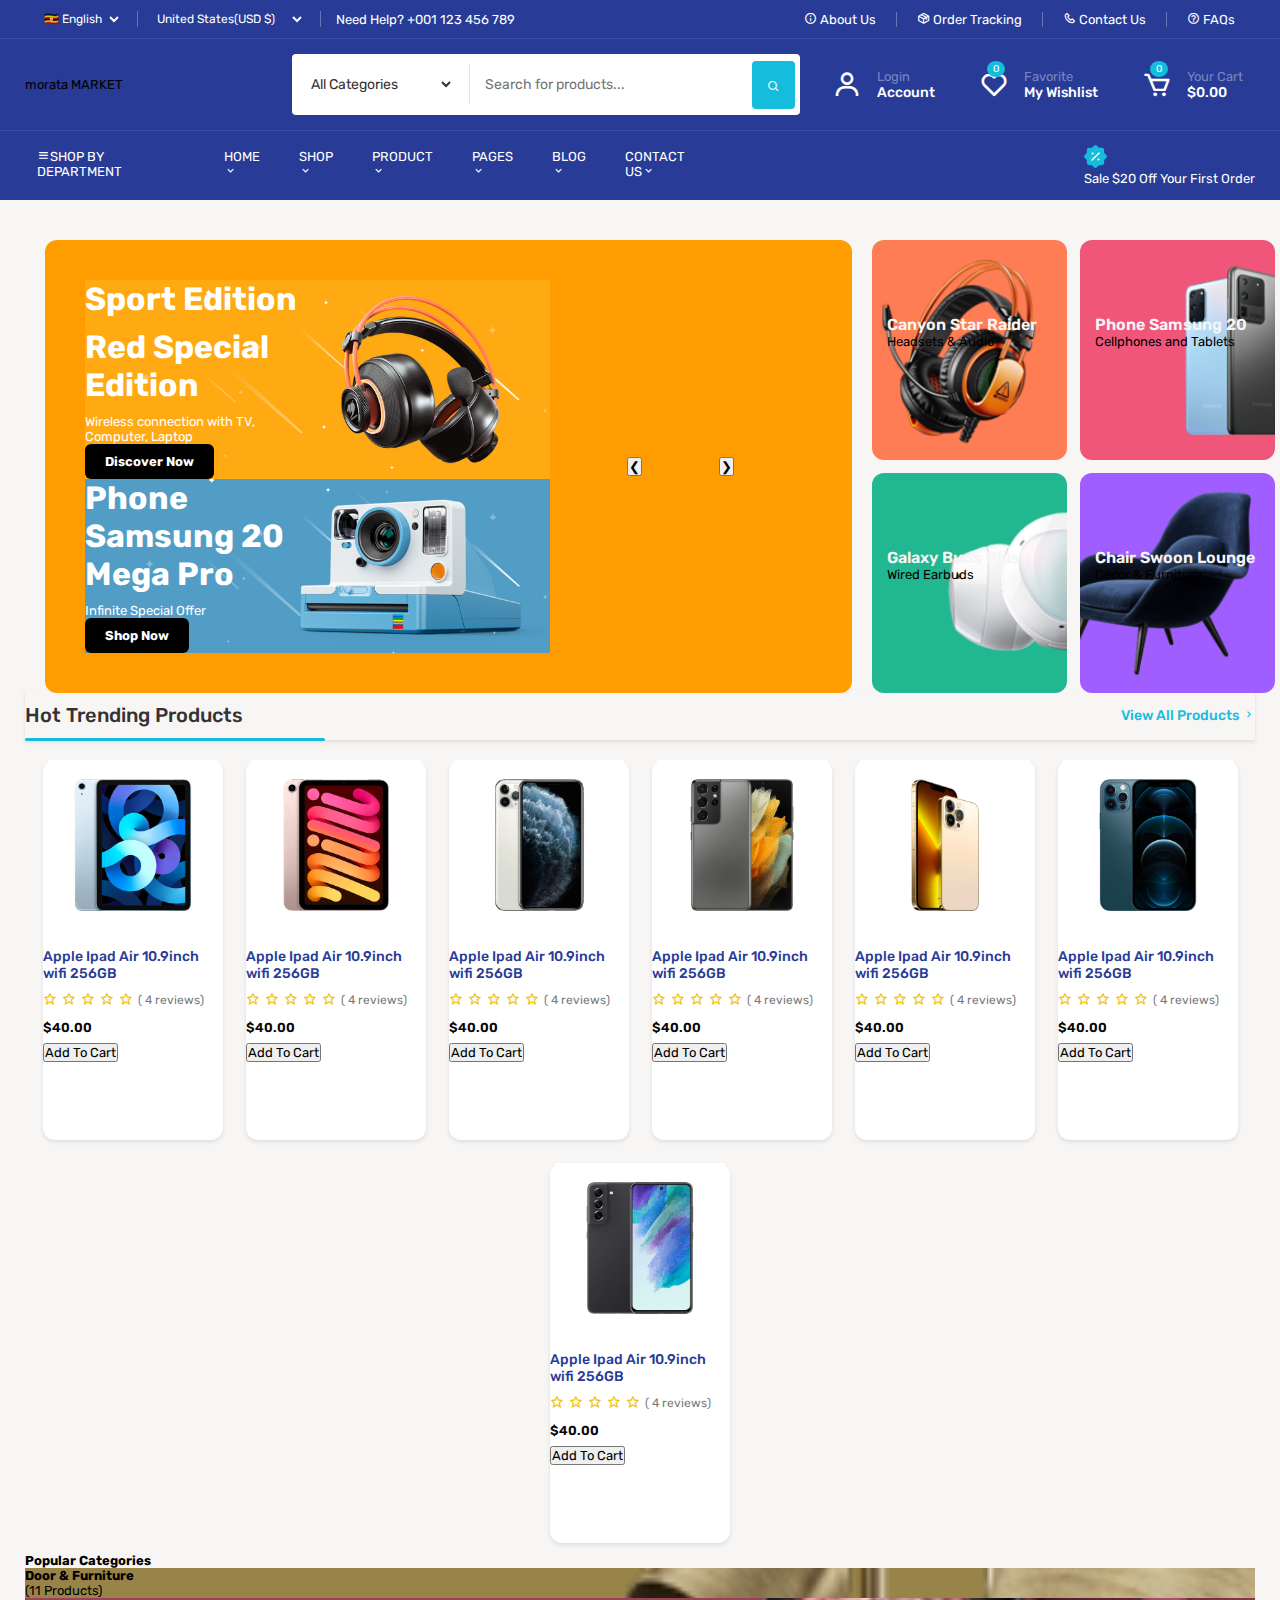
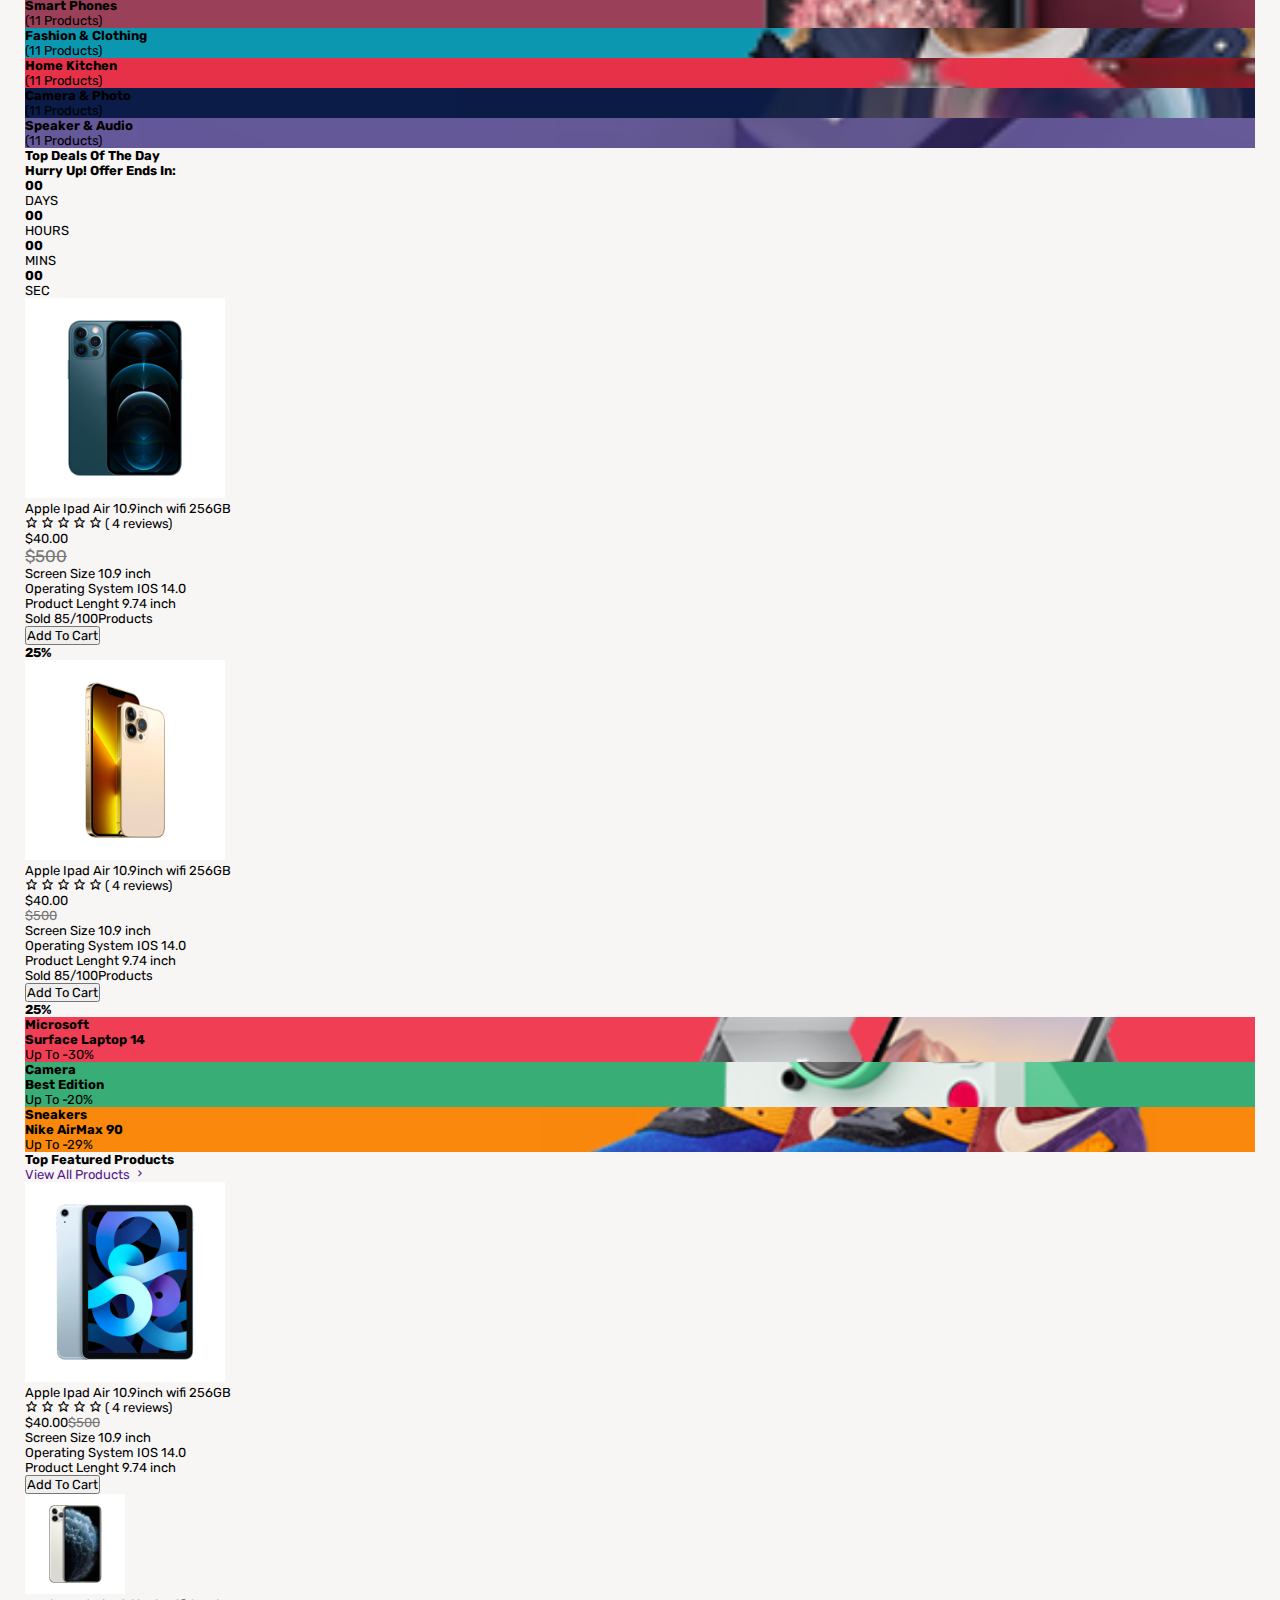
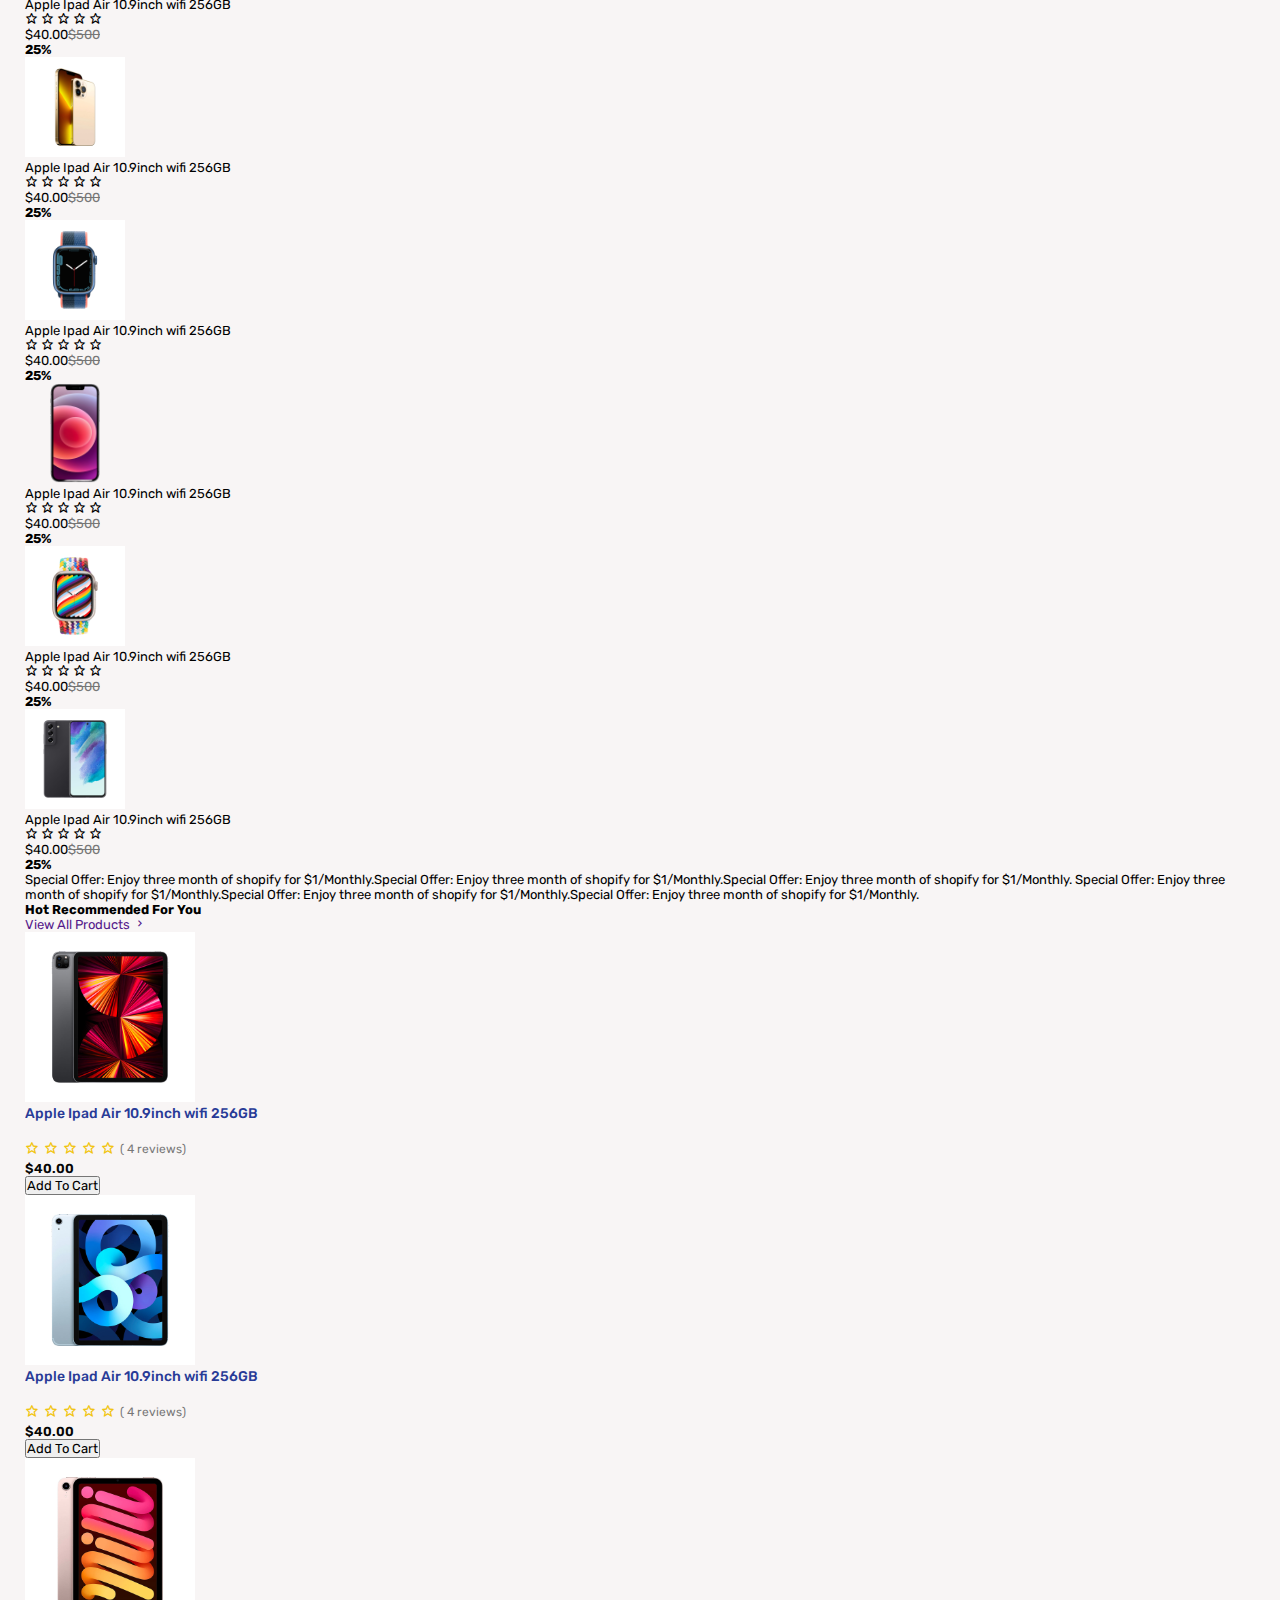
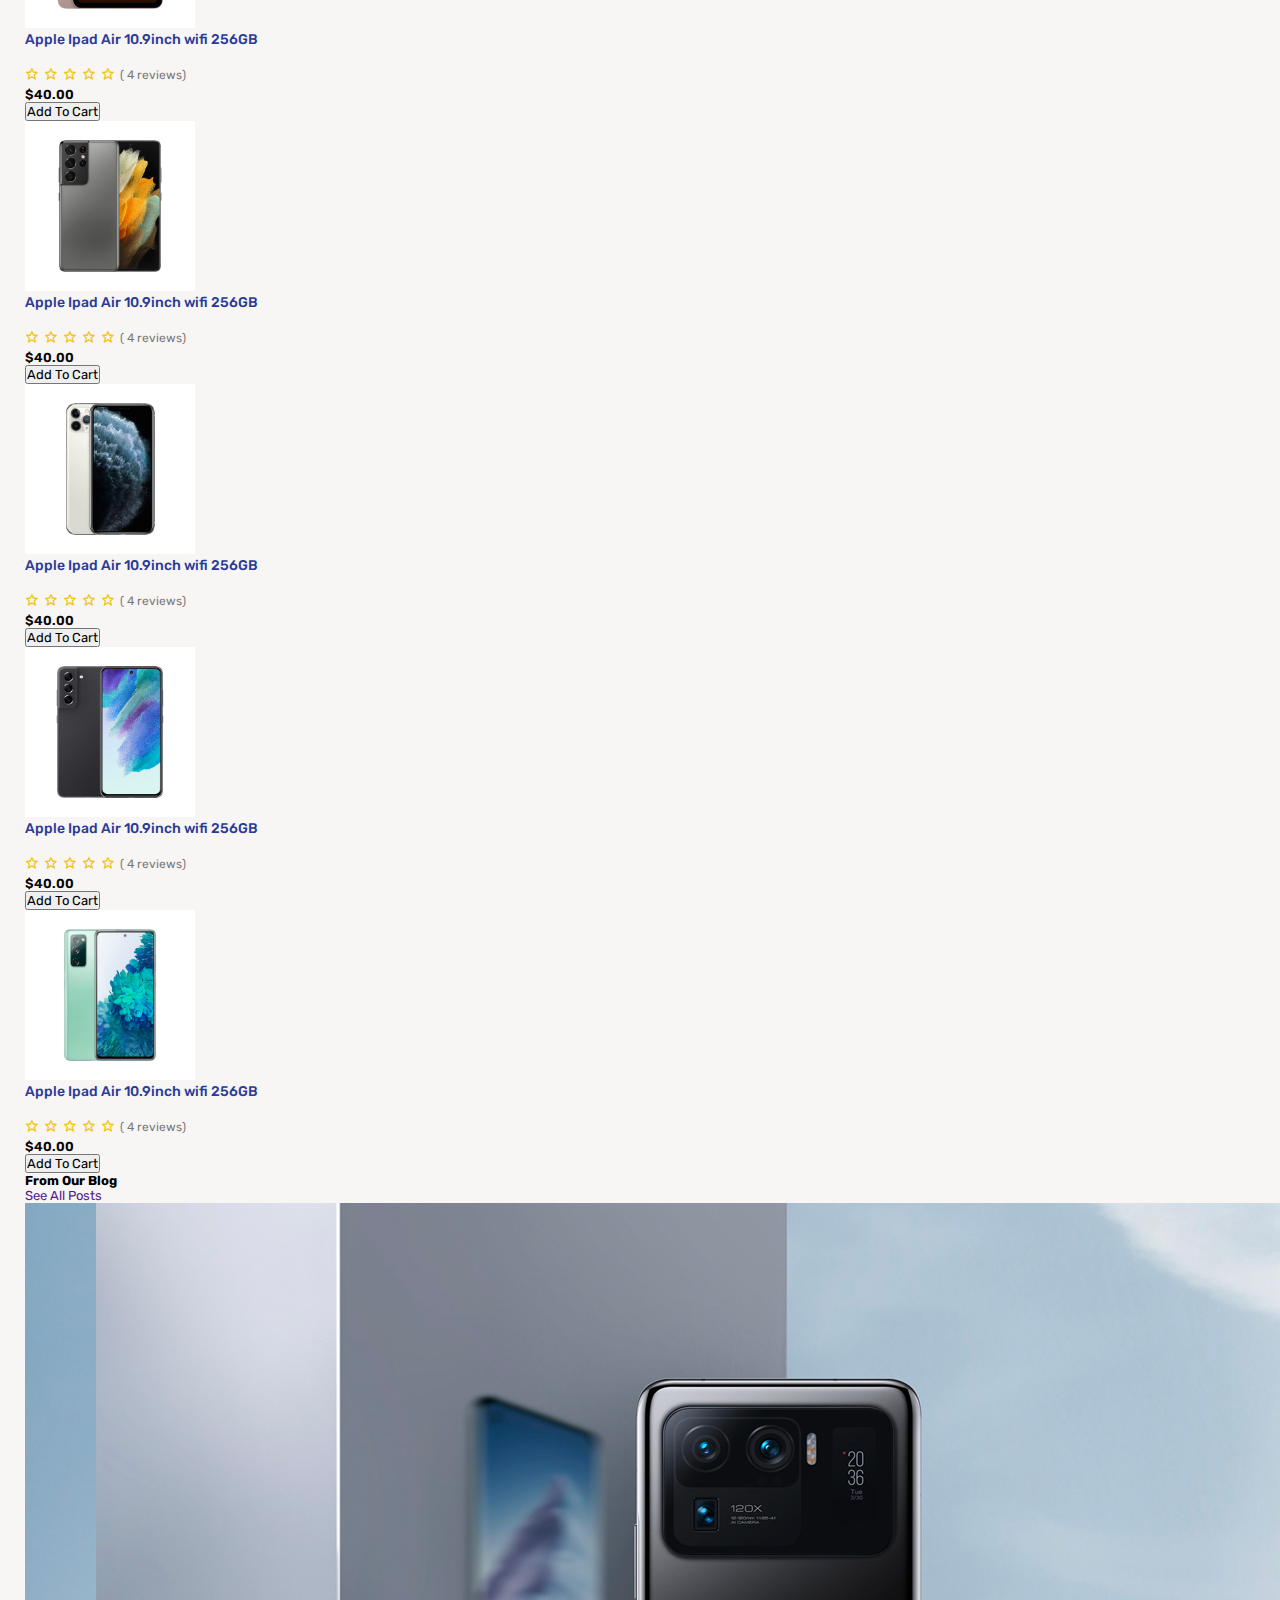
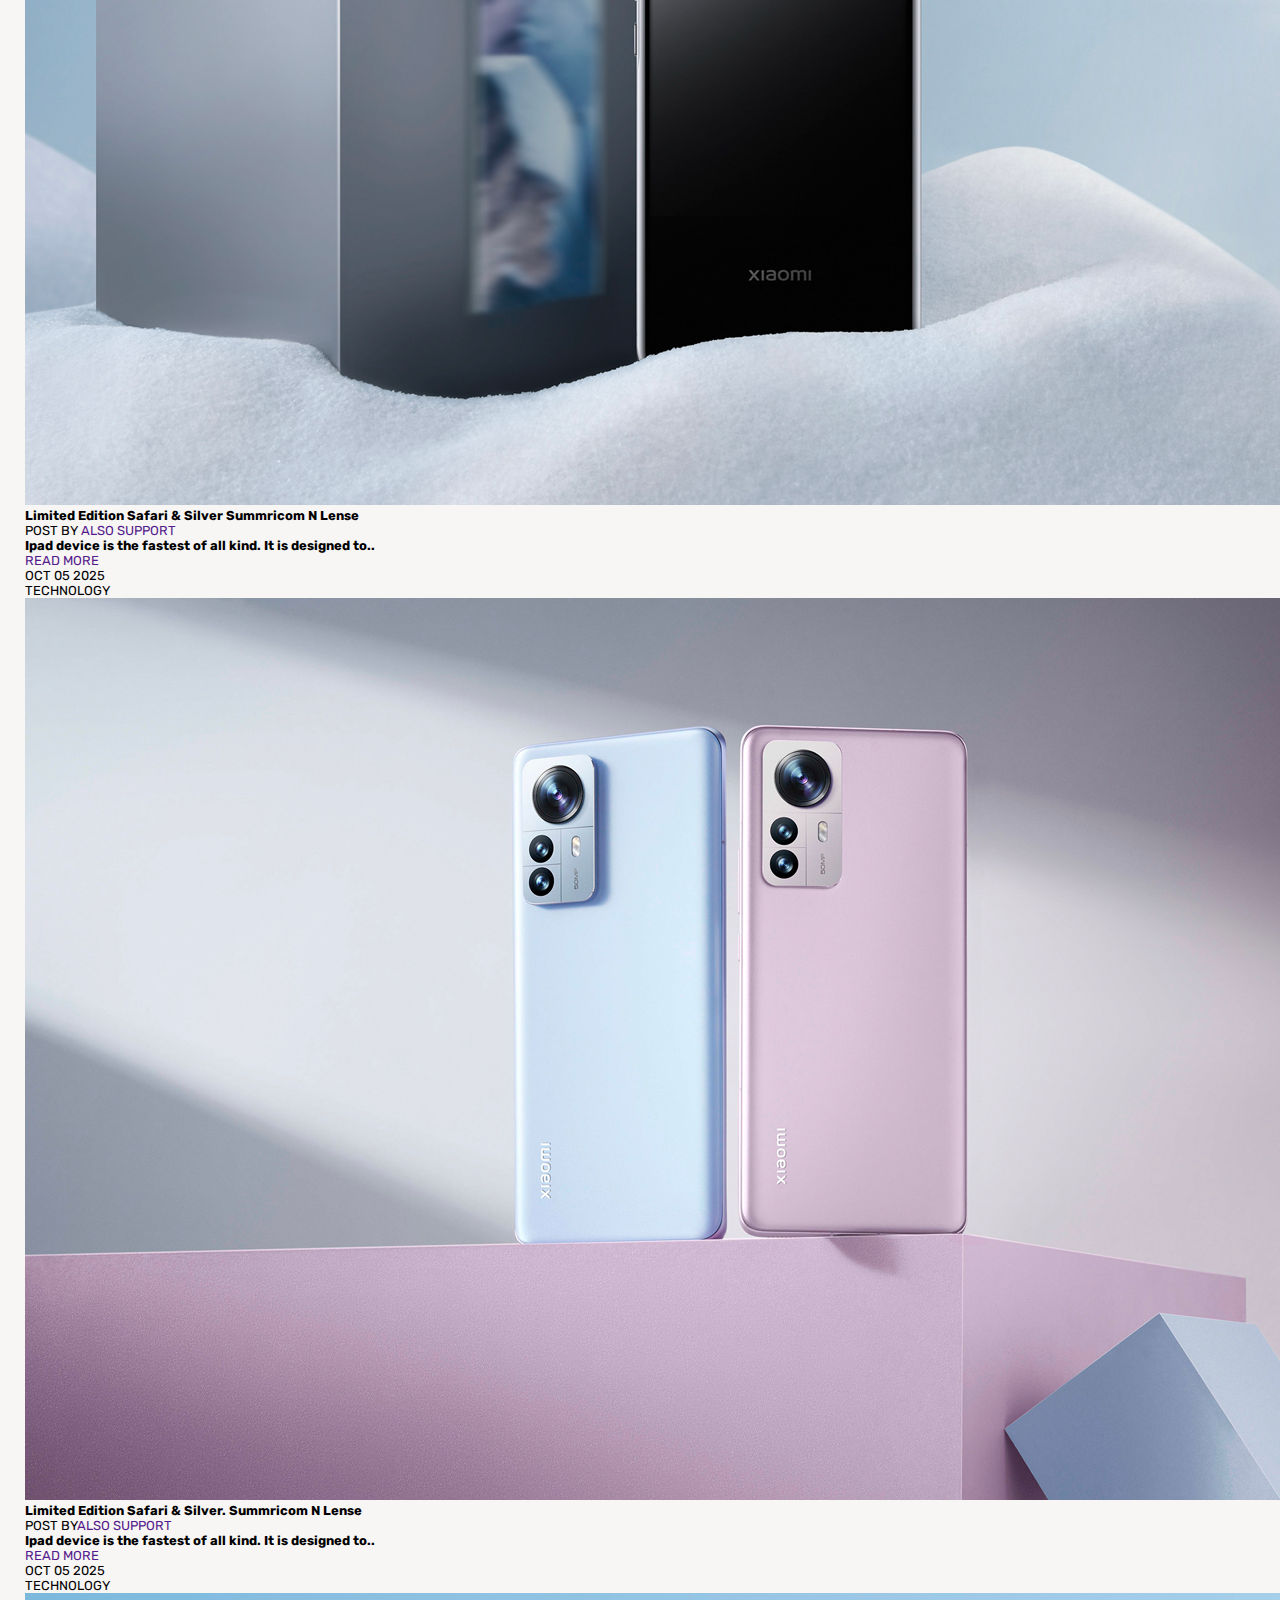
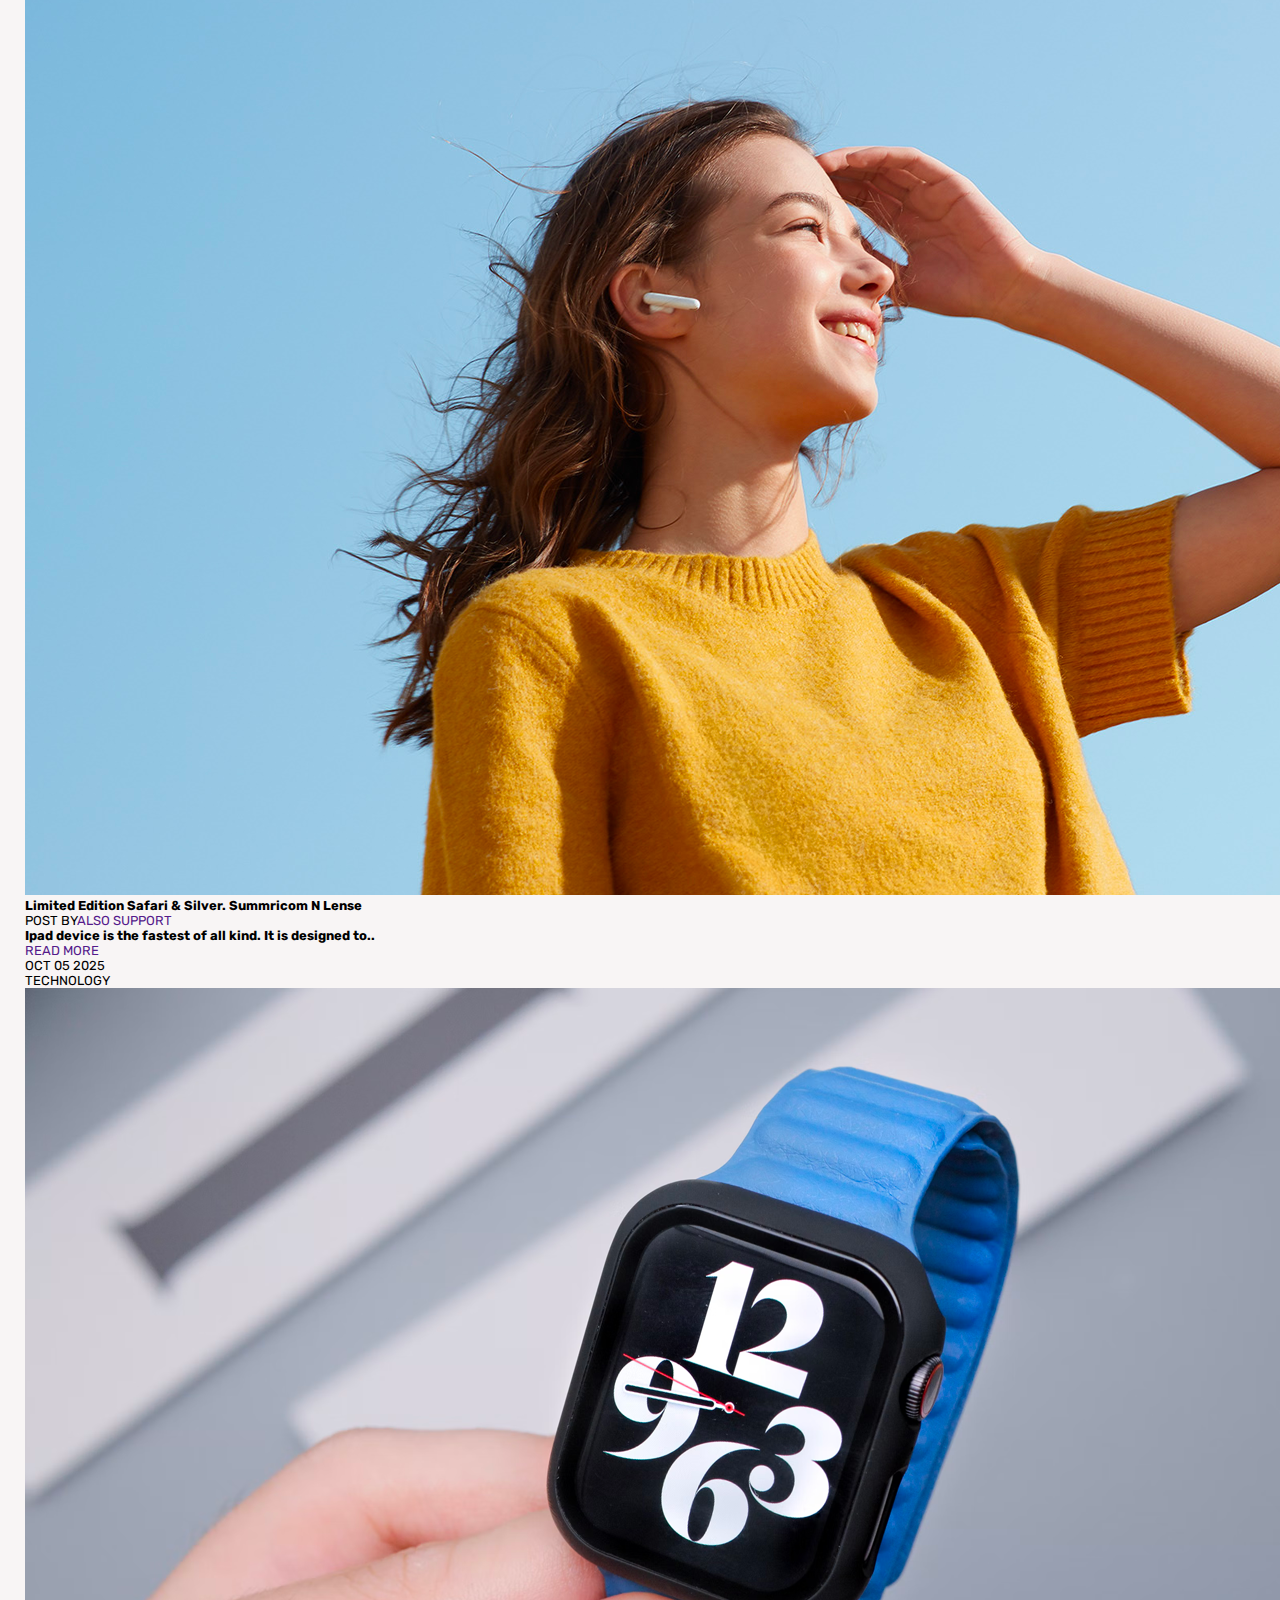
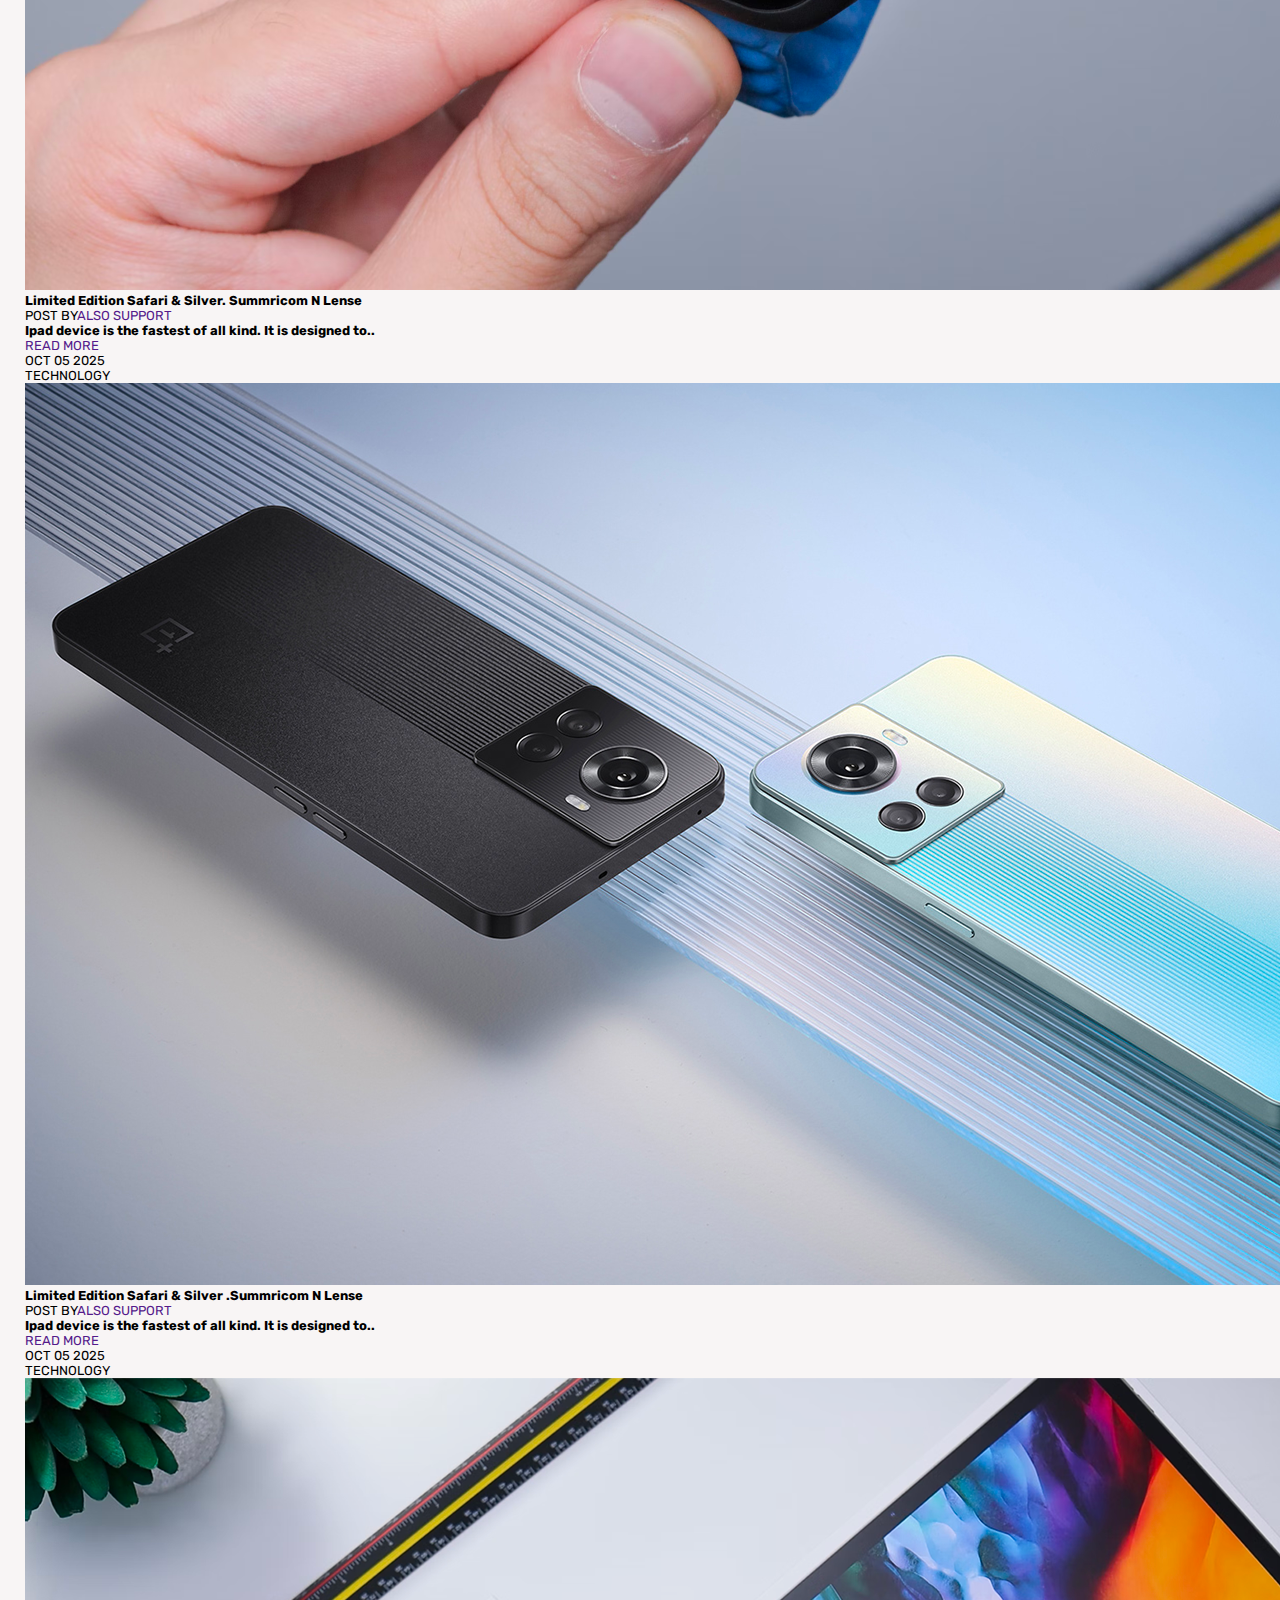
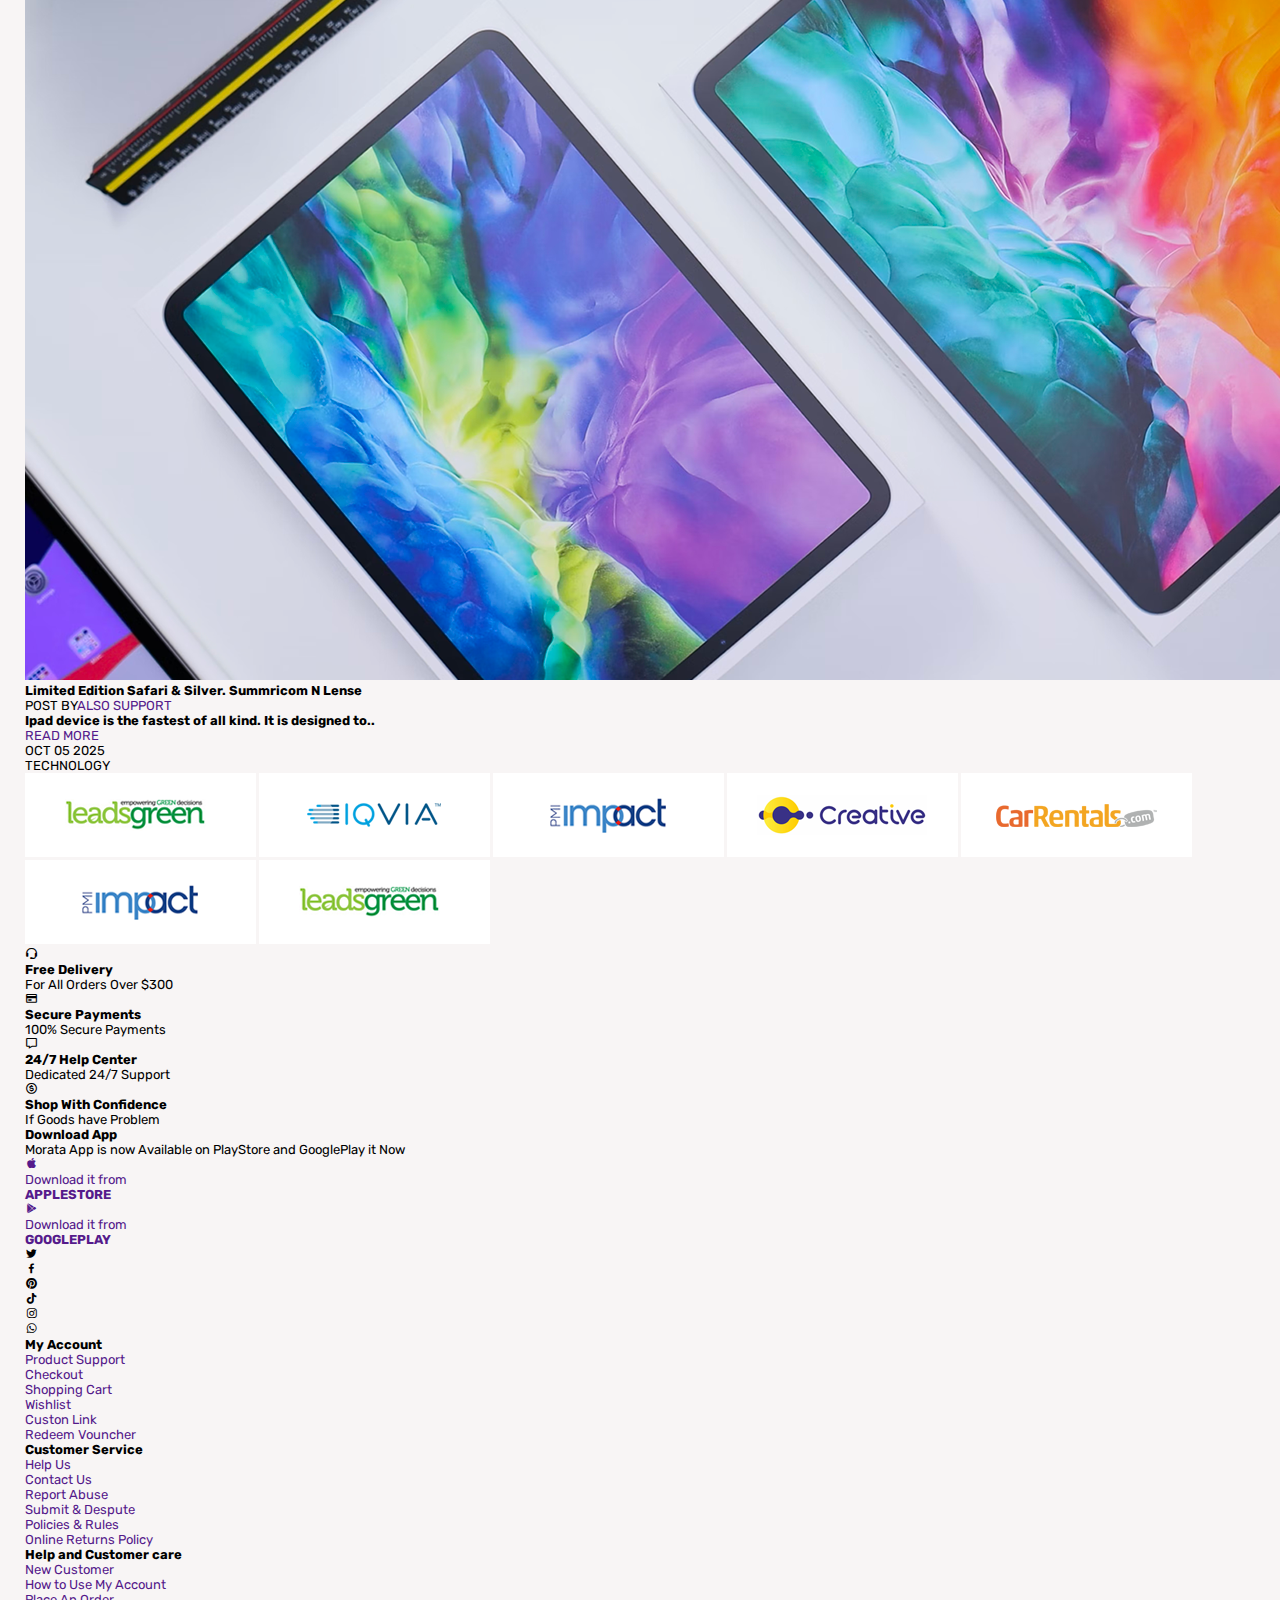
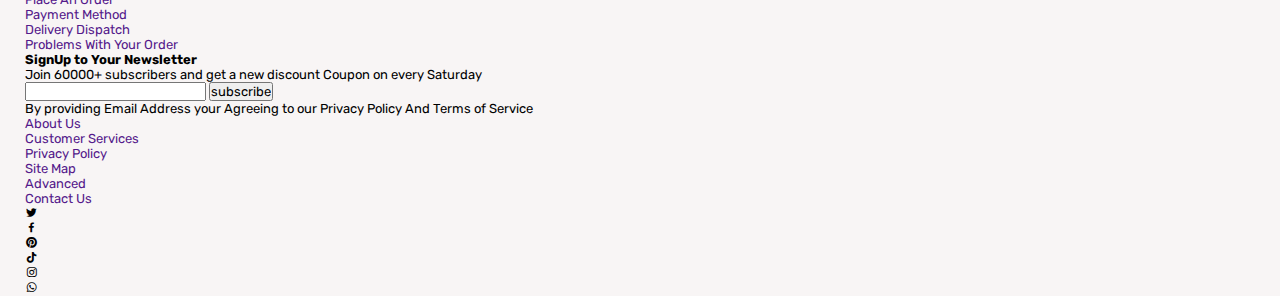
<file: index.html>
<!DOCTYPE html>
<html lang="en">

<head>
    <meta charset="UTF-8">
    <meta name="viewport" content="width=device-width, initial-scale=1.0">
    <!-- <link href="https://cdn.jsdelivr.net/npm/bootstrap@5.3.8/dist/css/bootstrap.min.css" rel="stylesheet"
        integrity="sha384-sRIl4kxILFvY47J16cr9ZwB07vP4J8+LH7qKQnuqkuIAvNWLzeN8tE5YBujZqJLB" crossorigin="anonymous"> -->
    <link rel="stylesheet" href="https://cdn.jsdelivr.net/npm/boxicons@2.1.4/css/boxicons.min.css">
    <link rel="preconnect" href="https://fonts.googleapis.com">
    <link rel="preconnect" href="https://fonts.gstatic.com" crossorigin>
    <link href="https://fonts.googleapis.com/css2?family=Rubik:ital,wght@0,300..900;1,300..900&display=swap"
        rel="stylesheet">
    <link href="https://fonts.googleapis.com/css2?family=Poppins:wght@400;500;600&display=swap" rel="stylesheet">
         
    <link rel="stylesheet" href="style.css">
<link rel ="sttylesheet" href = "shop.css">
    <title>Ecommerce Website</title>
</head>

<body>
    <header>
        <!-- Start of Topbar -->
        <nav class="topbar">
            <div class="container">
                <div class="topbar-content">
                    <div class="topbar-right__section">
                        <div class="language-dropdown border-right">
                            <select>
                                <option value="en">🇺🇬 English</option>
                                <option value="es">🇺🇸 Spanish</option>
                                <option value="fr">🇫🇷 French</option>
                            </select>
                        </div>
                        <div class="currency-dropdown border-right">
                            <select>
                                <option value="usd">United States(USD $)</option>
                                <option value="eur">Japan(JPY $)</option>
                                <option value="gbp">United Kingdom(GBP £)</option>
                            </select>
                        </div>
                        <div class="need-help">
                            Need Help? +001 123 456 789
                        </div>
                    </div>
                    <div class="topbar-left__section">
                        <li class="border-right">
                            <a href="#"><i class="bx bx-info-circle" aria-label="About Us" title="About Us"></i> About Us</a>
                        </li>
                        <li class="border-right">
                            <a href="#"><i class="bx bx-package" aria-label="Order Tracking" title="Order Tracking"></i> Order Tracking</a>
                        </li>
                        <li class="border-right">
                            <a href="#"><i class="bx bx-phone" aria-label="Contact Us" title="Contact Us"></i> Contact Us</a>
                        </li>
                        <li class="border-right">
                            <a href="#"><i class="bx bx-help-circle" aria-label="FAQs" title="FAQs"></i> FAQs</a>
                        </li>
                    </div>
                </div>
            </div>
        </nav>
        <!-- End of Topbar -->

        <!-- Start of Midbar -->
        <nav class="midbar">
            <div class="container">
                <div class="midbar-content">
                    <div class="logo">
                      <span class="brand">morata</span>
                      <span class="badges">MARKET</span>
                    </div>

                    <div class="right-content">
                        <div class="search-component">
                            <div class="categories-selector">
                                <select name="" id="" class="categories-dropdown">
                                    <option value=" all-categories">All Categories</option>
                                    <option value="smartphones">Smartphones</option>
                                    <option value="laptops">Laptops</option>
                                    <option value="fragrances">Fragrances</option>
                                    <option value="skincare">Skincare</option>
                                    <option value="groceries">Groceries</option>
                                    <option value="home-decoration">Home Decoration</option>
                                </select>
                            </div>
                            <div class="search-bar">
                                <input type="text" placeholder="Search for products..." class="search-input">
                                <button class="search-button"><i class='bx bx-search'></i></button>
                            </div>
                        </div>
                        <a href="#" class="action-icon">
                            <i class='bx bx-user icon'></i>
                            <div>
                                <span class="action-text">
                                    Login
                                </span>
                                <li class="action-text-2">Account</li>
                            </div>
                        </a>
                        <a href="#" class="action-icon">
                            <i class='bx bx-heart icon'></i>
                          <span class="badge">0</span>
                              <div>
                                <span class="action-text">
                                    Favorite
                                </span>
                                <li class="action-text-2">My Wishlist</li>
                            </div>
                        </a>
                        <a href="#" class="action-icon">
                            <i class='bx bx-cart icon'></i>
                            <span class="badge">0</span>
                            <div>
                                <span class="action-text">
                                    Your Cart
                                </span>
                                <li class="action-text-2">$0.00</li>
                            </div>
                        </a>
                    </div>
                </div>
            </div>
        </nav>
        <!-- End of Midbar-->
        
        <!-- Start of Bottom bar -->
        <nav class="bottom-bar">
              <div class="container">
                <div class="bottom-bar-content">
                     
                    
                    <ul class="nav-links">
                        <div class="left-nav-link">
                            <li class="dropdown-parent"><a href=""><span class="bx bx-menu"></span>SHOP BY DEPARTMENT </a>
                            <ul class="dropdown-menu">
                                <li><a href="">Computer & Desktop</a></li>
                                <li><a href="">Laptop & Ipad</a></li>
                                <li><a href="">Cameras & Photos</a></li>
                                <li><a href="">Smart Phones & Tablets</a></li>
                                <li><a href="">Home & Kitchen</a></li>
                                <li><a href="">TV & Audio</a></li>
                                <li><a href="">Health & Beauty</a></li>
                                <li><a href="">Watches & Eyewear</a></li>
                                <li><a href="">Top Deals</a></li>
                                <li><a href="">Top Sellong Products</a></li>
                                <li><a href="">Top Featured Products</a></li>
                                
                            </ul>
                        </li>
                        </div>
                        <div class="right-nav-link">
                            <li class="dropdown-parent"><a href="">HOME <span class="bx bx-chevron-down"></span></a>
                            <ul class="dropdown-menu">
                              <div class="menu-content-home">
                               <div class="shop-layout">
                                <h1>Shop Layout</h1>
                                <li><a href="">Home1</a></li>
                                <li><a href="">Home2</a></li>
                                <li><a href="">Home3</a></li>
                                <li><a href="">Home4</a></li>
                                <li><a href="">Home5</a></li>
                                <li><a href="">Home6</a></li>
                                <li><a href="">Home7</a></li>
                                <li><a href="">Home8</a></li>
                                <li><a href="">Home9</a></li>
                                <li><a href="">Home10</a></li>
                                <li><a href="">Home11</a></li>
                                <li><a href="">Home12</a></li>
                               </div>
                               <div class="product-type">
                                <h1>Product Type</h1>
                                <li><a href="">Home13</a></li>
                                <li><a href="">Home14</a></li>
                                <li><a href="">Home15</a></li>
                                <li><a href="">Home16</a></li>
                                <li><a href="">Home17</a></li>
                                <li><a href="">Home18</a></li>
                                <li><a href="">Home19</a></li>
                                <li><a href="">Home20</a></li>
                                <li><a href="">Home21</a></li>
                                <li><a href="">Home22</a></li>
                                <li><a href="">Home23</a></li>
                                <li><a href="">Home24</a></li>
                               </div>
                               
                            </div>
                            </ul>
                        </li>
                        
                        <li class="dropdown-parent"><a href="shop.html">SHOP <span class="bx bx-chevron-down"></span></a>
                            <ul class="dropdown-menu">
                            <div class="menu-content-shop">
                               <div class="shop-layout">
                                <h1>Shop Layout</h1>
                                 <li><a href="shop.html">Shop Default</a></li>
                                <li><a href="">Filter On The Left</a></li>
                                <li><a href="">Filter On The Right</a></li>
                                <li><a href="">Filter On Top</a></li>
                                <li><a href="">Popup Filter</a></li>
                                <li><a href="">Top Banner</a></li>
                                <li><a href="">Load More Button</a></li>
                                <li><a href="">Infinite Scrolling</a></li>
                               </div>
                               <div class="product-type">
                                <h1>Product Type</h1>
                                <li><a href="">Product Default</a></li>
                                <li><a href="">Product Variable</a></li>
                                <li><a href="">Product Grouped</a></li>
                                <li><a href="">Product External</a></li>
                                <li><a href="">Product Downloadable</a></li>
                                <li><a href="">Product Swatch Images</a></li>
                                <li><a href="">Product 3D</a></li>
                                <li><a href="">Product With Video</a></li>
                               </div>
                               <div class="collection-layout">
                                <h1>Collection Layout</h1>
                                <li><a href="">Product 3 Column</a></li>
                                <li><a href="">Product 4 Column</a></li>
                                <li><a href="">Product 5 Column</a></li>
                                <li><a href="">Product List</a></li>
                                <li><a href="">Thumbnail On The Left</a></li>
                                <li><a href="">humbnail On The Right</a></li>
                               </div>
                               <div class="shop-image" style="background: url(images/chair.png) center/cover no-repeat; width: 250px; height:300px; ">
                                <button class="shop">Collections names</button>
                               </div>
                            </div>
                            </ul>
                        </li>

                       <li class="dropdown-parent"><a href="">PRODUCT <span class="bx bx-chevron-down"></span></a>
                            <ul class="dropdown-menu">
                                <div class="menu-content-shop">
                               <div class="shop-layout">
                                <h1>Shop Layout</h1>
                                 <li><a href="">Shop Default</a></li>
                                <li><a href="">Filter On The Left</a></li>
                                <li><a href="">Filter On The Right</a></li>
                                <li><a href="">Filter On Top</a></li>
                                <li><a href="">Popup Filter</a></li>
                                <li><a href="">Top Banner</a></li>
                                <li><a href="">Load More Button</a></li>
                                <li><a href="">Infinite Scrolling</a></li>
                               </div>
                               <div class="product-type">
                                <h1>Product Type</h1>
                                <li><a href="">Product Default</a></li>
                                <li><a href="">Product Variable</a></li>
                                <li><a href="">Product Grouped</a></li>
                                <li><a href="">Product External</a></li>
                                <li><a href="">Product Downloadable</a></li>
                                <li><a href="">Product Swatch Images</a></li>
                                <li><a href="">Product 3D</a></li>
                                <li><a href="">Product With Video</a></li>
                               </div>
                               <div class="shop-image"  style="background: url(images/chair.png) center center/cover no-repeat; width: 250px; height:300px;">
                                <button class="shop">collections names</button>
                               </div>
                               <div class="shop-image"  style="background: url(images/chair.png) center center/cover no-repeat; width: 250px; height:300px;">
                                <button class="shop">Collections names</button>
                               </div>
                            </div>
                            </ul>
                        </li>

                        <li class="dropdown-parent"><a href="">PAGES <span class="bx bx-chevron-down"></span></a>
                            <ul class="dropdown-menu">
                                <li><a href="">About Us</a></li>
                                <li><a href="">Coming Soon</a></li>
                                <li><a href="">FAQs</a></li>
                                <li><a href="">Payment Plans</a></li>
                                <li><a href="">Page 404</a></li>
                                <li><a href="">Gift Cards</a></li>
                            </ul>
                        </li>

                        <li class="dropdown-parent"><a href="">BLOG<span class="bx bx-chevron-down"></span></a>
                            <ul class="dropdown-menu">
                                <li><a href="">Blog1</a></li>
                                <li><a href="">Blog2</a></li>
                                <li><a href="">Blog3</a></li>
                                <li><a href="">Blog4</a></li>
                                <li><a href="">Blog5</a></li>
                                <li><a href="">Blog6</a></li>
                            </ul>
                        </li>

                        <li class="dropdown-parent"><a href="">CONTACT US<span class="bx bx-chevron-down"></span></a>
                            <ul class="dropdown-menu">
                                <li><a href="">Flat</a></li>
                                <li><a href="">Accessories</a></li>
                                <li><a href="">Hooder</a></li>
                                <li><a href="">Sofa</a></li>
                                <li><a href="">Beauty</a></li>
                                <li><a href="">Cosmetics</a></li>
                            </ul>
                        </li>
                        </div>
                        
                    </ul>
                    <div class="discount-word">
                        <div>
                            <svg width="23" height="23" viewBox="0 0 23 23" fill="none"
                                xmlns="http://www.w3.org/2000/svg">
                                <path
                                    d="M3.08737 14.2867L1.48898 12.6883C0.837006 12.0363 0.837006 10.9637 1.48898 10.3117L3.08737 8.71331C3.36078 8.4399 3.58161 7.90359 3.58161 7.52502V5.26411C3.58161 4.33872 4.33875 3.58161 5.26414 3.58161H7.52502C7.90359 3.58161 8.4399 3.36081 8.71331 3.0874L10.3117 1.48898C10.9637 0.837006 12.0363 0.837006 12.6883 1.48898L14.2867 3.0874C14.5601 3.36081 15.0964 3.58161 15.4749 3.58161H17.7359C18.6612 3.58161 19.4184 4.33872 19.4184 5.26411V7.52502C19.4184 7.90359 19.6392 8.4399 19.9126 8.71331L21.511 10.3117C22.163 10.9637 22.163 12.0363 21.511 12.6883L19.9126 14.2867C19.6392 14.5601 19.4184 15.0964 19.4184 15.475V17.7358C19.4184 18.6612 18.6612 19.4184 17.7359 19.4184H15.4749C15.0964 19.4184 14.5601 19.6392 14.2867 19.9126L12.6883 21.511C12.0363 22.163 10.9637 22.163 10.3117 21.511L8.71331 19.9126C8.4399 19.6392 7.90359 19.4184 7.52502 19.4184H5.26414C4.33875 19.4184 3.58161 18.6612 3.58161 17.7358V15.475C3.58161 15.0859 3.36078 14.5496 3.08737 14.2867Z"
                                    fill="#16bcdc"></path>
                                <path
                                    d="M3.08737 14.2867L1.48898 12.6883C0.837006 12.0363 0.837006 10.9637 1.48898 10.3117L3.08737 8.71331C3.36078 8.4399 3.58161 7.90359 3.58161 7.52502V5.26411C3.58161 4.33872 4.33875 3.58161 5.26414 3.58161H7.52502C7.90359 3.58161 8.4399 3.36081 8.71331 3.0874L10.3117 1.48898C10.9637 0.837006 12.0363 0.837006 12.6883 1.48898L14.2867 3.0874C14.5601 3.36081 15.0964 3.58161 15.4749 3.58161H17.7359C18.6612 3.58161 19.4184 4.33872 19.4184 5.26411V7.52502C19.4184 7.90359 19.6392 8.4399 19.9126 8.71331L21.511 10.3117C22.163 10.9637 22.163 12.0363 21.511 12.6883L19.9126 14.2867C19.6392 14.5601 19.4184 15.0964 19.4184 15.475V17.7358C19.4184 18.6612 18.6612 19.4184 17.7359 19.4184H15.4749C15.0964 19.4184 14.5601 19.6392 14.2867 19.9126L12.6883 21.511C12.0363 22.163 10.9637 22.163 10.3117 21.511L8.71331 19.9126C8.4399 19.6392 7.90359 19.4184 7.52502 19.4184H5.26414C4.33875 19.4184 3.58161 18.6612 3.58161 17.7358V15.475C3.58161 15.0859 3.36078 14.5496 3.08737 14.2867Z"
                                    fill="#16bcdc" stroke="#16bcdc" stroke-width="1.5" stroke-linecap="round"
                                    stroke-linejoin="round"></path>
                                <path d="M8 15.0909L15.0909 8" stroke="white" stroke-width="1.5" stroke-linecap="round"
                                    stroke-linejoin="round"></path>
                                <path d="M14.4937 14.5H14.5043" stroke="white" stroke-width="2" stroke-linecap="round"
                                    stroke-linejoin="round"></path>
                                <path d="M8.58442 8.59091H8.59503" stroke="white" stroke-width="2"
                                    stroke-linecap="round" stroke-linejoin="round"></path>
                            </svg>
                        </div>
                        <div class="discount-tag">
                            <li>Sale $20 Off Your First Order</li>
                        </div>
                    </div>
                </div>
            </div>
        </nav>
        <!-- End of Bottom bar -->
         <!--mobile display-->
        <div class="mobile">
          <div class="top-bar-mobile">
            <div class="top-mobile">
                <div class="menu">
                    <button class="hamburger-btn" id="hamburger-btn">
                        <span class="hamburger-line"></span>
                        <span class="hamburger-line"></span>
                        <span class="hamburger-line"></span>
                    </button>
                </div>
            </div>
            <div class="top-mobile">
                <div class="logo">
                    <img src="images/logo.png" alt="Logo">
                </div>
            </div>
            <div class="top-mobile">
                <div class="mobile-actions">
                    <a href="#" class="mobile-action-icon">
                        <i class='bx bx-user'></i>
                        <span class="badge">5</span>
                    </a>
                    <a href="#" class="mobile-action-icon">
                        <i class='bx bx-heart'></i>
                        <span class="badge">8</span>
                    </a>
                    <a href="#" class="mobile-action-icon">
                        <i class='bx bx-cart'></i>
                        <span class="badge">12</span>
                    </a>
                </div>
            </div>
          </div>
          <div class="bottom-mobile">
                     <div class="search-container">
                         <input type="search" name="search" id="search" placeholder="Search for products...">
                         <button class="search-btn">
                             <i class='bx bx-search'></i>
                         </button>
                     </div>
          </div>
          
          <!-- Mobile Navigation Menu -->
          <div class="mobile-nav" id="mobile-nav">
              <div class="mobile-nav-header">
                  <div class="logo">
                      <img src="images/logo.png" alt="Logo">
                  </div>
                  <button class="close-btn" id="close-btn">
                      <i class='bx bx-x'></i>
                  </button>
              </div>
              
              <div class="mobile-nav-content">
                  <div class="mobile-nav-section">
                      <h3>Shop by Department</h3>
                      <ul class="mobile-nav-links">
                          <li><a href="#">Computer & Desktop</a></li>
                          <li><a href="#">Laptop & iPad</a></li>
                          <li><a href="#">Cameras & Photos</a></li>
                          <li><a href="#">Smart Phones & Tablets</a></li>
                          <li><a href="#">Home & Kitchen</a></li>
                          <li><a href="#">TV & Audio</a></li>
                          <li><a href="#">Health & Beauty</a></li>
                          <li><a href="#">Watches & Eyewear</a></li>
                      </ul>
                  </div>
                  
                  <div class="mobile-nav-section">
                      <h3>Main Menu</h3>
                      <ul class="mobile-nav-links">
                          <li><a href="#">Home</a></li>
                          <li><a href="#">Shop</a></li>
                          <li><a href="#">Products</a></li>
                          <li><a href="#">Pages</a></li>
                          <li><a href="#">Blog</a></li>
                          <li><a href="#">Contact Us</a></li>
                      </ul>
                  </div>
                  
                  <div class="mobile-nav-section">
                      <h3>Account</h3>
                      <ul class="mobile-nav-links">
                          <li><a href="#">Login</a></li>
                          <li><a href="#">Register</a></li>
                          <li><a href="#">Order Tracking</a></li>
                          <li><a href="#">FAQs</a></li>
                      </ul>
                  </div>
              </div>
          </div>
          
          <!-- Mobile Nav Overlay -->
          <div class="mobile-nav-overlay" id="mobile-nav-overlay"></div>
        </div>     
    </header>

     <div class="container">
        <!--hero section-->
        <section class="hero-section ">
            <div class="hero-container">
                <div class="hero-main carousel">
                    <div class="carousel-slides">
                        <div class="carousel-slide active" style="background: url(images/beats.png) right center/cover no-repeat;">
                            <div class="hero-main-description fade-in-right">
                                <h1>Sport Edition</h1>
                                <h1>Red Special Edition</h1>
                                <li>Wireless connection with TV, Computer, Laptop</li>
                                <button class="hero-btn">Discover Now</button>
                            </div>
                        </div>
                        <div class="carousel-slide" style="background: url(images/banner_1_3.png) right center/cover no-repeat;">
                            <div class="hero-main-description">
                                <h1>Phone Samsung 20 Mega Pro</h1>
                                <li>Infinite Special Offer</li>
                                
                                <button class="hero-btn">Shop Now</button>
                            </div>
                        </div>
                        
                    </div>
                    <button class="carousel-btn prev" aria-label="Previous Slide">&#10094;</button>
                    <button class="carousel-btn next" aria-label="Next Slide">&#10095;</button>
                    <div class="carousel-indicators">
                        <span class="indicator active" data-slide="0"></span>
                        <span class="indicator" data-slide="1"></span>
                        
                    </div>
                </div>
                <div class="hero-side">
                    <div class="hero-side-items" style="background: url(images/beats1.png)  right center/cover no-repeat;">
                        
                        <div class="hero-side-description">
                            <h1>Canyon Star Raider</h1>
                            <li>Headsets & Audio</li>
                        </div>
                    </div>
                    <div class="hero-side-items"  style="background: url(images/1_2.png) center/cover no-repeat;">
                        
                        <div class="hero-side-description">
                            <h1>Phone Samsung 20</h1>
                            <li>Cellphones and Tablets</li>
                        </div>
                    </div>
                    <div class="hero-side-items" style="background: url(images/1_3.png) center/cover no-repeat;">
                       
                        <div class="hero-side-description">
                            <h1>Galaxy Buds Plus</h1>
                            <li>Wired Earbuds</li>
                        </div>
                    </div>
                    <div class="hero-side-items" style="background: url(images/chair.png) right center/cover no-repeat;">
                        
                        <div class="hero-side-description">
                            <h1>Chair Swoon Lounge</h1>
                            <li>Decor & Furniture</li>
                        </div>
                    </div>
                </div>
            </div>
        </section>
        <!--End of Hero section-->
        <!--trending products-->
        <section class="trending-product-section ">
            <div class="trending-products-header">
                <h2>Hot Trending Products</h2>
                <a href="">View All Products <i class='bx bx-chevron-right'></i></a>
            </div>
            <div class="trending-product">
                <div class="trending-product-card">
                    <div class="trending-product-img">
                        <img src="images/products_3_2.jpg" style="width: 170px;" alt="">
                    </div>
                    <div class="trending-product-description">
                        <div class="product-title">Apple Ipad Air 10.9inch wifi 256GB</div>
                        <div class="product-rating">
                            <i class='bx bx-star icon'></i>
                            <i class='bx bx-star icon'></i>
                            <i class='bx bx-star icon'></i>
                            <i class='bx bx-star icon'></i>
                            <i class='bx bx-star icon'></i>
                            <span>( 4 reviews)</span>
                        </div>
                        <div class="product-price">
                            <span class="current-price"><li>$40.00</li></span>
                        </div>
                        <button class="add-cart">Add To Cart</button>
                    </div>
                </div>
                <div class="trending-product-card">
                    <div class="trending-product-img">
                        <img src="images/products_4_2.jpg" style="width: 170px;" alt="">
                    </div>
                    <div class="trending-product-description">
                        <div class="product-title">Apple Ipad Air 10.9inch wifi 256GB</div>
                        <div class="product-rating">
                            <i class='bx bx-star icon'></i>
                            <i class='bx bx-star icon'></i>
                            <i class='bx bx-star icon'></i>
                            <i class='bx bx-star icon'></i>
                            <i class='bx bx-star icon'></i>
                            <span>( 4 reviews)</span>
                        </div>
                        <div class="product-price">
                            <span class="current-price"><li>$40.00</li></span>
                        </div>
                        <button class="add-cart">Add To Cart</button>
                    </div>
                </div>
                <div class="trending-product-card">
                    <div class="trending-product-img">
                        <img src="images/products_5_2 (1).jpg" style="width: 170px;" alt="">
                    </div>
                    <div class="trending-product-description">
                        <div class="product-title">Apple Ipad Air 10.9inch wifi 256GB</div>
                        <div class="product-rating">
                            <i class='bx bx-star icon'></i>
                            <i class='bx bx-star icon'></i>
                            <i class='bx bx-star icon'></i>
                            <i class='bx bx-star icon'></i>
                            <i class='bx bx-star icon'></i>
                            <span>( 4 reviews)</span>
                        </div>
                        <div class="product-price">
                            <span class="current-price"><li>$40.00</li></span>
                        </div>
                        <button class="add-cart">Add To Cart</button>
                    </div>
                </div>
                <div class="trending-product-card">
                    <div class="trending-product-img">
                        <img src="images/products_6_2.jpg" style="width: 170px;" alt="">
                    </div>
                    <div class="trending-product-description">
                        <div class="product-title">Apple Ipad Air 10.9inch wifi 256GB</div>
                        <div class="product-rating">
                            <i class='bx bx-star icon'></i>
                            <i class='bx bx-star icon'></i>
                            <i class='bx bx-star icon'></i>
                            <i class='bx bx-star icon'></i>
                            <i class='bx bx-star icon'></i>
                            <span>( 4 reviews)</span>
                        </div>
                        <div class="product-price">
                            <span class="current-price"><li>$40.00</li></span>
                        </div>
                        <button class="add-cart">Add To Cart</button>
                    </div>
                </div>
                <div class="trending-product-card">
                    <div class="trending-product-img">
                        <img src="images/products_7_4.jpg" style="width: 170px;" alt="">
                    </div>
                    <div class="trending-product-description">
                        <div class="product-title">Apple Ipad Air 10.9inch wifi 256GB</div>
                        <div class="product-rating">
                            <i class='bx bx-star icon'></i>
                            <i class='bx bx-star icon'></i>
                            <i class='bx bx-star icon'></i>
                            <i class='bx bx-star icon'></i>
                            <i class='bx bx-star icon'></i>
                            <span>( 4 reviews)</span>
                        </div>
                        <div class="product-price">
                            <span class="current-price"><li>$40.00</li></span>
                        </div>
                        <button class="add-cart">Add To Cart</button>
                    </div>
                </div>
                <div class="trending-product-card">
                    <div class="trending-product-img">
                        <img src="images/products_9_2.jpg" style="width: 170px;" alt="">
                    </div>
                    <div class="trending-product-description">
                        <div class="product-title">Apple Ipad Air 10.9inch wifi 256GB</div>
                        <div class="product-rating">
                            <i class='bx bx-star icon'></i>
                            <i class='bx bx-star icon'></i>
                            <i class='bx bx-star icon'></i>
                            <i class='bx bx-star icon'></i>
                            <i class='bx bx-star icon'></i>
                            <span>( 4 reviews)</span>
                        </div>
                        <div class="product-price">
                            <span class="current-price"><li>$40.00</li></span>
                        </div>
                        <button class="add-cart">Add To Cart</button>
                    </div>
                </div>

                <div class="trending-product-card">
                    <div class="trending-product-img">
                        <img src="images/products_11_2.jpg" style="width: 170px;" alt="">
                    </div>
                    <div class="trending-product-description">
                        <div class="product-title">Apple Ipad Air 10.9inch wifi 256GB</div>
                        <div class="product-rating">
                            <i class='bx bx-star icon'></i>
                            <i class='bx bx-star icon'></i>
                            <i class='bx bx-star icon'></i>
                            <i class='bx bx-star icon'></i>
                            <i class='bx bx-star icon'></i>
                            <span>( 4 reviews)</span>
                        </div>
                        <div class="product-price">
                            <span class="current-price"><li>$40.00</li></span>
                        </div>
                        <button class="add-cart">Add To Cart</button>
                    </div>
                </div>
            </div>

        </section>

        <!--End of trending products-->
        <!--Popular section-->
        <section class="popular-section">
             <div class="popular-header">
                <h2>Popular Categories</h2>
    
            </div>
            <div class="popular">
                <div class="popular-card" style="background: url(images/cate_1_1.png) center/cover no-repeat;  ">
                    <div class="popular-card-description">
                        <h2>Door & Furniture</h2>
                        <span>(11 Products)</span>
                    </div>
                </div>
                <div class="popular-card" style="background: url(images/cate_1_2.png) center/cover no-repeat;  ">
                    <div class="popular-card-description">
                        <h2>Smart Phones</h2>
                        <span>(11 Products)</span>
                    </div>
                </div>
                <div class="popular-card" style="background: url(images/cate_1_3.png) center/cover no-repeat;">
                    <div class="popular-card-description">
                        <h2>Fashion & Clothing</h2>
                        <span>(11 Products)</span>
                    </div>
                </div>
                <div class="popular-card" style="background: url(images/cate_1_4.avif) center/cover no-repeat; ">
                    <div class="popular-card-description">
                       <h2>Home Kitchen</h2>
                        <span>(11 Products)</span>
                    </div>
                </div>
                <div class="popular-card" style="background: url(images/cate_1_5.avif) center/cover no-repeat; ">
                    <div class="popular-card-description">
                        <h2>Camera & Photo</h2>
                        <span>(11 Products)</span>
                    </div>
                </div>
                <div class="popular-card" style="background: url(images/cate_1_6.avif) center/cover no-repeat;">
                    <div class="popular-card-description">
                       <h2>Speaker & Audio</h2>
                        <span>(11 Products)</span>
                    </div>
                </div>
            </div>
        </section>
        <!--End of popular section-->
        <!--Top deals section-->
        <section class="top-deals-section">
            <div class="top-deals-header">
                <h2>Top Deals Of The Day</h2>
                <div class="top-deals-header-time">
                    <h3>Hurry Up! Offer Ends In:</h3>
                    <div class="top-deals-header-content">
                        <div class="days"><h1>00</h1><li>DAYS</li></div>
                        <div class="hrs"><h1>00</h1><li>HOURS</li></div>
                        <div class="mins"><h1>00</h1><li>MINS</li></div>
                        <div class="seconds"><h1>00</h1><li>SEC</li></div>
                    </div>
                </div>
            </div>
            <div class="top-deals">
                <div class ="top-deals-card">
                    <div class="top-deals-image">
                        <img src="images/products_9_2.jpg" style="width:200px;height:200px;" alt="" srcset="">
                    </div>
                    <div class="top-deals-description">
                        <div class="top-deals-title">Apple Ipad Air 10.9inch wifi 256GB</div>
                        <div class="top-deals-rating">
                            <i class='bx bx-star icon'></i>
                            <i class='bx bx-star icon'></i>
                            <i class='bx bx-star icon'></i>
                            <i class='bx bx-star icon'></i>
                            <i class='bx bx-star icon'></i>
                            <span>( 4 reviews)</span>
                        </div>
                        <div class="top-deals-price">
                            <span class="current-price"><li>$40.00</li> <del style="color: #777; font-size: 1.3rem;">$500</del></del></span>
                        </div>
                        <div class="top-deals-product-deals">
                            <li>Screen Size 10.9 inch</li>
                            <li>Operating System IOS 14.0</li>
                            <li>Product Lenght 9.74 inch</li>
                        </div>
                        <div class="top-deals-progressbar">
                            <div class="progress-container" >
                                <div class="progressbar" style="width: 50%;"></div>
                            </div>
                            <div class="progressbar-details">
                                <li>Sold <emp>85/100</emp>Products</li>
                            </div>
                        </div>
                         <button class="add-cart">Add To Cart</button>
                    </div>
                    
                     <div class="top-deals-discount-card">
                        <h2>25%</h2>
                    </div>
                </div>
                <div class ="top-deals-card">
                    <div class="top-deals-image">
                        <img src="images/products_7_4.jpg" style="width:200px;height:200px;" srcset="">
                    </div>
                    <div class="top-deals-description">
                        <div class="top-deals-title">Apple Ipad Air 10.9inch wifi 256GB</div>
                        <div class="top-deals-rating">
                            <i class='bx bx-star icon'></i>
                            <i class='bx bx-star icon'></i>
                            <i class='bx bx-star icon'></i>
                            <i class='bx bx-star icon'></i>
                            <i class='bx bx-star icon'></i>
                            <span>( 4 reviews)</span>
                        </div>
                         <div class="top-deals-price">
                            <span class="current-price"><li>$40.00</li><del style="color: #777;">$500</del></del></span>
                        </div>
                        <div class="top-deals-product-deals">
                            <li>Screen Size 10.9 inch</li>
                            <li>Operating System IOS 14.0</li>
                            <li>Product Lenght 9.74 inch</li>
                        </div>
                        <div class="top-deals-progressbar">
                            <div class="progress-container" >
                                <div class="progressbar" style="width: 50%;"></div>
                            </div>
                            <div class="progressbar-details">
                                <li>Sold <emp>85/100</emp>Products</li>
                            </div>
                        </div>
                        <button class="add-cart">Add To Cart</button>
                    </div>
                    <div class="top-deals-discount-card">
                        <h2>25%</h2>
                    </div>
                    
                </div>
            </div>

            <!--bottom deals-->
            <div class="bottom-deals">
                <div class="bottom-card" style="background: url(images/1_5.png) center/cover no-repeat;  ">
                    <div class="bottom-card-description">
                        <h1>Microsoft</h1>
                        <h1>Surface Laptop 14</h1>
                        <span>Up To -30%</span>
                    </div>
                </div>
                <div class="bottom-card" style="background: url(images/1_6.png) center/cover no-repeat;  ">
                    <div class="bottom-card-description">
                        <h1>Camera</h1>
                        <h1>Best Edition</h1>
                        <span>Up To -20%</span>
                    </div>
                </div>
                <div class="bottom-card" style="background: url(images/shoes.png) center/cover no-repeat;">
                    <div class="bottom-card-description">
                        <h1>Sneakers</h1>
                        <h1>Nike AirMax 90</h1>
                        <span>Up To -29%</span>
                    </div>
                </div>
            </div>

        </section>
        <!--End of top deals-->

        <!--top featured products-->
        <section class="top-featured-section">
            <div class="top-featured-header">
                <h2>Top Featured Products</h2>
                <a href="">View All Products <i class='bx bx-chevron-right'></i></a>
            </div>
            <div class="top-featured-container">
                <div class="top-featured-product featured-card">
                    <div class="top-featured-image">
                        <img src="images/products_3_2.jpg" style="width:200px;height:200px;" srcset="">
                    </div>
                    <div class="top-featured-description">
                        <div class="top-featured-title">Apple Ipad Air 10.9inch wifi 256GB</div>
                        <div class="top-featured-rating">
                            <i class='bx bx-star icon'></i>
                            <i class='bx bx-star icon'></i>
                            <i class='bx bx-star icon'></i>
                            <i class='bx bx-star icon'></i>
                            <i class='bx bx-star icon'></i>
                            <span>( 4 reviews)</span>
                        </div>
                         <div class="top-featured-price">
                            <span class="current-price"><li>$40.00<del style="color: #777;">$500</del></li></span>
                        </div>
                        <div class="top-featured-product-deals">
                            <li>Screen Size 10.9 inch</li>
                            <li>Operating System IOS 14.0</li>
                            <li>Product Lenght 9.74 inch</li>
                        </div>
                        <button class="add-cart">Add To Cart</button>
                    </div>
                                       
                </div>
                
                <div class="top-featured-product small-card">
                    <div class="top-featured-image">
                        <img src="images/products_5_2.jpg" style="width:100px;height:100px;" srcset="">
                    </div>
                    <div class="top-featured-description">
                        <div class="top-featured-title">Apple Ipad Air 10.9inch wifi 256GB</div>
                        <div class="top-featured-rating">
                            <i class='bx bx-star icon'></i>
                            <i class='bx bx-star icon'></i>
                            <i class='bx bx-star icon'></i>
                            <i class='bx bx-star icon'></i>
                            <i class='bx bx-star icon'></i>
                        </div>
                         <div class="top-featured-price">
                            <span class="current-price"><li>$40.00<del style="color: #777;">$500</del></li></span>
                        </div>
                    </div>
                    <div class="top-featured-discount-card">
                        <h2>25%</h2>
                    </div>
                </div>

                <div class="top-featured-product small-card">
                    <div class="top-featured-image">
                        <img src="images/products_7_4.jpg" style="width:100px;height:100px;" srcset="">
                    </div>

                    <div class="top-featured-description">
                        <div class="top-featured-title">Apple Ipad Air 10.9inch wifi 256GB</div>
                        <div class="top-featured-rating">
                            <i class='bx bx-star icon'></i>
                            <i class='bx bx-star icon'></i>
                            <i class='bx bx-star icon'></i>
                            <i class='bx bx-star icon'></i>
                            <i class='bx bx-star icon'></i>
                        </div>
                         <div class="top-featured-price">
                            <span class="current-price"><li>$40.00<del style="color: #777;">$500</del></li></span>
                        </div>
                    </div>
                    <div class="top-featured-discount-card">
                        <h2>25%</h2>
                    </div>
                </div>

                <div class="top-featured-product small-card">
                    <div class="top-featured-image">
                        <img src="images/products_30_2.jpg" style="width:100px;height:100px;" srcset="">
                    </div>
                    <div class="top-featured-description">
                        <div class="top-featured-title">Apple Ipad Air 10.9inch wifi 256GB</div>
                        <div class="top-featurd-rating">
                            <i class='bx bx-star icon'></i>
                            <i class='bx bx-star icon'></i>
                            <i class='bx bx-star icon'></i>
                            <i class='bx bx-star icon'></i>
                            <i class='bx bx-star icon'></i>
                        </div>
                         <div class="top-featured-price">
                            <span class="current-price"><li>$40.00<del style="color: #777;">$500</del></li></span>
                        </div>
                    </div>
                    <div class="top-featured-discount-card">
                        <h2>25%</h2>
                    </div>
                </div>

                <div class="top-featured-product small-card">
                    <div class="top-featured-image">
                        <img src="images/iphone-phone.png" style="width:100px;height:100px;" srcset="">
                    </div>
                    <div class="top-featured-description">
                        <div class="top-featured-title">Apple Ipad Air 10.9inch wifi 256GB</div>
                        <div class="top-featured-rating">
                            <i class='bx bx-star icon'></i>
                            <i class='bx bx-star icon'></i>
                            <i class='bx bx-star icon'></i>
                            <i class='bx bx-star icon'></i>
                            <i class='bx bx-star icon'></i>
                        </div>
                         <div class="top-featured-price">
                            <span class="current-price"><li>$40.00<del style="color: #777;">$500</del></li></span>
                        </div>                                             
                    </div>
                    <div class="top-featured-discount-card">
                        <h2>25%</h2>
                    </div>
                </div>

                
                <div class="top-featured-product small-card">
                    <div class="top-featured-image">
                        <img src="images/products_32_2.jpg" style="width:100px;height:100px;" srcset="">
                    </div>
                    <div class="top-featured-description">
                        <div class="top-featured-title">Apple Ipad Air 10.9inch wifi 256GB</div>
                        <div class="top-featured-rating">
                            <i class='bx bx-star icon'></i>
                            <i class='bx bx-star icon'></i>
                            <i class='bx bx-star icon'></i>
                            <i class='bx bx-star icon'></i>
                            <i class='bx bx-star icon'></i>
                        </div>
                         <div class="top-featured-price">
                            <span class="current-price"><li>$40.00<del style="color: #777;">$500</del></li></span>
                        </div>                                             
                    </div>
                    <div class="top-featured-discount-card">
                        <h2>25%</h2>
                    </div>
                </div>

                
                <div class="top-featured-product small-card">
                    <div class="top-featured-image">
                        <img src="images/products_11_2.jpg" style="width:100px;height:100px;" srcset="">
                    </div>
                    <div class="top-featured-description">
                        <div class="top-featured-title">Apple Ipad Air 10.9inch wifi 256GB</div>
                        <div class="top-featured-rating">
                            <i class='bx bx-star icon'></i>
                            <i class='bx bx-star icon'></i>
                            <i class='bx bx-star icon'></i>
                            <i class='bx bx-star icon'></i>
                            <i class='bx bx-star icon'></i>
                        </div>
                         <div class="top-featured-price">
                            <span class="current-price"><li>$40.00<del style="color: #777;">$500</del></li></span>
                        </div>                                             
                    </div>
                    <div class="top-featured-discount-card">
                        <h2>25%</h2>
                    </div>
                </div>
            </div>
        </section>
        <!--marque section-->
        <div class="modern-marquee" >
            <div class="marquee-content">
                <span>Special Offer: Enjoy three month of shopify for $1/Monthly.</span><span>Special Offer: Enjoy three month of shopify for $1/Monthly.</span><span>Special Offer: Enjoy three month of shopify for $1/Monthly.</span>
                <span>Special Offer: Enjoy three month of shopify for $1/Monthly.</span><span>Special Offer: Enjoy three month of shopify for $1/Monthly.</span><span>Special Offer: Enjoy three month of shopify for $1/Monthly.</span>
                    </div>
        </div>
        <!--end of marquee-->

         <!--recommend products-->
        <section class="recommend-product-section">
            <div class="recommend-products-header">
                <h2>Hot Recommended For You</h2>
                <a href="">View All Products <i class='bx bx-chevron-right'></i></a>
            </div>
            <div class="recommend-product">
                <div class="recommend-product-card">
                    <div class="trending-product-img">
                        <img src="images/products_2_2.jpg" style="width: 170px;" alt="">
                    </div>
                    <div class="recommend-product-description">
                        <div class="product-title">Apple Ipad Air 10.9inch wifi 256GB</div>
                        <div class="product-rating">
                            <i class='bx bx-star icon'></i>
                            <i class='bx bx-star icon'></i>
                            <i class='bx bx-star icon'></i>
                            <i class='bx bx-star icon'></i>
                            <i class='bx bx-star icon'></i>
                            <span>( 4 reviews)</span>
                        </div>
                        <div class="product-price">
                            <span class="current-price"><li>$40.00</li></span>
                        </div>
                        <button class="add-cart">Add To Cart</button>
                    </div>
                </div>
                <div class="recommend-product-card">
                    <div class="recommend-product-img">
                        <img src="images/products_3_2.jpg" style="width: 170px;" alt="">
                    </div>
                    <div class="recommend-product-description">
                        <div class="product-title">Apple Ipad Air 10.9inch wifi 256GB</div>
                        <div class="product-rating">
                            <i class='bx bx-star icon'></i>
                            <i class='bx bx-star icon'></i>
                            <i class='bx bx-star icon'></i>
                            <i class='bx bx-star icon'></i>
                            <i class='bx bx-star icon'></i>
                            <span>( 4 reviews)</span>
                        </div>
                       <div class="product-price">
                            <span class="current-price"><li>$40.00</li></span>
                        </div>
                        <button class="add-cart">Add To Cart</button>
                    </div>
                </div>
                <div class="recommend-product-card">
                    <div class="recommend-product-img">
                        <img src="images/products_4_2.jpg" style="width: 170px;" alt="">
                    </div>
                    <div class="recommend-product-description">
                        <div class="product-title">Apple Ipad Air 10.9inch wifi 256GB</div>
                        <div class="product-rating">
                            <i class='bx bx-star icon'></i>
                            <i class='bx bx-star icon'></i>
                            <i class='bx bx-star icon'></i>
                            <i class='bx bx-star icon'></i>
                            <i class='bx bx-star icon'></i>
                            <span>( 4 reviews)</span>
                        </div>
                        <div class="product-price">
                            <span class="current-price"><li>$40.00</li></span>
                        </div>
                        <button class="add-cart">Add To Cart</button>
                    </div>
                </div>
                <div class="recommend-product-card">
                    <div class="recommend-product-img">
                        <img src="images/products_6_2.jpg" style="width: 170px;" alt="">
                    </div>
                    <div class="recommend-product-description">
                        <div class="product-title">Apple Ipad Air 10.9inch wifi 256GB</div>
                        <div class="product-rating">
                            <i class='bx bx-star icon'></i>
                            <i class='bx bx-star icon'></i>
                            <i class='bx bx-star icon'></i>
                            <i class='bx bx-star icon'></i>
                            <i class='bx bx-star icon'></i>
                            <span>( 4 reviews)</span>
                        </div>
                       <div class="product-price">
                            <span class="current-price"><li>$40.00</li></span>
                        </div>
                        <button class="add-cart">Add To Cart</button>
                    </div>
                </div>
                <div class="recommend-product-card">
                    <div class="recommend-product-img">
                        <img src="images/products_5_2 (1).jpg" style="width: 170px;" alt="">
                    </div>
                    <div class="recommend-product-description">
                        <div class="product-title">Apple Ipad Air 10.9inch wifi 256GB</div>
                        <div class="product-rating">
                            <i class='bx bx-star icon'></i>
                            <i class='bx bx-star icon'></i>
                            <i class='bx bx-star icon'></i>
                            <i class='bx bx-star icon'></i>
                            <i class='bx bx-star icon'></i>
                            <span>( 4 reviews)</span>
                        </div>
                        <div class="product-price">
                            <span class="current-price"><li>$40.00</li></span>
                        </div>
                        <button class="add-cart">Add To Cart</button>
                    </div>
                </div>
                <div class="recommend-product-card">
                    <div class="recomend-product-img">
                        <img src="images/products_11_2.jpg" style="width: 170px;" alt="">
                    </div>
                    <div class="recommend-product-description">
                        <div class="product-title">Apple Ipad Air 10.9inch wifi 256GB</div>
                        <div class="product-rating">
                            <i class='bx bx-star icon'></i>
                            <i class='bx bx-star icon'></i>
                            <i class='bx bx-star icon'></i>
                            <i class='bx bx-star icon'></i>
                            <i class='bx bx-star icon'></i>
                            <span>( 4 reviews)</span>
                        </div>
                       <div class="product-price">
                            <span class="current-price"><li>$40.00</li></span>
                        </div>
                        <button class="add-cart">Add To Cart</button>
                    </div>
                </div>

                <div class="recommend-product-card">
                    <div class="recommend-product-img">
                        <img src="images/products_35_2.jpg" style="width: 170px;" alt="">
                    </div>
                    <div class="recommend-product-description">
                        <div class="product-title">Apple Ipad Air 10.9inch wifi 256GB</div>
                        <div class="product-rating">
                            <i class='bx bx-star icon'></i>
                            <i class='bx bx-star icon'></i>
                            <i class='bx bx-star icon'></i>
                            <i class='bx bx-star icon'></i>
                            <i class='bx bx-star icon'></i>
                            <span>( 4 reviews)</span>
                        </div>
                        <div class="product-price">
                            <span class="current-price"><li>$40.00</li></span>
                        </div>
                        <button class="add-cart">Add To Cart</button>
                    </div>
                </div>
                
                
                
            </div>

        </section>
        <!--End of recommend products-->

        <!--Blog section-->
        <section class="blog-section">
            <div class="blog-header">
                <h2>From Our Blog</h2>
                <a href="">See All Posts</a>
            </div>
            <div class="blog">
                <div class="blog-product-card">
                    <div class="blog-image">
                        <img src="images/10.png" alt="">
                    </div>
                    <div class="blog-description">
                        <h1>Limited Edition Safari & Silver Summricom N Lense</h1>
                        <li>POST BY<a href=""> ALSO SUPPORT</a></li>
                        <h3>Ipad device is the fastest of all kind. It is designed to..</h3>
                    </div>
                    <div class="blog-read">
                        <a href="">READ MORE</a>
                        <div class="date">
                            <li>OCT 05 2025</li>
                        </div>
                    </div>
                    <div class="blog-trend">
                        <li>TECHNOLOGY</li>
                    </div>
                </div>

                <div class="blog-product-card">
                    <div class="blog-image">
                        <img src="images/9.png"  alt="">
                    </div>
                    <div class="blog-description">
                        <h1>Limited Edition Safari & Silver. Summricom N Lense</h1>
                        <li>POST BY<a href="">ALSO SUPPORT</a></li>
                        <h3>Ipad device is the fastest of all kind. It is designed to..</h3>
                    </div>
                    <div class="blog-read">
                        <a href="">READ MORE</a>
                        <div class="date">
                            <li>OCT 05 2025</li>
                        </div>
                    </div>
                    <div class="blog-trend">
                        <li>TECHNOLOGY</li>
                    </div>
                </div>

                <div class="blog-product-card">
                    <div class="blog-image">
                        <img src="images/8.png" alt="">
                    </div>
                    <div class="blog-description">
                        <h1>Limited Edition Safari & Silver. Summricom N Lense</h1>
                        <li>POST BY<a href="">ALSO SUPPORT</a></li>
                        <h3>Ipad device is the fastest of all kind. It is designed to..</h3>
                    </div>
                    <div class="blog-read">
                        <a href="">READ MORE</a>
                        <div class="date">
                            <li>OCT 05 2025</li>
                        </div>
                    </div>
                    <div class="blog-trend">
                        <li>TECHNOLOGY</li>
                    </div>
                </div>

                <div class="blog-product-card">
                    <div class="blog-image">
                        <img src="images/7.png"  alt="">
                    </div>
                    <div class="blog-description">
                        <h1>Limited Edition Safari & Silver. Summricom N Lense</h1>
                        <li>POST BY<a href="">ALSO SUPPORT</a></li>
                        <h3>Ipad device is the fastest of all kind. It is designed to..</h3>
                    </div>
                    <div class="blog-read">
                        <a href="">READ MORE</a>
                        <div class="date">
                            <li>OCT 05 2025</li>
                        </div>
                    </div>
                    <div class="blog-trend">
                        <li>TECHNOLOGY</li>
                    </div>
                </div>

                <div class="blog-product-card">
                    <div class="blog-image">
                        <img src="images/5.png"  alt="">
                    </div>
                    <div class="blog-description">
                        <h1>Limited Edition Safari & Silver .Summricom N Lense</h1>
                        <li>POST BY<a href="">ALSO SUPPORT</a></li>
                        <h3>Ipad device is the fastest of all kind. It is designed to..</h3>
                    </div>
                    <div class="blog-read">
                        <a href="">READ MORE</a>
                        <div class="date">
                            <li>OCT 05 2025</li>
                        </div>
                    </div>
                    <div class="blog-trend">
                        <li>TECHNOLOGY</li>
                    </div>
                </div>

                <div class="blog-product-card">
                    <div class="blog-image">
                        <img src="images/4.png" alt="">
                    </div>
                    <div class="blog-description">
                        <h1>Limited Edition Safari & Silver. Summricom N Lense</h1>
                        <li>POST BY<a href="">ALSO SUPPORT</a></li>
                        <h3>Ipad device is the fastest of all kind. It is designed to..</h3>
                    </div>
                    <div class="blog-read">
                        <a href="">READ MORE</a>
                        <div class="date">
                            <li>OCT 05 2025</li>
                        </div>
                    </div>
                    <div class="blog-trend">
                        <li>TECHNOLOGY</li>
                    </div>
                </div>
            </div>
        </section>
        <!--end of blog section-->
        <!--trade mark logos-->
        <section class="trade-logo-section">
            <div class="trade-logo flex">
                <img src="images/brand_1_1.png" alt="">
                <img src="images/brand_1_2.png" alt="">
                <img src="images/brand_1_3.png" alt="">
                <img src="images/brand_1_4.png" alt="">
                <img src="images/brand_1_5.png" alt="">
                <img src="images/brand_1_3.png" alt="">
                <img src="images/brand_1_1.png" alt="">
            </div>
        </section>
        <!--trade mark logos-->
     </div>
    <footer>
        <div class="container">
            <!--top footer-->
            <div class="top-footer">
                <div class="top-fotter-icons"><span><i class="bx bx-support" aria-label="Support" title="Free Delivery"></i></span><div class="top-fotter-description"><h1>Free Delivery</h1><li>For All Orders Over $300</li></div></div>
                <div class="top-fotter-icons"><span><i class="bx bx-credit-card" aria-label="Credit Card" title="Safe Payments"></i></span><div class="top-fotter-description"><h1>Secure Payments</h1><li>100% Secure Payments</li></div></div>
                <div class="top-fotter-icons"><span><i class="bx bx-message" aria-label="Message" title="24/7 Help Center"></i></span><div class="top-fotter-description"><h1>24/7 Help Center</h1><li>Dedicated 24/7 Support</li></div></div>
                <div class="top-fotter-icons"><span><i class="bx bx-dollar-circle" aria-label="Dollar" title="Shop With Confidence"></i></span><div class="top-fotter-description"><h1>Shop With Confidence</h1><li>If Goods have Problem</li></div></div>
            </div>
            <div class="mid-footer">
                <!--download section-->
                <div class="download">
                    <h1>Download App</h1>
                    <li>Morata App is now Available on PlayStore and GooglePlay it Now</li>
                    <div class="download-btn">
                        <a href="">
                            <span><i class="bx bxl-apple" aria-label="Apple Store" title="Apple Store"></i></span>
                            <div class="btn">
                                <li>Download it from</li>
                                <h3>APPLESTORE</h3>
                            </div>
                        </a>
                        <a href="">
                            <span><i class="bx bxl-play-store" aria-label="Google Play" title="Google Play"></i></span>
                            <div class="btn">
                                <li>Download it from</li>
                                <h3>GOOGLEPLAY</h3>
                            </div>
                        </a>
                    </div>
                    <div class="download-icon">
                        <div class="icon-items"><i class="bx bxl-twitter" aria-label="Twitter" title="Twitter"></i></div>
                        <div class="icon-items"><i class="bx bxl-facebook" aria-label="Facebook" title="Facebook"></i></div>
                        <div class="icon-items"><i class="bx bxl-pinterest" aria-label="Pinterest" title="Pinterest"></i></div>
                        <div class="icon-items"><i class="bx bxl-tiktok" aria-label="TikTok" title="TikTok"></i></div>
                        <div class="icon-items"><i class="bx bxl-instagram" aria-label="Instagram" title="Instagram"></i></div>
                        <div class="icon-items"><i class="bx bxl-whatsapp" aria-label="WhatsApp" title="WhatsApp"></i></div>
                    </div>
                </div>
                <!--my account section-->
                <div class="account">
                    <h1>My Account</h1>
                    <ul class="nav">
                        <li><a href="">Product Support</a></li>
                        <li><a href="">Checkout</a></li>
                        <li><a href="">Shopping Cart</a></li>
                        <li><a href="">Wishlist</a></li>
                        <li><a href="">Custon Link</a></li>
                        <li><a href="">Redeem Vouncher</a></li>
                    </ul>
                </div>
                <!--my service section-->
                <div class="services">
                    <h1>Customer Service</h1>
                    <ul class="nav">
                        <li><a href="">Help Us</a></li>
                        <li><a href="">Contact Us</a></li>
                        <li><a href="">Report Abuse</a></li>
                        <li><a href="">Submit & Despute</a></li>
                        <li><a href="">Policies & Rules</a></li>
                        <li><a href="">Online Returns Policy</a></li>
                    </ul>
                </div>
                <!--help section-->
                <div class="help">
                    <h1>Help and Customer care</h1>
                    <ul class="nav">
                        <li><a href="">New Customer</a></li>
                        <li><a href="">How to Use My Account</a></li>
                        <li><a href="">Place An Order</a></li>
                        <li><a href="">Payment Method</a></li>
                        <li><a href="">Delivery Dispatch</a></li>
                        <li><a href="">Problems With Your Order</a></li>
                    </ul>
                </div>
                <!--newsletter-->
                <div class="newsletter">
                    <h1>SignUp to Your Newsletter</h1>
                    <li>Join 60000+ subscribers and get a new discount Coupon on every Saturday</li>
                    <div class="newsletter-submit">
                        <input type="email" name="" id="">
                        <input type="submit" value="subscribe">
                    </div>
                    <li>By providing Email Address your Agreeing  to our Privacy Policy And Terms of Service</li>
                </div>
            </div>
            <div class="bottom-footer">
                <ul class="nav">
                    <li><a href="">About Us</a></li>
                    <li><a href="">Customer Services</a></li>
                    <li><a href="">Privacy Policy</a></li>
                    <li><a href="">Site Map</a></li>
                    <li><a href="">Advanced <Search></Search></a></li>
                    <li><a href="">Contact Us</a></li>
                </ul>
                <div class="payment-icon">
                        <div class="icon-items"><i class="bx bxl-twitter" aria-label="Twitter" title="Twitter"></i></div>
                        <div class="icon-items"><i class="bx bxl-facebook" aria-label="Facebook" title="Facebook"></i></div>
                        <div class="icon-items"><i class="bx bxl-pinterest" aria-label="Pinterest" title="Pinterest"></i></div>
                        <div class="icon-items"><i class="bx bxl-tiktok" aria-label="TikTok" title="TikTok"></i></div>
                        <div class="icon-items"><i class="bx bxl-instagram" aria-label="Instagram" title="Instagram"></i></div>
                        <div class="icon-items"><i class="bx bxl-whatsapp" aria-label="WhatsApp" title="WhatsApp"></i></div>
                    </div>
            </div>
        </div>    
    </footer>
    <script src="js/dropdown.js"></script>
</body>
</html>
</file>
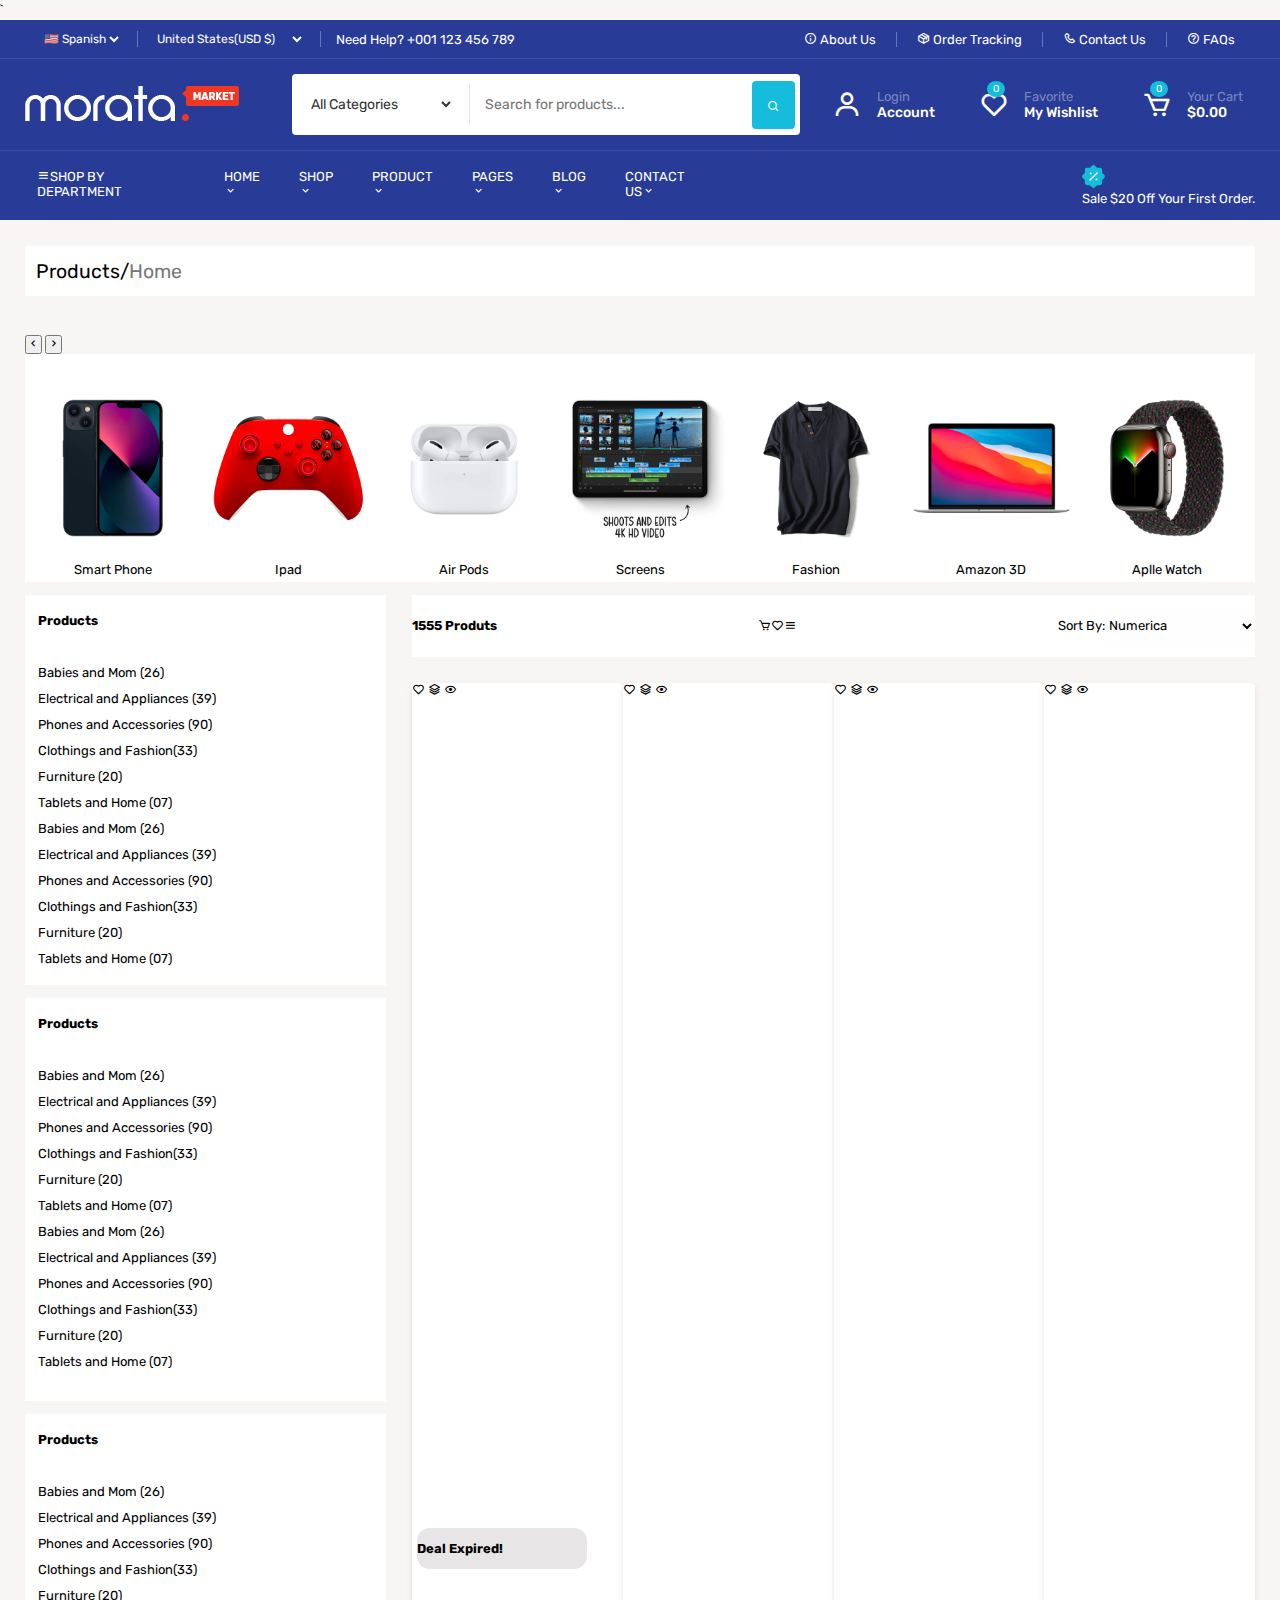
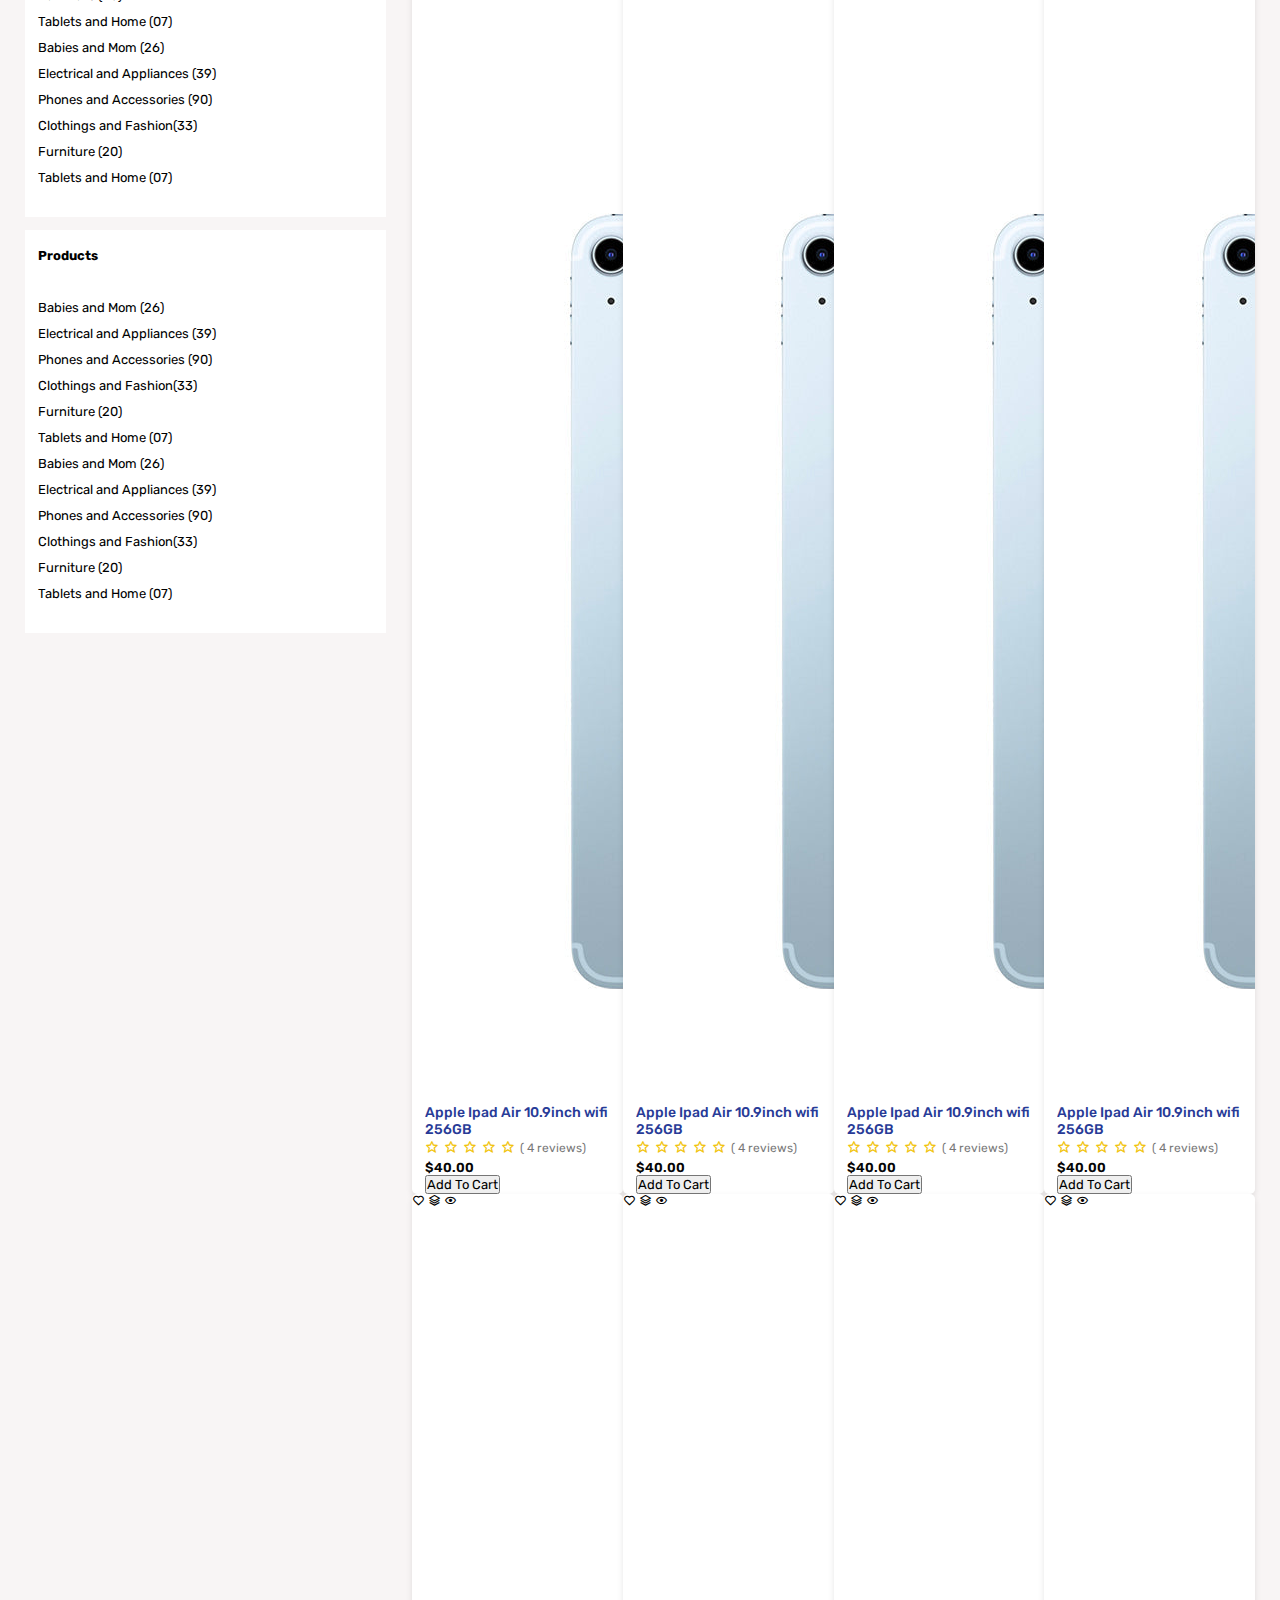
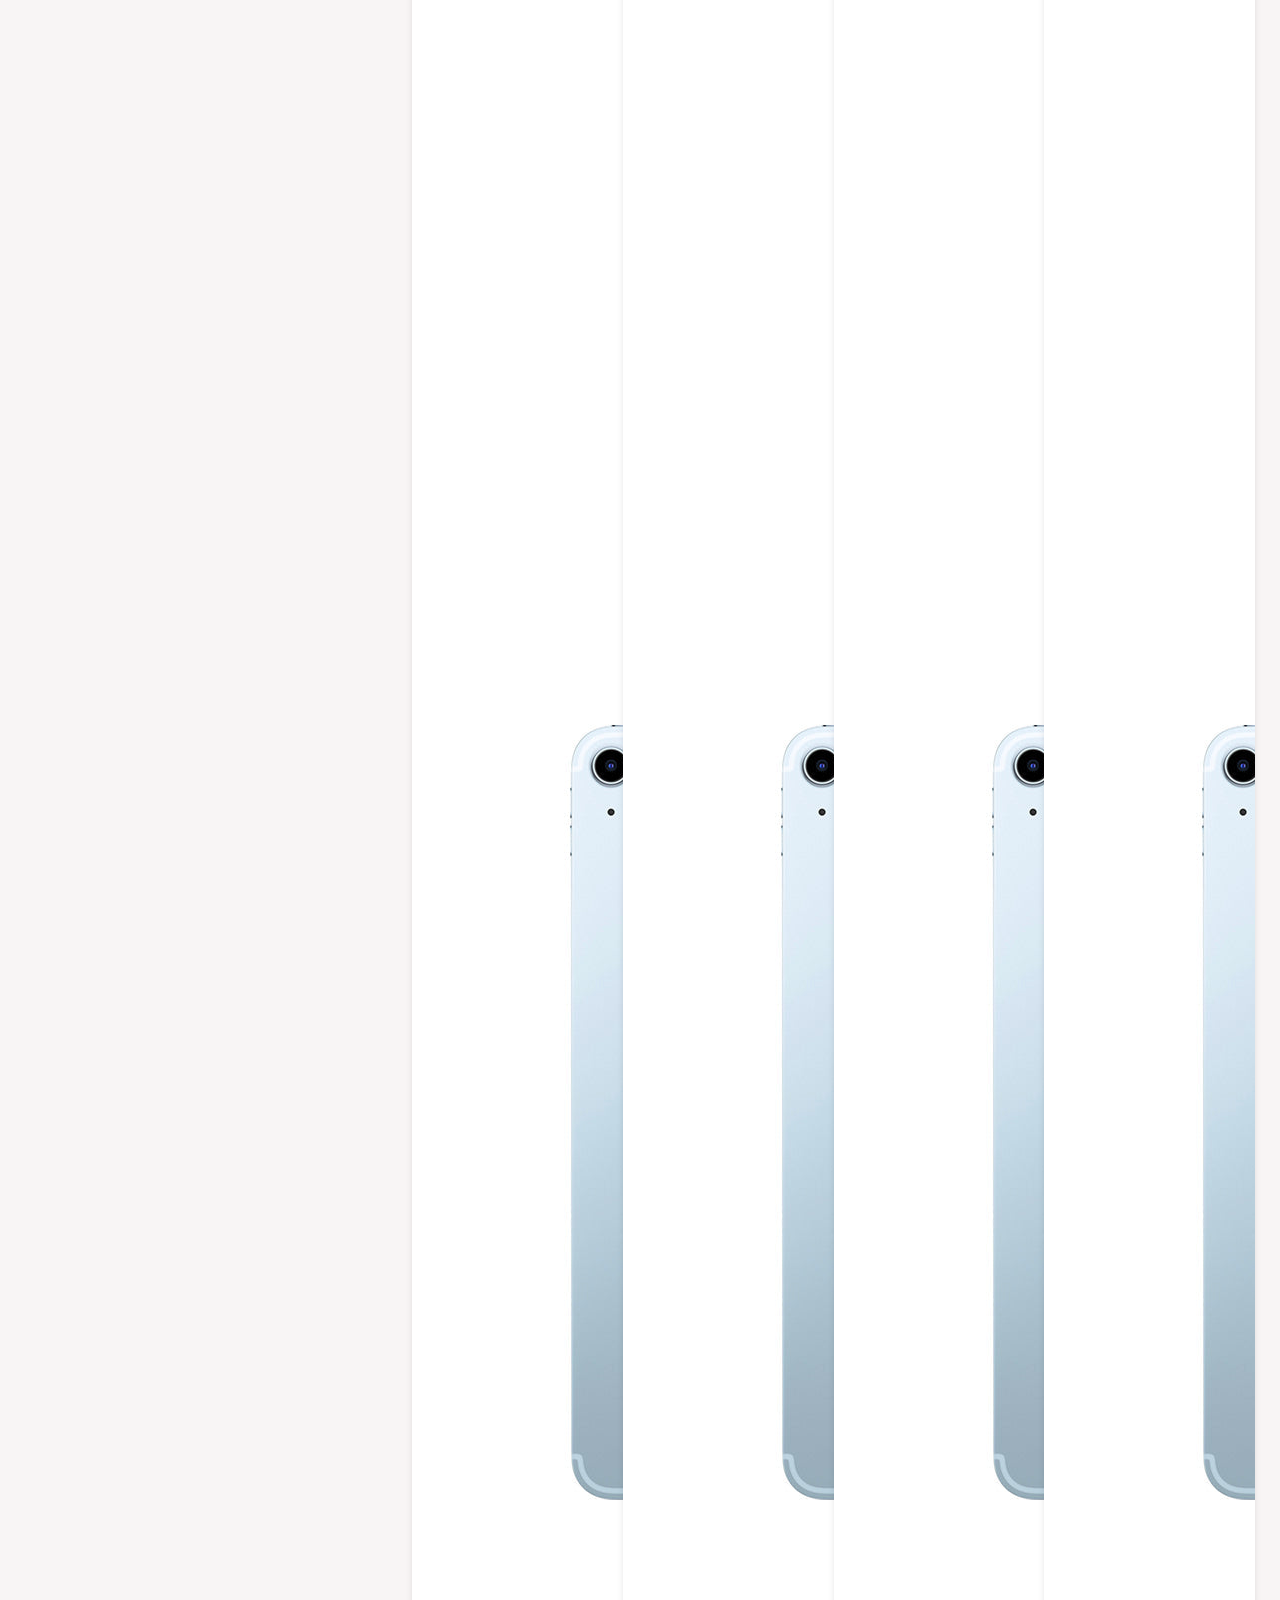
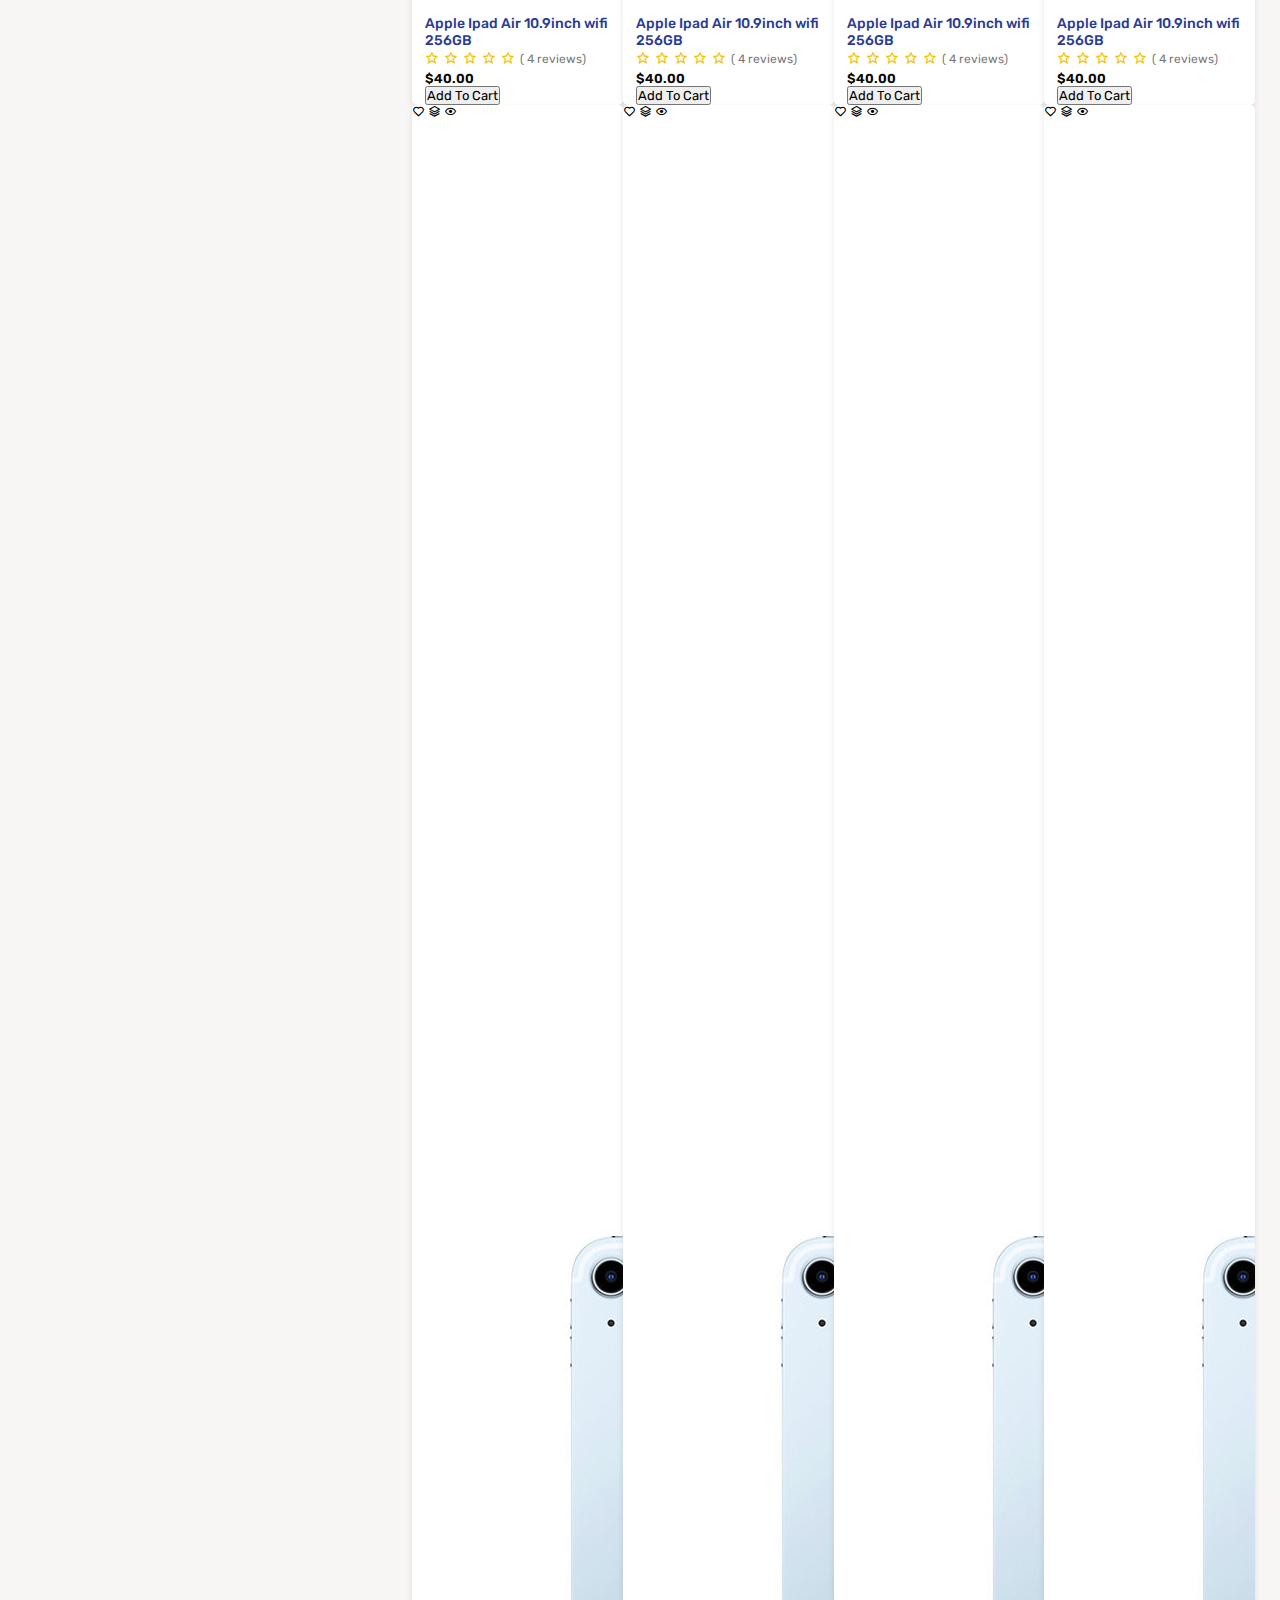
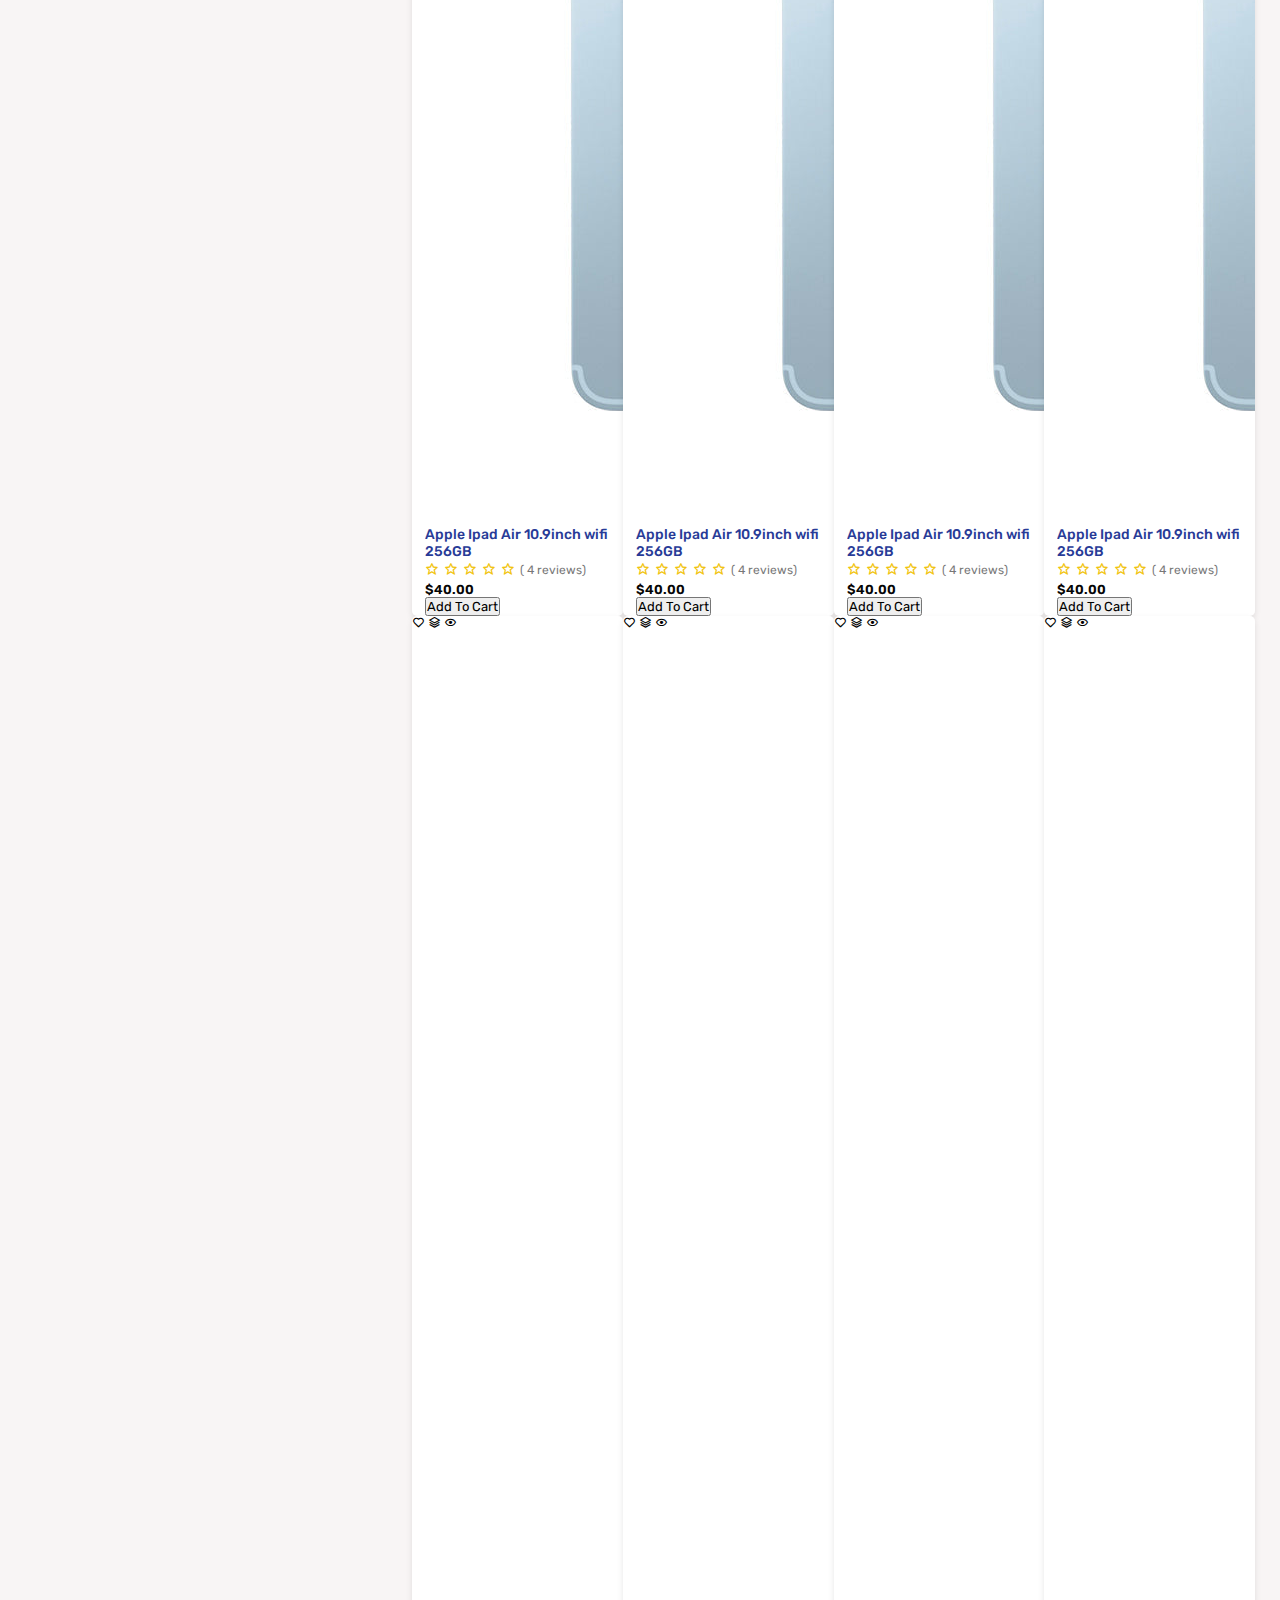
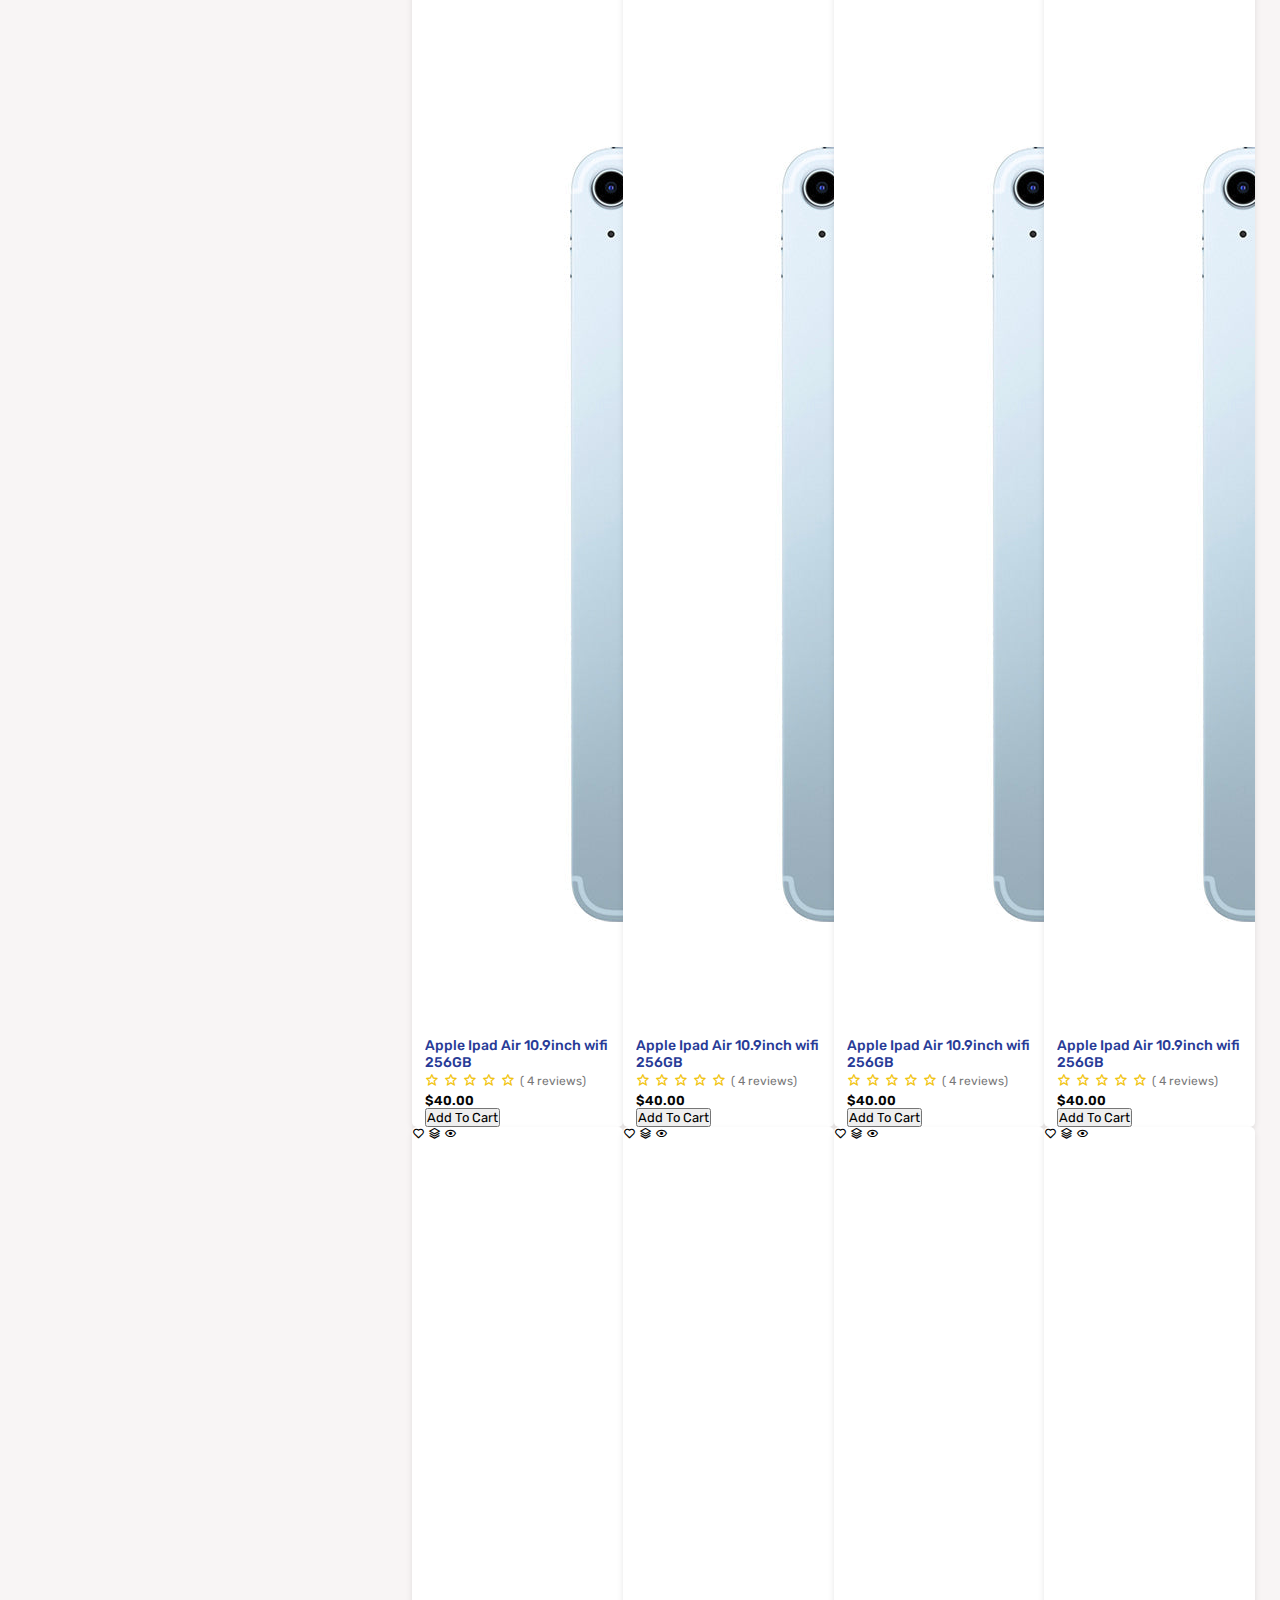
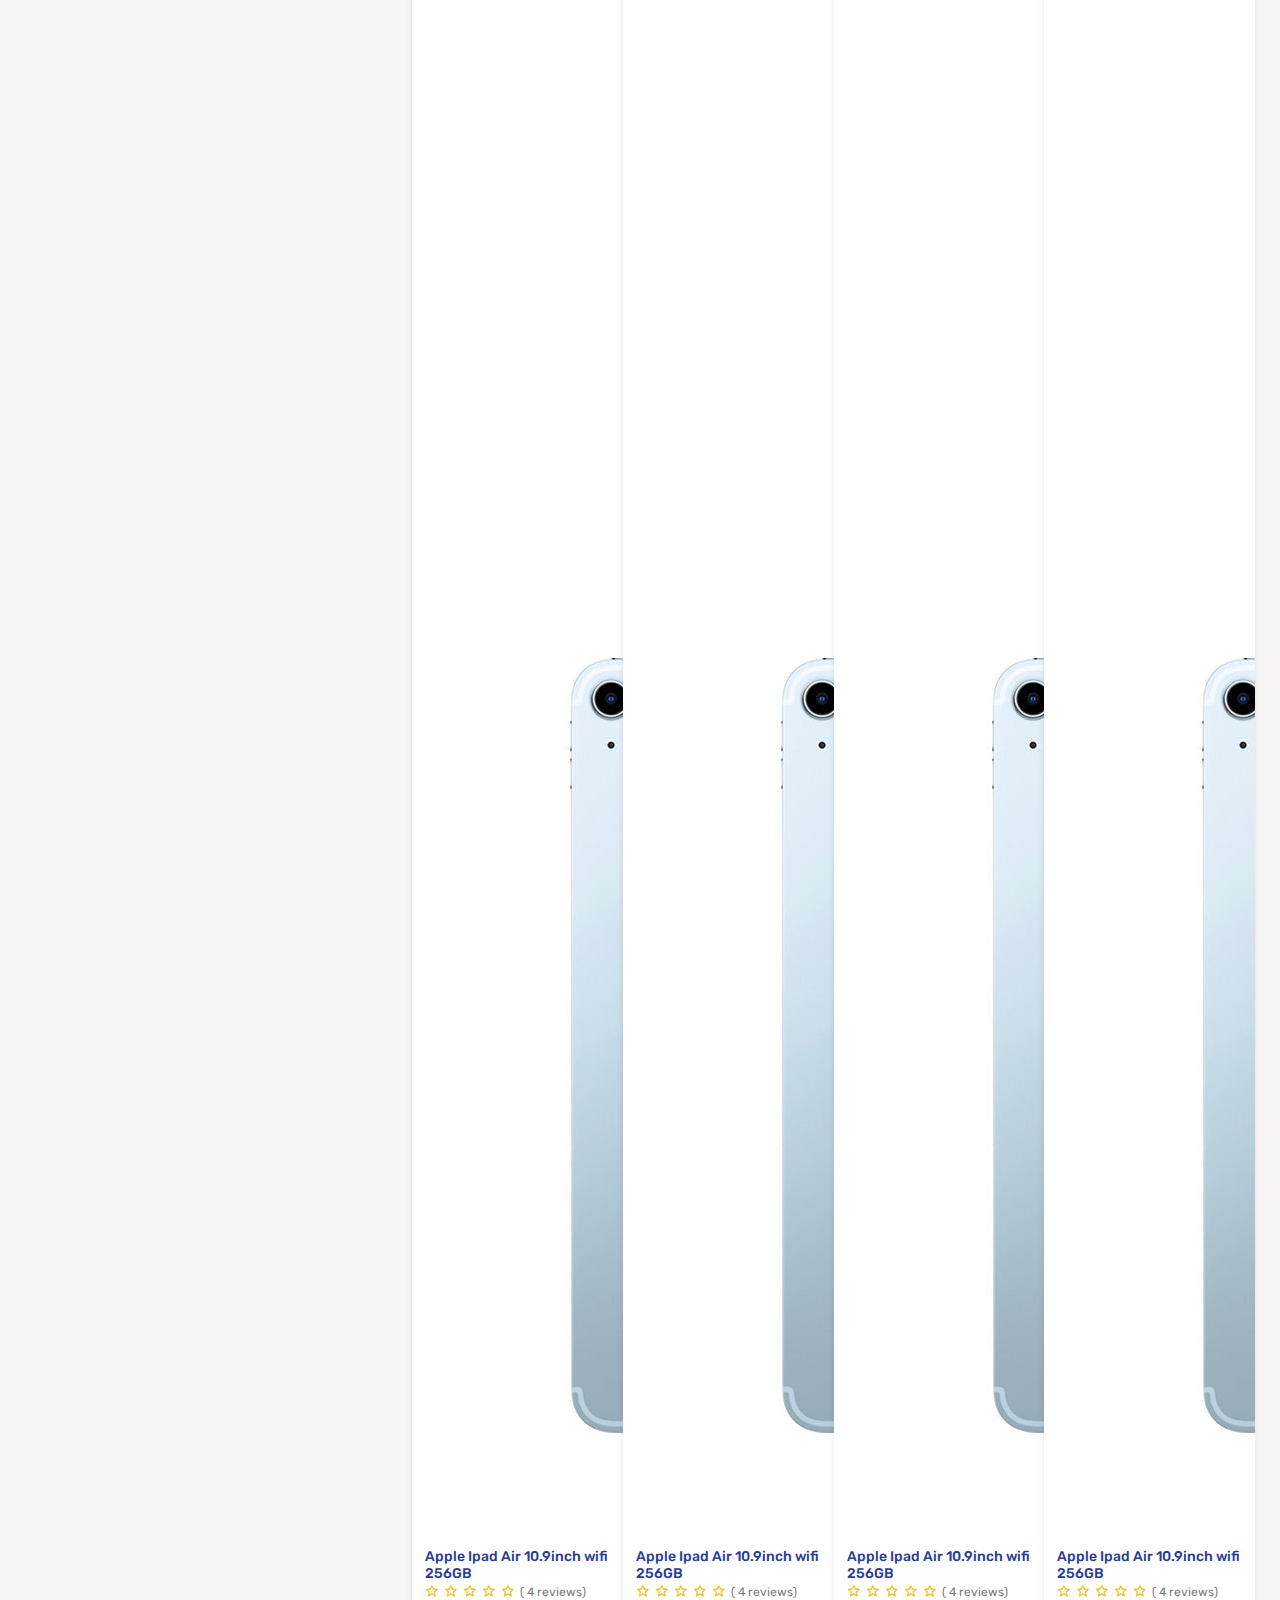
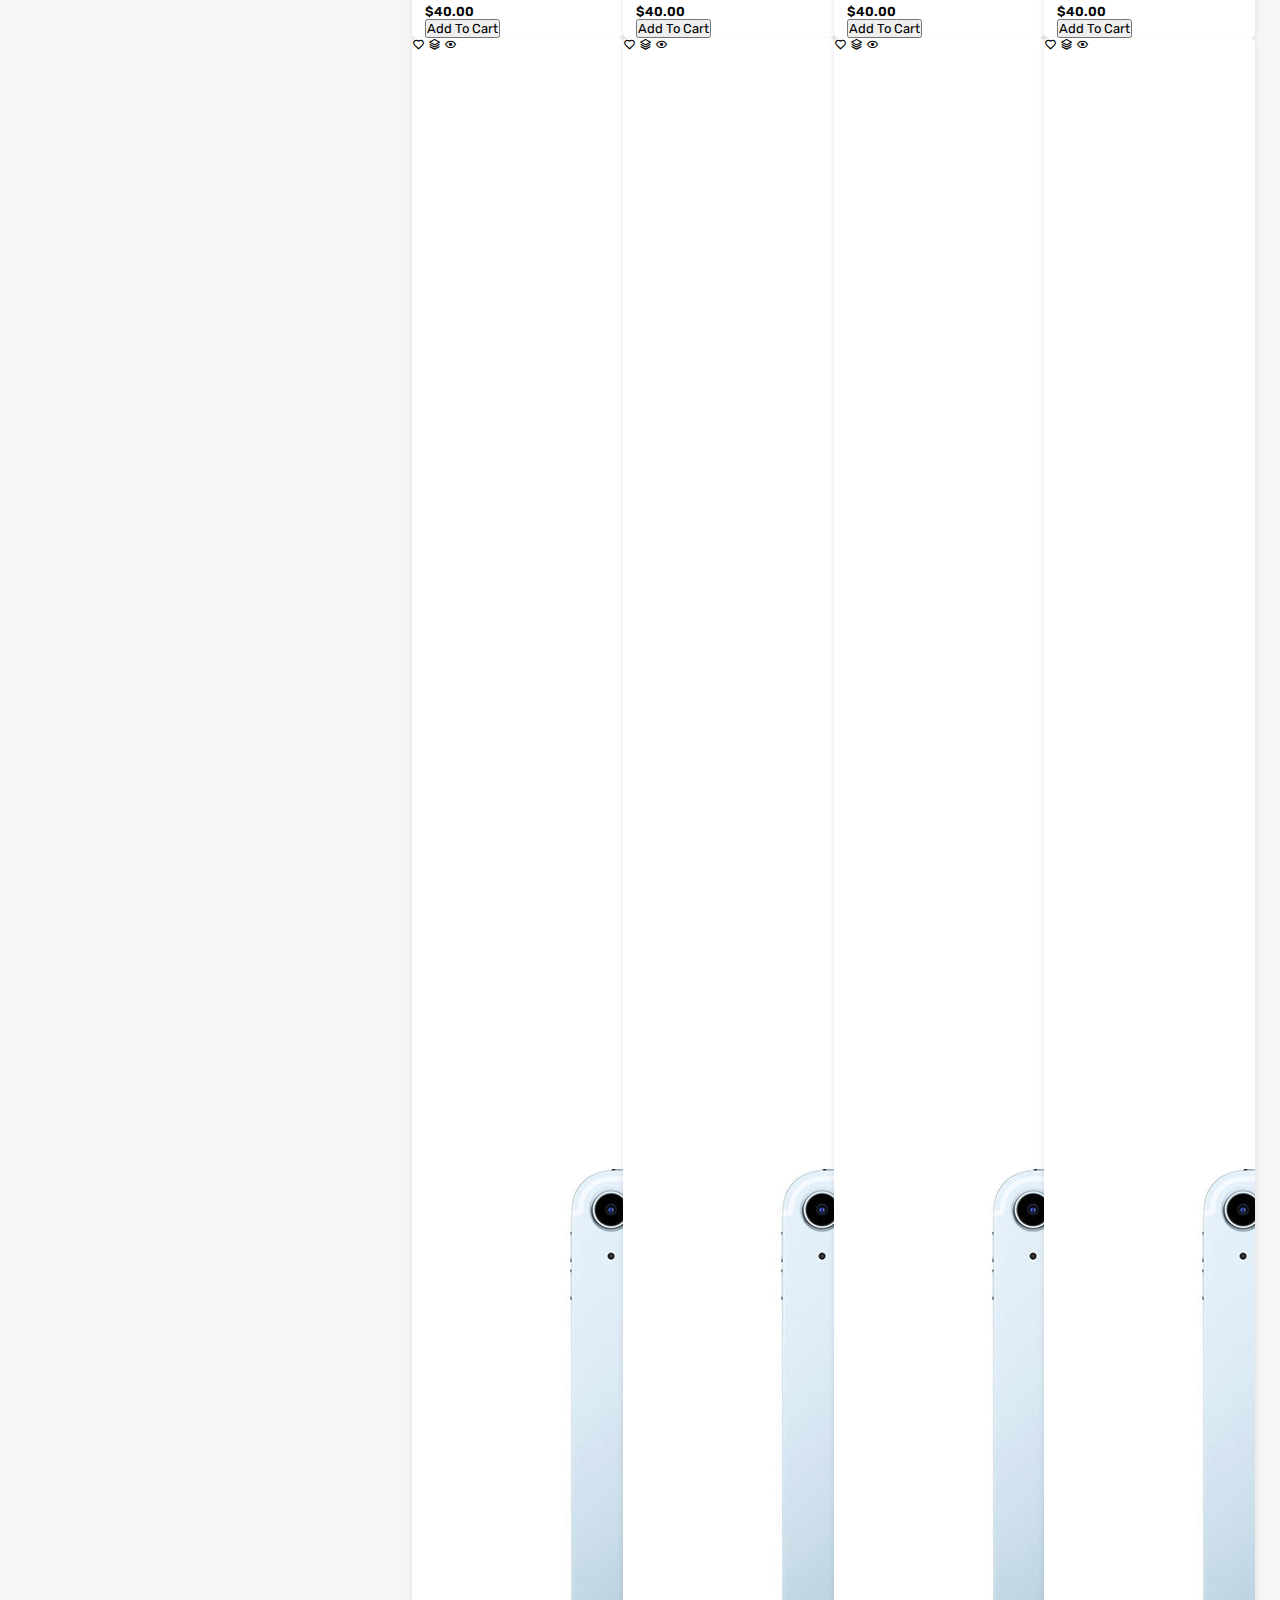
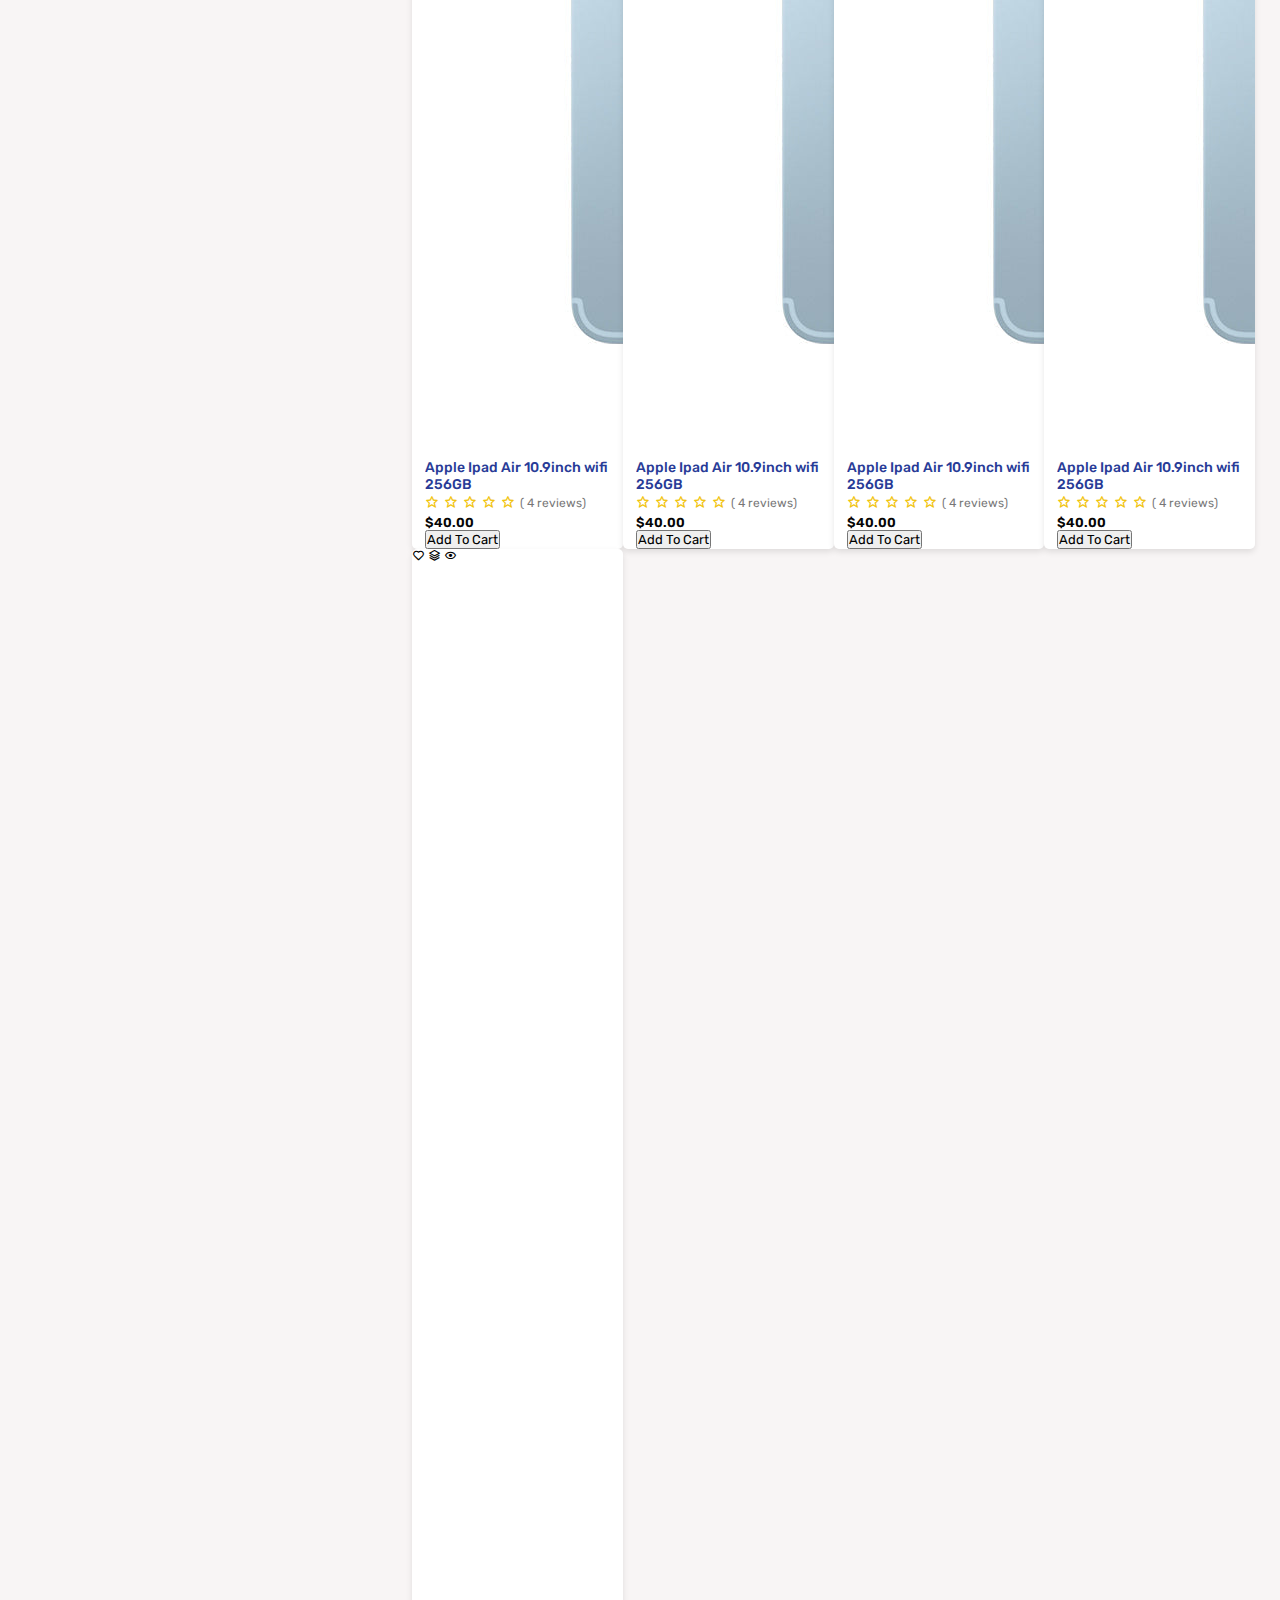
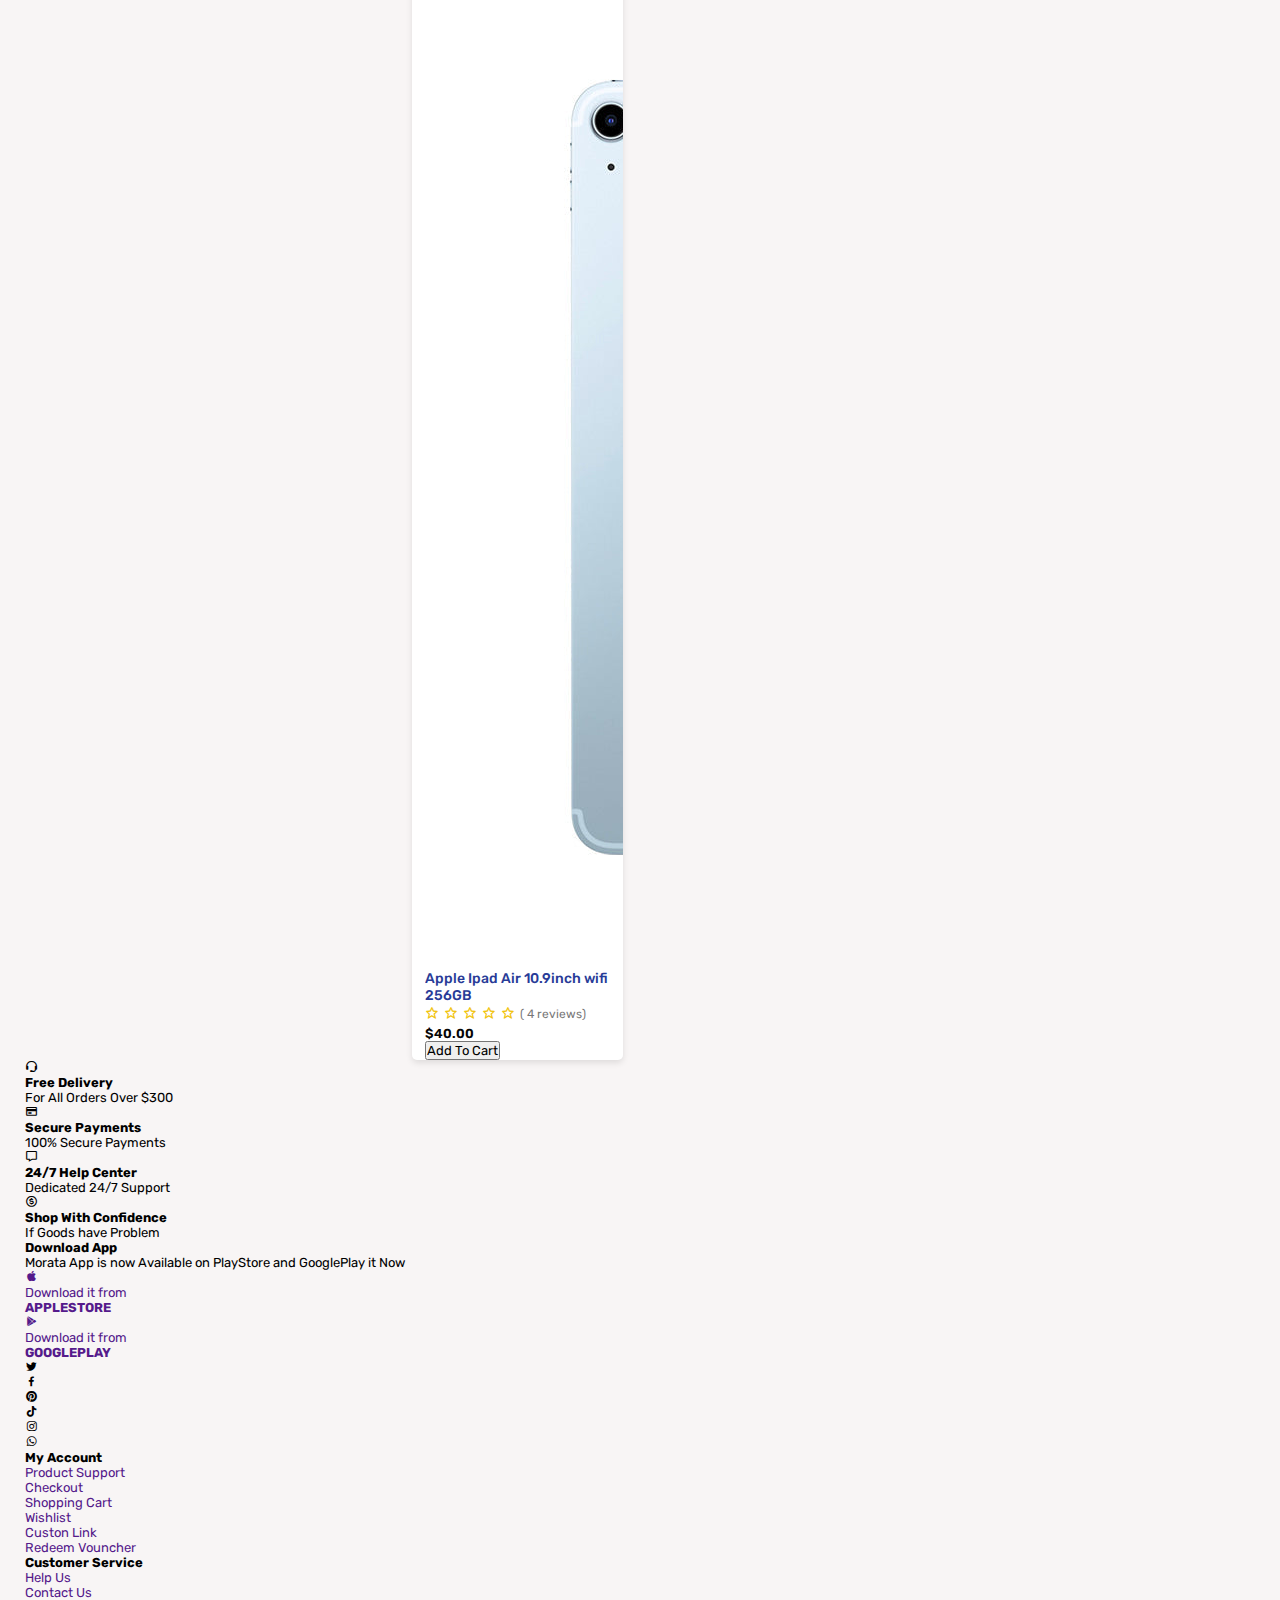
<file: product.html>
<!DOCTYPE html>
`<html lang="en">
<head>
    <meta name="viewport" content="width=device-width, initial-scale=1.0">
    <!-- <link href="https://cdn.jsdelivr.net/npm/bootstrap@5.3.8/dist/css/bootstrap.min.css" rel="stylesheet"
    integrity="sha384-sRIl4kxILFvY47J16cr9ZwB07vP4J8+LH7qKQnuqkuIAvNWLzeN8tE5YBujZqJLB" crossorigin="anonymous"> -->
    <link rel="stylesheet" href="https://cdn.jsdelivr.net/npm/boxicons@2.1.4/css/boxicons.min.css">
    <link rel="preconnect" href="https://fonts.googleapis.com">
    <link rel="preconnect" href="https://fonts.gstatic.com" crossorigin>
    <link href="https://fonts.googleapis.com/css2?family=Rubik:ital,wght@0,300..900;1,300..900&display=swap"
    rel="stylesheet">
    <link href="https://fonts.googleapis.com/css2?family=Poppins:wght@400;500;600&display=swap" rel="stylesheet">       
    <link rel="stylesheet" href="product.css">
    <link rel="stylesheet" href="style.css">
    <title>Product Page</title>
</head>
<body>
    <header>
        <!-- Start of Topbar -->
        <nav class="topbar">
            <div class="container">
                <div class="topbar-content">
                    <div class="topbar-right__section">
                        <div class="language-dropdown border-right">
                            <select>
                                <opti
                                on value="en">🇺🇬 English</option>
                                <option value="es">🇺🇸 Spanish</option>
                                <option value="fr">🇫🇷 French</option>
                            </select>
                        </div>
                        <div class="currency-dropdown border-right">
                            <select>
                                <option value="usd">United States(USD $)</option>
                                <option value="eur">Japan(JPY $)</option>
                                <option value="gbp">United Kingdom(GBP £)</option>
                            </select>
                        </div>
                        <div class="need-help">
                            Need Help? +001 123 456 789
                        </div>
                    </div>
                    <div class="topbar-left__section">
                        <li class="border-right">
                            <a href="#"><i class="bx bx-info-circle" aria-label="About Us" title="About Us"></i> About Us</a>
                        </li>
                        <li class="border-right">
                            <a href="#"><i class="bx bx-package" aria-label="Order Tracking" title="Order Tracking"></i> Order Tracking</a>
                        </li>
                        <li class="border-right">
                            <a href="#"><i class="bx bx-phone" aria-label="Contact Us" title="Contact Us"></i> Contact Us</a>
                        </li>
                        <li class="border-right">
                            <a href="#"><i class="bx bx-help-circle" aria-label="FAQs" title="FAQs"></i> FAQs</a>
                        </li>
                    </div>
                </div>
            </div>
        </nav>
        <!-- End of Topbar -->

        <!-- Start of Midbar -->
        <nav class="midbar">
            <div class="container">
                <div class="midbar-content">
                    <div class="logo">
                        <img src="images/logo.png" alt="">
                    </div>
                    <div class="right-content">
                        <div class="search-component">
                            <div class="categories-selector">
                                <select name="" id="" class="categories-dropdown">
                                    <option value=" all-categories">All Categories</option>
                                    <option value="smartphones">Smartphones</option>
                                    <option value="laptops">Laptops</option>
                                    <option value="fragrances">Fragrances</option>
                                    <option value="skincare">Skincare</option>
                                    <option value="groceries">Groceries</option>
                                    <option value="home-decoration">Home Decoration</option>
                                </select>
                            </div>
                            <div class="search-bar">
                                <input type="text" placeholder="Search for products..." class="search-input">
                                <button class="search-button"><i class='bx bx-search'></i></button>
                            </div>
                        </div>
                        <a href="#" class="action-icon">
                            <i class='bx bx-user icon'></i>
                            <div>
                                <span class="action-text">
                                    Login
                                </span>
                                <p class="action-text-2">Account</p>
                            </div>
                        </a>
                        <a href="#" class="action-icon">
                            <i class='bx bx-heart icon'></i>
                            <span class="badge">0</span>
                            <div>
                                <span class="action-text">
                                    Favorite
                                </span>
                                <p class="action-text-2">My Wishlist</p>
                            </div>
                        </a>
                        <a href="#" class="action-icon">
                            <i class='bx bx-cart icon'></i>
                            <span class="badge">0</span>
                            <div>
                                <span class="action-text">
                                    Your Cart
                                </span>
                                <p class="action-text-2">$0.00</p>
                            </div>
                        </a>
                    </div>
                </div>
            </div>
        </nav>
        <!-- End of Midbar-->
        
        <!-- Start of Bottom bar -->
        <nav class="bottom-bar">
              <div class="container">
                <div class="bottom-bar-content">
                     
                    
                    <ul class="nav-links">
                        <div class="left-nav-link">
                            <li class="dropdown-parent"><a href=""><span class="bx bx-menu"></span>SHOP BY DEPARTMENT </a>
                            <ul class="dropdown-menu">
                                <li><a href="">Computer & Desktop</a></li>
                                <li><a href="">Laptop & Ipad</a></li>
                                <li><a href="">Cameras & Photos</a></li>
                                <li><a href="">Smart Phones & Tablets</a></li>
                                <li><a href="">Home & Kitchen</a></li>
                                <li><a href="">TV & Audio</a></li>
                                <li><a href="">Health & Beauty</a></li>
                                <li><a href="">Watches & Eyewear</a></li>
                                <li><a href="">Top Deals</a></li>
                                <li><a href="">Top Sellong Products</a></li>
                                <li><a href="">Top Featured Products</a></li>
                                
                            </ul>
                        </li>
                        </div>
                        <div class="right-nav-link">
                            <li class="dropdown-parent"><a href="index.html">HOME <span class="bx bx-chevron-down"></span></a>
                            <ul class="dropdown-menu">
                              <div class="menu-content-home">
                               <div class="shop-layout">
                                <h1>Shop Layout</h1>
                                <li><a href="">Home1</a></li>
                                <li><a href="">Home2</a></li>
                                <li><a href="">Home3</a></li>
                                <li><a href="">Home4</a></li>
                                <li><a href="">Home5</a></li>
                                <li><a href="">Home6</a></li>
                                <li><a href="">Home7</a></li>
                                <li><a href="">Home8</a></li>
                                <li><a href="">Home9</a></li>
                                <li><a href="">Home10</a></li>
                                <li><a href="">Home11</a></li>
                                <li><a href="">Home12</a></li>
                               </div>
                               <div class="product-type">
                                <h1>Product Type</h1>
                                <li><a href="">Home13</a></li>
                                <li><a href="">Home14</a></li>
                                <li><a href="">Home15</a></li>
                                <li><a href="">Home16</a></li>
                                <li><a href="">Home17</a></li>
                                <li><a href="">Home18</a></li>
                                <li><a href="">Home19</a></li>
                                <li><a href="">Home20</a></li>
                                <li><a href="">Home21</a></li>
                                <li><a href="">Home22</a></li>
                                <li><a href="">Home23</a></li>
                                <li><a href="">Home24</a></li>
                               </div>
                               
                            </div>
                            </ul>
                        </li>
                        
                        <li class="dropdown-parent"><a href="shop.html">SHOP <span class="bx bx-chevron-down"></span></a>
                            <ul class="dropdown-menu">
                            <div class="menu-content-shop">
                               <div class="shop-layout">
                                <h1>Shop Layout</h1>
                                 <li><a href="shop.html">Shop Default</a></li>
                                <li><a href="">Filter On The Left</a></li>
                                <li><a href="">Filter On The Right</a></li>
                                <li><a href="">Filter On Top</a></li>
                                <li><a href="">Popup Filter</a></li>
                                <li><a href="">Top Banner</a></li>
                                <li><a href="">Load More Button</a></li>
                                <li><a href="">Infinite Scrolling</a></li>
                               </div>
                               <div class="product-type">
                                <h1>Product Type</h1>
                                <li><a href="">Product Default</a></li>
                                <li><a href="">Product Variable</a></li>
                                <li><a href="">Product Grouped</a></li>
                                <li><a href="">Product External</a></li>
                                <li><a href="">Product Downloadable</a></li>
                                <li><a href="">Product Swatch Images</a></li>
                                <li><a href="">Product 3D</a></li>
                                <li><a href="">Product With Video</a></li>
                               </div>
                               <div class="collection-layout">
                                <h1>Collection Layout</h1>
                                <li><a href="">Product 3 Column</a></li>
                                <li><a href="">Product 4 Column</a></li>
                                <li><a href="">Product 5 Column</a></li>
                                <li><a href="">Product List</a></li>
                                <li><a href="">Thumbnail On The Left</a></li>
                                <li><a href="">humbnail On The Right</a></li>
                               </div>
                               <div class="shop-image" style="background: url(images/chair.png) center/cover no-repeat; width: 250px; height:300px; ">
                                <button class="shop">Collections names</button>
                               </div>
                            </div>
                            </ul>
                        </li>

                       <li class="dropdown-parent"><a href="">PRODUCT <span class="bx bx-chevron-down"></span></a>
                            <ul class="dropdown-menu">
                             <div class="menu-content-shop">
                               <div class="shop-layout">
                                <h1>Shop Layout</h1>
                                 <li><a href="">Shop Default</a></li>
                                <li><a href="">Filter On The Left</a></li>
                                <li><a href="">Filter On The Right</a></li>
                                <li><a href="">Filter On Top</a></li>
                                <li><a href="">Popup Filter</a></li>
                                <li><a href="">Top Banner</a></li>
                                <li><a href="">Load More Button</a></li>
                                <li><a href="">Infinite Scrolling</a></li>
                               </div>
                               <div class="product-type">
                                <h1>Product Type</h1>
                                <li><a href="">Product Default</a></li>
                                <li><a href="">Product Variable</a></li>
                                <li><a href="">Product Grouped</a></li>
                                <li><a href="">Product External</a></li>
                                <li><a href="">Product Downloadable</a></li>
                                <li><a href="">Product Swatch Images</a></li>
                                <li><a href="">Product 3D</a></li>
                                <li><a href="">Product With Video</a></li>
                               </div>
                               <div class="shop-image"  style="background: url(images/chair.png) center center/cover no-repeat; width: 250px; height:300px;">
                                <button class="shop">collections names</button>
                               </div>
                               <div class="shop-image"  style="background: url(images/chair.png) center center/cover no-repeat; width: 250px; height:300px;">
                                <button class="shop">Collections names</button>
                               </div>
                            </div>
                            </ul>
                        </li>

                        <li class="dropdown-parent"><a href="">PAGES <span class="bx bx-chevron-down"></span></a>
                            <ul class="dropdown-menu">
                                <li><a href="">About Us</a></li>
                                <li><a href="">Coming Soon</a></li>
                                <li><a href="">FAQs</a></li>
                                <li><a href="">Payment Plans</a></li>
                                <li><a href="">Page 404</a></li>
                                <li><a href="">Gift Cards</a></li>
                            </ul>
                        </li>

                        <li class="dropdown-parent"><a href="">BLOG<span class="bx bx-chevron-down"></span></a>
                            <ul class="dropdown-menu">
                                <li><a href="">Blog1</a></li>
                                <li><a href="">Blog2</a></li>
                                <li><a href="">Blog3</a></li>
                                <li><a href="">Blog4</a></li>
                                <li><a href="">Blog5</a></li>
                                <li><a href="">Blog6</a></li>
                            </ul>
                        </li>

                        <li class="dropdown-parent"><a href="">CONTACT US<span class="bx bx-chevron-down"></span></a>
                            <ul class="dropdown-menu">
                                <li><a href="">Flat</a></li>
                                <li><a href="">Accessories</a></li>
                                <li><a href="">Hooder</a></li>
                                <li><a href="">Sofa</a></li>
                                <li><a href="">Beauty</a></li>
                                <li><a href="">Cosmetics</a></li>
                            </ul>
                        </li>
                        </div>
                        
                    </ul>
                    <div class="discount-word">
                        <div>
                            <svg width="23" height="23" viewBox="0 0 23 23" fill="none"
                                xmlns="http://www.w3.org/2000/svg">
                                <path
                                    d="M3.08737 14.2867L1.48898 12.6883C0.837006 12.0363 0.837006 10.9637 1.48898 10.3117L3.08737 8.71331C3.36078 8.4399 3.58161 7.90359 3.58161 7.52502V5.26411C3.58161 4.33872 4.33875 3.58161 5.26414 3.58161H7.52502C7.90359 3.58161 8.4399 3.36081 8.71331 3.0874L10.3117 1.48898C10.9637 0.837006 12.0363 0.837006 12.6883 1.48898L14.2867 3.0874C14.5601 3.36081 15.0964 3.58161 15.4749 3.58161H17.7359C18.6612 3.58161 19.4184 4.33872 19.4184 5.26411V7.52502C19.4184 7.90359 19.6392 8.4399 19.9126 8.71331L21.511 10.3117C22.163 10.9637 22.163 12.0363 21.511 12.6883L19.9126 14.2867C19.6392 14.5601 19.4184 15.0964 19.4184 15.475V17.7358C19.4184 18.6612 18.6612 19.4184 17.7359 19.4184H15.4749C15.0964 19.4184 14.5601 19.6392 14.2867 19.9126L12.6883 21.511C12.0363 22.163 10.9637 22.163 10.3117 21.511L8.71331 19.9126C8.4399 19.6392 7.90359 19.4184 7.52502 19.4184H5.26414C4.33875 19.4184 3.58161 18.6612 3.58161 17.7358V15.475C3.58161 15.0859 3.36078 14.5496 3.08737 14.2867Z"
                                    fill="#16bcdc"></path>
                                <path
                                    d="M3.08737 14.2867L1.48898 12.6883C0.837006 12.0363 0.837006 10.9637 1.48898 10.3117L3.08737 8.71331C3.36078 8.4399 3.58161 7.90359 3.58161 7.52502V5.26411C3.58161 4.33872 4.33875 3.58161 5.26414 3.58161H7.52502C7.90359 3.58161 8.4399 3.36081 8.71331 3.0874L10.3117 1.48898C10.9637 0.837006 12.0363 0.837006 12.6883 1.48898L14.2867 3.0874C14.5601 3.36081 15.0964 3.58161 15.4749 3.58161H17.7359C18.6612 3.58161 19.4184 4.33872 19.4184 5.26411V7.52502C19.4184 7.90359 19.6392 8.4399 19.9126 8.71331L21.511 10.3117C22.163 10.9637 22.163 12.0363 21.511 12.6883L19.9126 14.2867C19.6392 14.5601 19.4184 15.0964 19.4184 15.475V17.7358C19.4184 18.6612 18.6612 19.4184 17.7359 19.4184H15.4749C15.0964 19.4184 14.5601 19.6392 14.2867 19.9126L12.6883 21.511C12.0363 22.163 10.9637 22.163 10.3117 21.511L8.71331 19.9126C8.4399 19.6392 7.90359 19.4184 7.52502 19.4184H5.26414C4.33875 19.4184 3.58161 18.6612 3.58161 17.7358V15.475C3.58161 15.0859 3.36078 14.5496 3.08737 14.2867Z"
                                    fill="#16bcdc" stroke="#16bcdc" stroke-width="1.5" stroke-linecap="round"
                                    stroke-linejoin="round"></path>
                                <path d="M8 15.0909L15.0909 8" stroke="white" stroke-width="1.5" stroke-linecap="round"
                                    stroke-linejoin="round"></path>
                                <path d="M14.4937 14.5H14.5043" stroke="white" stroke-width="2" stroke-linecap="round"
                                    stroke-linejoin="round"></path>
                                <path d="M8.58442 8.59091H8.59503" stroke="white" stroke-width="2"
                                    stroke-linecap="round" stroke-linejoin="round"></path>
                            </svg>
                        </div>
                        <div class="discount-tag">
                            Sale $20 Off Your First Order.
                        </div>
                    </div>
                </div>
            </div>
        </nav>
        <!-- End of Bottom bar -->
         <!--mobile display-->
        <div class="mobile">
          <div class="top-bar-mobile">
            <div class="top-mobile">
                <div class="menu">
                    <button class="hamburger-btn" id="hamburger-btn">
                        <span class="hamburger-line"></span>
                        <span class="hamburger-line"></span>
                        <span class="hamburger-line"></span>
                    </button>
                </div>
            </div>
            <div class="top-mobile">
                <div class="logo">
                    <img src="images/logo.png" alt="Logo">
                </div>
            </div>
            <div class="top-mobile">
                <div class="mobile-actions">
                    <a href="#" class="mobile-action-icon">
                        <i class='bx bx-user'></i>
                        <span class="badge">5</span>
                    </a>
                    <a href="#" class="mobile-action-icon">
                        <i class='bx bx-heart'></i>
                        <span class="badge">8</span>
                    </a>
                    <a href="#" class="mobile-action-icon">
                        <i class='bx bx-cart'></i>
                        <span class="badge">12</span>
                    </a>
                </div>
            </div>
          </div>
          <div class="bottom-mobile">
                     <div class="search-container">
                         <input type="search" name="search" id="search" placeholder="Search for products...">
                         <button class="search-btn">
                             <i class='bx bx-search'></i>
                         </button>
                     </div>
          </div>
          
          <!-- Mobile Navigation Menu -->
          <div class="mobile-nav" id="mobile-nav">
              <div class="mobile-nav-header">
                  <div class="logo">
                      <img src="images/logo.png" alt="Logo">
                  </div>
                  <button class="close-btn" id="close-btn">
                      <i class='bx bx-x'></i>
                  </button>
              </div>
              
              <div class="mobile-nav-content">
                  <div class="mobile-nav-section">
                      <h3>Shop by Department</h3>
                      <ul class="mobile-nav-links">
                          <li><a href="#">Computer & Desktop</a></li>
                          <li><a href="#">Laptop & iPad</a></li>
                          <li><a href="#">Cameras & Photos</a></li>
                          <li><a href="#">Smart Phones & Tablets</a></li>
                          <li><a href="#">Home & Kitchen</a></li>
                          <li><a href="#">TV & Audio</a></li>
                          <li><a href="#">Health & Beauty</a></li>
                          <li><a href="#">Watches & Eyewear</a></li>
                      </ul>
                  </div>
                  
                  <div class="mobile-nav-section">
                      <h3>Main Menu</h3>
                      <ul class="mobile-nav-links">
                          <li><a href="#">Home</a></li>
                          <li><a href="#">Shop</a></li>
                          <li><a href="#">Products</a></li>
                          <li><a href="#">Pages</a></li>
                          <li><a href="#">Blog</a></li>
                          <li><a href="#">Contact Us</a></li>
                      </ul>
                  </div>
                  
                  <div class="mobile-nav-section">
                      <h3>Account</h3>
                      <ul class="mobile-nav-links">
                          <li><a href="#">Login</a></li>
                          <li><a href="#">Register</a></li>
                          <li><a href="#">Order Tracking</a></li>
                          <li><a href="#">FAQs</a></li>
                      </ul>
                  </div>
              </div>
          </div>
          
          <!-- Mobile Nav Overlay -->
          <div class="mobile-nav-overlay" id="mobile-nav-overlay"></div>
        </div>     
    </header>
    <div class="container">
        <div class="product-section">
             <nav class="product-nav">
            <span><p>Products/</p><a href="">Home</a></span>
        </nav>
        </div>
               <!--Carousel content product section-->
                <div class="product-showcase-container carousel-wrapper">
                    <div class="product-showcase swipe-wrapper">
                        <button id="prevBtn" class="nav-btn"><i class='bx bx-chevron-left'></i></button>
                        <button id="nextBtn" class="nav-btn"><i class='bx bx-chevron-right'></i></button>
                        <div class="product-showcase-cards swipe-items">
                            <div class="showcase-cards"><img src="images/shop page/apple13.webp" alt=""><p>Smart Phone</p></div>
                            <div class="showcase-cards"><img src="images/shop page/pad.webp" alt=""><p>Ipad</p></div>
                            <div class="showcase-cards"><img src="images/shop page/pods.webp" alt=""><p>Air Pods</p></div>
                            <div class="showcase-cards"><img src="images/shop page/screen.webp" alt=""><p>Screens</p></div>
                            <div class="showcase-cards"><img src="images/shop page/shirt.webp" alt=""><p>Fashion</p></div>
                            <div class="showcase-cards"><img src="images/shop page/tv.webp" alt=""><p>Amazon 3D</p></div>
                            <div class="showcase-cards"><img src="images/shop page/watch.webp" alt=""><p>Aplle Watch</p></div>       
                        </div>
                    </div>
                </div>
        <!--main content products-->
        <div class="product-content">
            <!--Left product cards-->
            <div class="product-content-left">
                <div class="product-left-cards">
                    <div class="product-card">
                        <h1>Products</h1>
                        <ul class="product-list">
                            <li><a href="">Babies and Mom (26)</a></li>
                            <li><a href="">Electrical and Appliances (39)</a></li>
                            <li><a href="">Phones and Accessories (90)</a></li>
                            <li><a href="">Clothings and Fashion(33)</a></li>
                            <li><a href="">Furniture (20)</a></li>
                            <li><a href="">Tablets and Home (07)</a></li>
                            <li><a href="">Babies and Mom (26)</a></li>
                            <li><a href="">Electrical and Appliances (39)</a></li>
                            <li><a href="">Phones and Accessories (90)</a></li>
                            <li><a href="">Clothings and Fashion(33)</a></li>
                            <li><a href="">Furniture (20)</a></li>
                            <li><a href="">Tablets and Home (07)</a></li>
                        </ul>
                    </div>
                    <div class="product-card">
                         <div class="product-card">
                        <h1>Products</h1>
                        <ul class="product-list">
                            <li><a href="">Babies and Mom (26)</a></li>
                            <li><a href="">Electrical and Appliances (39)</a></li>
                            <li><a href="">Phones and Accessories (90)</a></li>
                            <li><a href="">Clothings and Fashion(33)</a></li>
                            <li><a href="">Furniture (20)</a></li>
                            <li><a href="">Tablets and Home (07)</a></li>
                            <li><a href="">Babies and Mom (26)</a></li>
                            <li><a href="">Electrical and Appliances (39)</a></li>
                            <li><a href="">Phones and Accessories (90)</a></li>
                            <li><a href="">Clothings and Fashion(33)</a></li>
                            <li><a href="">Furniture (20)</a></li>
                            <li><a href="">Tablets and Home (07)</a></li>
                        </ul>
                    </div>
                    </div>
                    <div class="product-card">
                         <div class="product-card">
                        <h1>Products</h1>
                        <ul class="product-list">
                            <li><a href="">Babies and Mom (26)</a></li>
                            <li><a href="">Electrical and Appliances (39)</a></li>
                            <li><a href="">Phones and Accessories (90)</a></li>
                            <li><a href="">Clothings and Fashion(33)</a></li>
                            <li><a href="">Furniture (20)</a></li>
                            <li><a href="">Tablets and Home (07)</a></li>
                            <li><a href="">Babies and Mom (26)</a></li>
                            <li><a href="">Electrical and Appliances (39)</a></li>
                            <li><a href="">Phones and Accessories (90)</a></li>
                            <li><a href="">Clothings and Fashion(33)</a></li>
                            <li><a href="">Furniture (20)</a></li>
                            <li><a href="">Tablets and Home (07)</a></li>
                        </ul>
                    </div>
                    </div>
                    <div class="product-card">
                         <div class="product-card">
                        <h1>Products</h1>
                        <ul class="product-list">
                            <li><a href="">Babies and Mom (26)</a></li>
                            <li><a href="">Electrical and Appliances (39)</a></li>
                            <li><a href="">Phones and Accessories (90)</a></li>
                            <li><a href="">Clothings and Fashion(33)</a></li>
                            <li><a href="">Furniture (20)</a></li>
                            <li><a href="">Tablets and Home (07)</a></li>
                            <li><a href="">Babies and Mom (26)</a></li>
                            <li><a href="">Electrical and Appliances (39)</a></li>
                            <li><a href="">Phones and Accessories (90)</a></li>
                            <li><a href="">Clothings and Fashion(33)</a></li>
                            <li><a href="">Furniture (20)</a></li>
                            <li><a href="">Tablets and Home (07)</a></li>
                        </ul>
                    </div>
                    </div>
                </div>
            </div>
             <!--right product cards-->
            <div class="product-content-right">
                <!--right nav bar-->
                <nav class="product-right-nav">
                    <h1>1555 Produts</h1>
                    <div class="displays">
                    <i class='bx bx-cart'></i> 
                    <i class='bx bx-heart'></i> 
                    <i class='bx bx-menu'></i> 
                    </div>
                    <div class="sort">
                        <p>Sort By:</p>
                        <select name="Alpha" id="Alpha">
                        <option value="Numerica">Numerica</option>
                        <option value="Alphabetically">Alphabetically</option>
                        <option value="Numerica">Numerica</option>
                        <option value="Alphabetically">Alphabetically</option>
                        </select>
                    </div>
                </nav>
                <!--right product card content-->
                <div class="product-right-cards">
                    <div class="right-card">
                          <div class="top-deals-header-content">
                            <div class="days"><h1>00</h1><li>DAYS</li></div>
                            <div class="hrs"><h1>00</h1><li>HOURS</li></div>
                            <div class="mins"><h1>00</h1><li>MINS</li></div>
                            <div class="seconds"><h1>00</h1><li>SEC</li></div>
                          </div>  
                       <div class="wishlist">
                            <i class='bx bx-heart'></i>
                            <i class='bx bx-layer'></i>
                            <i class='bx bx-show'></i>
                        </div>
                         <div class="right-card-img">
                          <img class="main-img" src="images/products_35_2.jpg" alt="">
                          <img class="hover-img" src="images/products_3_2.jpg" alt="">
                        </div>
                        <div class="right-card-description">
                          <div class="product-title">Apple Ipad Air 10.9inch wifi 256GB</div>
                             <div class="product-rating">
                                <i class='bx bx-star icon'></i>
                                <i class='bx bx-star icon'></i>
                                <i class='bx bx-star icon'></i>
                                <i class='bx bx-star icon'></i>
                                <i class='bx bx-star icon'></i>
                                <span>( 4 reviews)</span>
                            </div>
                        
                           <div class="product-price">
                            <span class="current-price"><li>$40.00</li></span>
                          </div>
                           <button class="add-cart">Add To Cart</button>
                        </div>   
                    </div>
                    <div class="right-card">
                       <div class="wishlist">
                            <i class='bx bx-heart'></i>
                            <i class='bx bx-layer'></i>
                            <i class='bx bx-show'></i>
                        </div>
                         <div class="right-card-img">
                          <img class="main-img" src="images/products_35_2.jpg" alt="">
                          <img class="hover-img" src="images/products_3_2.jpg" alt="">
                        </div>
                        <div class="right-card-description">
                          <div class="product-title">Apple Ipad Air 10.9inch wifi 256GB</div>
                             <div class="product-rating">
                                <i class='bx bx-star icon'></i>
                                <i class='bx bx-star icon'></i>
                                <i class='bx bx-star icon'></i>
                                <i class='bx bx-star icon'></i>
                                <i class='bx bx-star icon'></i>
                                <span>( 4 reviews)</span>
                            </div>
                        
                           <div class="product-price">
                            <span class="current-price"><li>$40.00</li></span>
                          </div>
                           <button class="add-cart">Add To Cart</button>
                        </div>   
                    </div>
                    <div class="right-card">
                       <div class="wishlist">
                            <i class='bx bx-heart'></i>
                            <i class='bx bx-layer'></i>
                            <i class='bx bx-show'></i>
                        </div>
                         <div class="right-card-img">
                          <img class="main-img" src="images/products_35_2.jpg" alt="">
                          <img class="hover-img" src="images/products_3_2.jpg" alt="">
                        </div>
                        <div class="right-card-description">
                          <div class="product-title">Apple Ipad Air 10.9inch wifi 256GB</div>
                             <div class="product-rating">
                                <i class='bx bx-star icon'></i>
                                <i class='bx bx-star icon'></i>
                                <i class='bx bx-star icon'></i>
                                <i class='bx bx-star icon'></i>
                                <i class='bx bx-star icon'></i>
                                <span>( 4 reviews)</span>
                            </div>
                        
                           <div class="product-price">
                            <span class="current-price"><li>$40.00</li></span>
                          </div>
                           <button class="add-cart">Add To Cart</button>
                        </div>   
                    </div>
                    <div class="right-card">
                       <div class="wishlist">
                            <i class='bx bx-heart'></i>
                            <i class='bx bx-layer'></i>
                            <i class='bx bx-show'></i>
                        </div>
                         <div class="right-card-img">
                          <img class="main-img" src="images/products_35_2.jpg" alt="">
                          <img class="hover-img" src="images/products_3_2.jpg" alt="">
                        </div>
                        <div class="right-card-description">
                          <div class="product-title">Apple Ipad Air 10.9inch wifi 256GB</div>
                             <div class="product-rating">
                                <i class='bx bx-star icon'></i>
                                <i class='bx bx-star icon'></i>
                                <i class='bx bx-star icon'></i>
                                <i class='bx bx-star icon'></i>
                                <i class='bx bx-star icon'></i>
                                <span>( 4 reviews)</span>
                            </div>
                        
                           <div class="product-price">
                            <span class="current-price"><li>$40.00</li></span>
                          </div>
                           <button class="add-cart">Add To Cart</button>
                        </div>   
                    </div>
                    <div class="right-card">
                       <div class="wishlist">
                            <i class='bx bx-heart'></i>
                            <i class='bx bx-layer'></i>
                            <i class='bx bx-show'></i>
                        </div>
                         <div class="right-card-img">
                          <img class="main-img" src="images/products_35_2.jpg" alt="">
                          <img class="hover-img" src="images/products_3_2.jpg" alt="">
                        </div>
                        <div class="right-card-description">
                          <div class="product-title">Apple Ipad Air 10.9inch wifi 256GB</div>
                             <div class="product-rating">
                                <i class='bx bx-star icon'></i>
                                <i class='bx bx-star icon'></i>
                                <i class='bx bx-star icon'></i>
                                <i class='bx bx-star icon'></i>
                                <i class='bx bx-star icon'></i>
                                <span>( 4 reviews)</span>
                            </div>
                        
                           <div class="product-price">
                            <span class="current-price"><li>$40.00</li></span>
                          </div>
                           <button class="add-cart">Add To Cart</button>
                        </div>   
                    </div>
                    <div class="right-card">
                       <div class="wishlist">
                            <i class='bx bx-heart'></i>
                            <i class='bx bx-layer'></i>
                            <i class='bx bx-show'></i>
                        </div>
                         <div class="right-card-img">
                          <img class="main-img" src="images/products_35_2.jpg" alt="">
                          <img class="hover-img" src="images/products_3_2.jpg" alt="">
                        </div>
                        <div class="right-card-description">
                          <div class="product-title">Apple Ipad Air 10.9inch wifi 256GB</div>
                             <div class="product-rating">
                                <i class='bx bx-star icon'></i>
                                <i class='bx bx-star icon'></i>
                                <i class='bx bx-star icon'></i>
                                <i class='bx bx-star icon'></i>
                                <i class='bx bx-star icon'></i>
                                <span>( 4 reviews)</span>
                            </div>
                        
                           <div class="product-price">
                            <span class="current-price"><li>$40.00</li></span>
                          </div>
                           <button class="add-cart">Add To Cart</button>
                        </div>   
                    </div>
                    <div class="right-card">
                       <div class="wishlist">
                            <i class='bx bx-heart'></i>
                            <i class='bx bx-layer'></i>
                            <i class='bx bx-show'></i>
                        </div>
                         <div class="right-card-img">
                          <img class="main-img" src="images/products_35_2.jpg" alt="">
                          <img class="hover-img" src="images/products_3_2.jpg" alt="">
                        </div>
                        <div class="right-card-description">
                          <div class="product-title">Apple Ipad Air 10.9inch wifi 256GB</div>
                             <div class="product-rating">
                                <i class='bx bx-star icon'></i>
                                <i class='bx bx-star icon'></i>
                                <i class='bx bx-star icon'></i>
                                <i class='bx bx-star icon'></i>
                                <i class='bx bx-star icon'></i>
                                <span>( 4 reviews)</span>
                            </div>
                        
                           <div class="product-price">
                            <span class="current-price"><li>$40.00</li></span>
                          </div>
                           <button class="add-cart">Add To Cart</button>
                        </div>   
                    </div>
                    <div class="right-card">
                       <div class="wishlist">
                            <i class='bx bx-heart'></i>
                            <i class='bx bx-layer'></i>
                            <i class='bx bx-show'></i>
                        </div>
                         <div class="right-card-img">
                          <img class="main-img" src="images/products_35_2.jpg" alt="">
                          <img class="hover-img" src="images/products_3_2.jpg" alt="">
                        </div>
                        <div class="right-card-description">
                          <div class="product-title">Apple Ipad Air 10.9inch wifi 256GB</div>
                             <div class="product-rating">
                                <i class='bx bx-star icon'></i>
                                <i class='bx bx-star icon'></i>
                                <i class='bx bx-star icon'></i>
                                <i class='bx bx-star icon'></i>
                                <i class='bx bx-star icon'></i>
                                <span>( 4 reviews)</span>
                            </div>
                        
                           <div class="product-price">
                            <span class="current-price"><li>$40.00</li></span>
                          </div>
                           <button class="add-cart">Add To Cart</button>
                        </div>   
                    </div>
                    <div class="right-card">
                       <div class="wishlist">
                            <i class='bx bx-heart'></i>
                            <i class='bx bx-layer'></i>
                            <i class='bx bx-show'></i>
                        </div>
                         <div class="right-card-img">
                          <img class="main-img" src="images/products_35_2.jpg" alt="">
                          <img class="hover-img" src="images/products_3_2.jpg" alt="">
                        </div>
                        <div class="right-card-description">
                          <div class="product-title">Apple Ipad Air 10.9inch wifi 256GB</div>
                             <div class="product-rating">
                                <i class='bx bx-star icon'></i>
                                <i class='bx bx-star icon'></i>
                                <i class='bx bx-star icon'></i>
                                <i class='bx bx-star icon'></i>
                                <i class='bx bx-star icon'></i>
                                <span>( 4 reviews)</span>
                            </div>
                        
                           <div class="product-price">
                            <span class="current-price"><li>$40.00</li></span>
                          </div>
                           <button class="add-cart">Add To Cart</button>
                        </div>   
                    </div>
                    <div class="right-card">
                       <div class="wishlist">
                            <i class='bx bx-heart'></i>
                            <i class='bx bx-layer'></i>
                            <i class='bx bx-show'></i>
                        </div>
                         <div class="right-card-img">
                          <img class="main-img" src="images/products_35_2.jpg" alt="">
                          <img class="hover-img" src="images/products_3_2.jpg" alt="">
                        </div>
                        <div class="right-card-description">
                          <div class="product-title">Apple Ipad Air 10.9inch wifi 256GB</div>
                             <div class="product-rating">
                                <i class='bx bx-star icon'></i>
                                <i class='bx bx-star icon'></i>
                                <i class='bx bx-star icon'></i>
                                <i class='bx bx-star icon'></i>
                                <i class='bx bx-star icon'></i>
                                <span>( 4 reviews)</span>
                            </div>
                        
                           <div class="product-price">
                            <span class="current-price"><li>$40.00</li></span>
                          </div>
                           <button class="add-cart">Add To Cart</button>
                        </div>   
                    </div>
                    <div class="right-card">
                       <div class="wishlist">
                            <i class='bx bx-heart'></i>
                            <i class='bx bx-layer'></i>
                            <i class='bx bx-show'></i>
                        </div>
                         <div class="right-card-img">
                          <img class="main-img" src="images/products_35_2.jpg" alt="">
                          <img class="hover-img" src="images/products_3_2.jpg" alt="">
                        </div>
                        <div class="right-card-description">
                          <div class="product-title">Apple Ipad Air 10.9inch wifi 256GB</div>
                             <div class="product-rating">
                                <i class='bx bx-star icon'></i>
                                <i class='bx bx-star icon'></i>
                                <i class='bx bx-star icon'></i>
                                <i class='bx bx-star icon'></i>
                                <i class='bx bx-star icon'></i>
                                <span>( 4 reviews)</span>
                            </div>
                        
                           <div class="product-price">
                            <span class="current-price"><li>$40.00</li></span>
                          </div>
                           <button class="add-cart">Add To Cart</button>
                        </div>   
                    </div>
                    <div class="right-card">
                       <div class="wishlist">
                            <i class='bx bx-heart'></i>
                            <i class='bx bx-layer'></i>
                            <i class='bx bx-show'></i>
                        </div>
                         <div class="right-card-img">
                          <img class="main-img" src="images/products_35_2.jpg" alt="">
                          <img class="hover-img" src="images/products_3_2.jpg" alt="">
                        </div>
                        <div class="right-card-description">
                          <div class="product-title">Apple Ipad Air 10.9inch wifi 256GB</div>
                             <div class="product-rating">
                                <i class='bx bx-star icon'></i>
                                <i class='bx bx-star icon'></i>
                                <i class='bx bx-star icon'></i>
                                <i class='bx bx-star icon'></i>
                                <i class='bx bx-star icon'></i>
                                <span>( 4 reviews)</span>
                            </div>
                        
                           <div class="product-price">
                            <span class="current-price"><li>$40.00</li></span>
                          </div>
                           <button class="add-cart">Add To Cart</button>
                        </div>   
                    </div>
                    <div class="right-card">
                       <div class="wishlist">
                            <i class='bx bx-heart'></i>
                            <i class='bx bx-layer'></i>
                            <i class='bx bx-show'></i>
                        </div>
                         <div class="right-card-img">
                          <img class="main-img" src="images/products_35_2.jpg" alt="">
                          <img class="hover-img" src="images/products_3_2.jpg" alt="">
                        </div>
                        <div class="right-card-description">
                          <div class="product-title">Apple Ipad Air 10.9inch wifi 256GB</div>
                             <div class="product-rating">
                                <i class='bx bx-star icon'></i>
                                <i class='bx bx-star icon'></i>
                                <i class='bx bx-star icon'></i>
                                <i class='bx bx-star icon'></i>
                                <i class='bx bx-star icon'></i>
                                <span>( 4 reviews)</span>
                            </div>
                        
                           <div class="product-price">
                            <span class="current-price"><li>$40.00</li></span>
                          </div>
                           <button class="add-cart">Add To Cart</button>
                        </div>   
                    </div>
                    <div class="right-card">
                       <div class="wishlist">
                            <i class='bx bx-heart'></i>
                            <i class='bx bx-layer'></i>
                            <i class='bx bx-show'></i>
                        </div>
                         <div class="right-card-img">
                          <img class="main-img" src="images/products_35_2.jpg" alt="">
                          <img class="hover-img" src="images/products_3_2.jpg" alt="">
                        </div>
                        <div class="right-card-description">
                          <div class="product-title">Apple Ipad Air 10.9inch wifi 256GB</div>
                             <div class="product-rating">
                                <i class='bx bx-star icon'></i>
                                <i class='bx bx-star icon'></i>
                                <i class='bx bx-star icon'></i>
                                <i class='bx bx-star icon'></i>
                                <i class='bx bx-star icon'></i>
                                <span>( 4 reviews)</span>
                            </div>
                        
                           <div class="product-price">
                            <span class="current-price"><li>$40.00</li></span>
                          </div>
                           <button class="add-cart">Add To Cart</button>
                        </div>   
                    </div>
                    <div class="right-card">
                       <div class="wishlist">
                            <i class='bx bx-heart'></i>
                            <i class='bx bx-layer'></i>
                            <i class='bx bx-show'></i>
                        </div>
                         <div class="right-card-img">
                          <img class="main-img" src="images/products_35_2.jpg" alt="">
                          <img class="hover-img" src="images/products_3_2.jpg" alt="">
                        </div>
                        <div class="right-card-description">
                          <div class="product-title">Apple Ipad Air 10.9inch wifi 256GB</div>
                             <div class="product-rating">
                                <i class='bx bx-star icon'></i>
                                <i class='bx bx-star icon'></i>
                                <i class='bx bx-star icon'></i>
                                <i class='bx bx-star icon'></i>
                                <i class='bx bx-star icon'></i>
                                <span>( 4 reviews)</span>
                            </div>
                        
                           <div class="product-price">
                            <span class="current-price"><li>$40.00</li></span>
                          </div>
                           <button class="add-cart">Add To Cart</button>
                        </div>   
                    </div>
                    <div class="right-card">
                       <div class="wishlist">
                            <i class='bx bx-heart'></i>
                            <i class='bx bx-layer'></i>
                            <i class='bx bx-show'></i>
                        </div>
                         <div class="right-card-img">
                          <img class="main-img" src="images/products_35_2.jpg" alt="">
                          <img class="hover-img" src="images/products_3_2.jpg" alt="">
                        </div>
                        <div class="right-card-description">
                          <div class="product-title">Apple Ipad Air 10.9inch wifi 256GB</div>
                             <div class="product-rating">
                                <i class='bx bx-star icon'></i>
                                <i class='bx bx-star icon'></i>
                                <i class='bx bx-star icon'></i>
                                <i class='bx bx-star icon'></i>
                                <i class='bx bx-star icon'></i>
                                <span>( 4 reviews)</span>
                            </div>
                        
                           <div class="product-price">
                            <span class="current-price"><li>$40.00</li></span>
                          </div>
                           <button class="add-cart">Add To Cart</button>
                        </div>   
                    </div>
                    <div class="right-card">
                       <div class="wishlist">
                            <i class='bx bx-heart'></i>
                            <i class='bx bx-layer'></i>
                            <i class='bx bx-show'></i>
                        </div>
                         <div class="right-card-img">
                          <img class="main-img" src="images/products_35_2.jpg" alt="">
                          <img class="hover-img" src="images/products_3_2.jpg" alt="">
                        </div>
                        <div class="right-card-description">
                          <div class="product-title">Apple Ipad Air 10.9inch wifi 256GB</div>
                             <div class="product-rating">
                                <i class='bx bx-star icon'></i>
                                <i class='bx bx-star icon'></i>
                                <i class='bx bx-star icon'></i>
                                <i class='bx bx-star icon'></i>
                                <i class='bx bx-star icon'></i>
                                <span>( 4 reviews)</span>
                            </div>
                        
                           <div class="product-price">
                            <span class="current-price"><li>$40.00</li></span>
                          </div>
                           <button class="add-cart">Add To Cart</button>
                        </div>   
                    </div>
                    <div class="right-card">
                       <div class="wishlist">
                            <i class='bx bx-heart'></i>
                            <i class='bx bx-layer'></i>
                            <i class='bx bx-show'></i>
                        </div>
                         <div class="right-card-img">
                          <img class="main-img" src="images/products_35_2.jpg" alt="">
                          <img class="hover-img" src="images/products_3_2.jpg" alt="">
                        </div>
                        <div class="right-card-description">
                          <div class="product-title">Apple Ipad Air 10.9inch wifi 256GB</div>
                             <div class="product-rating">
                                <i class='bx bx-star icon'></i>
                                <i class='bx bx-star icon'></i>
                                <i class='bx bx-star icon'></i>
                                <i class='bx bx-star icon'></i>
                                <i class='bx bx-star icon'></i>
                                <span>( 4 reviews)</span>
                            </div>
                        
                           <div class="product-price">
                            <span class="current-price"><li>$40.00</li></span>
                          </div>
                           <button class="add-cart">Add To Cart</button>
                        </div>   
                    </div>
                    <div class="right-card">
                       <div class="wishlist">
                            <i class='bx bx-heart'></i>
                            <i class='bx bx-layer'></i>
                            <i class='bx bx-show'></i>
                        </div>
                         <div class="right-card-img">
                          <img class="main-img" src="images/products_35_2.jpg" alt="">
                          <img class="hover-img" src="images/products_3_2.jpg" alt="">
                        </div>
                        <div class="right-card-description">
                          <div class="product-title">Apple Ipad Air 10.9inch wifi 256GB</div>
                             <div class="product-rating">
                                <i class='bx bx-star icon'></i>
                                <i class='bx bx-star icon'></i>
                                <i class='bx bx-star icon'></i>
                                <i class='bx bx-star icon'></i>
                                <i class='bx bx-star icon'></i>
                                <span>( 4 reviews)</span>
                            </div>
                        
                           <div class="product-price">
                            <span class="current-price"><li>$40.00</li></span>
                          </div>
                           <button class="add-cart">Add To Cart</button>
                        </div>   
                    </div>
                    <div class="right-card">
                       <div class="wishlist">
                            <i class='bx bx-heart'></i>
                            <i class='bx bx-layer'></i>
                            <i class='bx bx-show'></i>
                        </div>
                         <div class="right-card-img">
                          <img class="main-img" src="images/products_35_2.jpg" alt="">
                          <img class="hover-img" src="images/products_3_2.jpg" alt="">
                        </div>
                        <div class="right-card-description">
                          <div class="product-title">Apple Ipad Air 10.9inch wifi 256GB</div>
                             <div class="product-rating">
                                <i class='bx bx-star icon'></i>
                                <i class='bx bx-star icon'></i>
                                <i class='bx bx-star icon'></i>
                                <i class='bx bx-star icon'></i>
                                <i class='bx bx-star icon'></i>
                                <span>( 4 reviews)</span>
                            </div>
                        
                           <div class="product-price">
                            <span class="current-price"><li>$40.00</li></span>
                          </div>
                           <button class="add-cart">Add To Cart</button>
                        </div>   
                    </div>
                    <div class="right-card">
                       <div class="wishlist">
                            <i class='bx bx-heart'></i>
                            <i class='bx bx-layer'></i>
                            <i class='bx bx-show'></i>
                        </div>
                         <div class="right-card-img">
                          <img class="main-img" src="images/products_35_2.jpg" alt="">
                          <img class="hover-img" src="images/products_3_2.jpg" alt="">
                        </div>
                        <div class="right-card-description">
                          <div class="product-title">Apple Ipad Air 10.9inch wifi 256GB</div>
                             <div class="product-rating">
                                <i class='bx bx-star icon'></i>
                                <i class='bx bx-star icon'></i>
                                <i class='bx bx-star icon'></i>
                                <i class='bx bx-star icon'></i>
                                <i class='bx bx-star icon'></i>
                                <span>( 4 reviews)</span>
                            </div>
                        
                           <div class="product-price">
                            <span class="current-price"><li>$40.00</li></span>
                          </div>
                           <button class="add-cart">Add To Cart</button>
                        </div>   
                    </div>
                    <div class="right-card">
                       <div class="wishlist">
                            <i class='bx bx-heart'></i>
                            <i class='bx bx-layer'></i>
                            <i class='bx bx-show'></i>
                        </div>
                         <div class="right-card-img">
                          <img class="main-img" src="images/products_35_2.jpg" alt="">
                          <img class="hover-img" src="images/products_3_2.jpg" alt="">
                        </div>
                        <div class="right-card-description">
                          <div class="product-title">Apple Ipad Air 10.9inch wifi 256GB</div>
                             <div class="product-rating">
                                <i class='bx bx-star icon'></i>
                                <i class='bx bx-star icon'></i>
                                <i class='bx bx-star icon'></i>
                                <i class='bx bx-star icon'></i>
                                <i class='bx bx-star icon'></i>
                                <span>( 4 reviews)</span>
                            </div>
                        
                           <div class="product-price">
                            <span class="current-price"><li>$40.00</li></span>
                          </div>
                           <button class="add-cart">Add To Cart</button>
                        </div>   
                    </div>
                    <div class="right-card">
                       <div class="wishlist">
                            <i class='bx bx-heart'></i>
                            <i class='bx bx-layer'></i>
                            <i class='bx bx-show'></i>
                        </div>
                         <div class="right-card-img">
                          <img class="main-img" src="images/products_35_2.jpg" alt="">
                          <img class="hover-img" src="images/products_3_2.jpg" alt="">
                        </div>
                        <div class="right-card-description">
                          <div class="product-title">Apple Ipad Air 10.9inch wifi 256GB</div>
                             <div class="product-rating">
                                <i class='bx bx-star icon'></i>
                                <i class='bx bx-star icon'></i>
                                <i class='bx bx-star icon'></i>
                                <i class='bx bx-star icon'></i>
                                <i class='bx bx-star icon'></i>
                                <span>( 4 reviews)</span>
                            </div>
                        
                           <div class="product-price">
                            <span class="current-price"><li>$40.00</li></span>
                          </div>
                           <button class="add-cart">Add To Cart</button>
                        </div>   
                    </div>
                    <div class="right-card">
                       <div class="wishlist">
                            <i class='bx bx-heart'></i>
                            <i class='bx bx-layer'></i>
                            <i class='bx bx-show'></i>
                        </div>
                         <div class="right-card-img">
                          <img class="main-img" src="images/products_35_2.jpg" alt="">
                          <img class="hover-img" src="images/products_3_2.jpg" alt="">
                        </div>
                        <div class="right-card-description">
                          <div class="product-title">Apple Ipad Air 10.9inch wifi 256GB</div>
                             <div class="product-rating">
                                <i class='bx bx-star icon'></i>
                                <i class='bx bx-star icon'></i>
                                <i class='bx bx-star icon'></i>
                                <i class='bx bx-star icon'></i>
                                <i class='bx bx-star icon'></i>
                                <span>( 4 reviews)</span>
                            </div>
                        
                           <div class="product-price">
                            <span class="current-price"><li>$40.00</li></span>
                          </div>
                           <button class="add-cart">Add To Cart</button>
                        </div>   
                    </div>
                    <div class="right-card">
                       <div class="wishlist">
                            <i class='bx bx-heart'></i>
                            <i class='bx bx-layer'></i>
                            <i class='bx bx-show'></i>
                        </div>
                         <div class="right-card-img">
                          <img class="main-img" src="images/products_35_2.jpg" alt="">
                          <img class="hover-img" src="images/products_3_2.jpg" alt="">
                        </div>
                        <div class="right-card-description">
                          <div class="product-title">Apple Ipad Air 10.9inch wifi 256GB</div>
                             <div class="product-rating">
                                <i class='bx bx-star icon'></i>
                                <i class='bx bx-star icon'></i>
                                <i class='bx bx-star icon'></i>
                                <i class='bx bx-star icon'></i>
                                <i class='bx bx-star icon'></i>
                                <span>( 4 reviews)</span>
                            </div>
                        
                           <div class="product-price">
                            <span class="current-price"><li>$40.00</li></span>
                          </div>
                           <button class="add-cart">Add To Cart</button>
                        </div>   
                    </div>
                     
                </div>
            </div>
        </div>
    </div>
    <footer>
        <div class="container">
            <!--top footer-->
            <div class="top-footer">
                <div class="top-fotter-icons"><span><i class="bx bx-support" aria-label="Support" title="Free Delivery"></i></span><div class="top-fotter-description"><h1>Free Delivery</h1><p>For All Orders Over $300</p></div></div>
                <div class="top-fotter-icons"><span><i class="bx bx-credit-card" aria-label="Credit Card" title="Safe Payments"></i></span><div class="top-fotter-description"><h1>Secure Payments</h1><p>100% Secure Payments</p></div></div>
                <div class="top-fotter-icons"><span><i class="bx bx-message" aria-label="Message" title="24/7 Help Center"></i></span><div class="top-fotter-description"><h1>24/7 Help Center</h1><p>Dedicated 24/7 Support</p></div></div>
                <div class="top-fotter-icons"><span><i class="bx bx-dollar-circle" aria-label="Dollar" title="Shop With Confidence"></i></span><div class="top-fotter-description"><h1>Shop With Confidence</h1><p>If Goods have Problem</p></div></div>
            </div>
            <div class="mid-footer">
                <!--download section-->
                <div class="download">
                    <h1>Download App</h1>
                    <p>Morata App is now Available on PlayStore and GooglePlay it Now</p>
                    <div class="download-btn">
                        <a href="">
                            <span><i class="bx bxl-apple" aria-label="Apple Store" title="Apple Store"></i></span>
                            <div class="btn">
                                <p>Download it from</p>
                                <h3>APPLESTORE</h3>
                            </div>
                        </a>
                        <a href="">
                            <span><i class="bx bxl-play-store" aria-label="Google Play" title="Google Play"></i></span>
                            <div class="btn">
                                <p>Download it from</p>
                                <h3>GOOGLEPLAY</h3>
                            </div>
                        </a>
                    </div>
                    <div class="download-icon">
                        <div class="icon-items"><i class="bx bxl-twitter" aria-label="Twitter" title="Twitter"></i></div>
                        <div class="icon-items"><i class="bx bxl-facebook" aria-label="Facebook" title="Facebook"></i></div>
                        <div class="icon-items"><i class="bx bxl-pinterest" aria-label="Pinterest" title="Pinterest"></i></div>
                        <div class="icon-items"><i class="bx bxl-tiktok" aria-label="TikTok" title="TikTok"></i></div>
                        <div class="icon-items"><i class="bx bxl-instagram" aria-label="Instagram" title="Instagram"></i></div>
                        <div class="icon-items"><i class="bx bxl-whatsapp" aria-label="WhatsApp" title="WhatsApp"></i></div>
                    </div>
                </div>
                <!--my account section-->
                <div class="account">
                    <h1>My Account</h1>
                    <ul class="nav">
                        <li><a href="">Product Support</a></li>
                        <li><a href="">Checkout</a></li>
                        <li><a href="">Shopping Cart</a></li>
                        <li><a href="">Wishlist</a></li>
                        <li><a href="">Custon Link</a></li>
                        <li><a href="">Redeem Vouncher</a></li>
                    </ul>
                </div>
                <!--my service section-->
                <div class="services">
                    <h1>Customer Service</h1>
                    <ul class="nav">
                        <li><a href="">Help Us</a></li>
                        <li><a href="">Contact Us</a></li>
                        <li><a href="">Report Abuse</a></li>
                        <li><a href="">Submit & Despute</a></li>
                        <li><a href="">Policies & Rules</a></li>
                        <li><a href="">Online Returns Policy</a></li>
                    </ul>
                </div>
                <!--help section-->
                <div class="help">
                    <h1>Help and Customer care</h1>
                    <ul class="nav">
                        <li><a href="">New Customer</a></li>
                        <li><a href="">How to Use My Account</a></li>
                        <li><a href="">Place An Order</a></li>
                        <li><a href="">Payment Method</a></li>
                        <li><a href="">Delivery Dispatch</a></li>
                        <li><a href="">Problems With Your Order</a></li>
                    </ul>
                </div>
                <!--newsletter-->
                <div class="newsletter">
                    <h1>SignUp to Your Newsletter</h1>
                    <p>Join 60000+ subscribers and get a new discount Coupon on every Saturday</p>
                    <div class="newsletter-submit">
                        <input type="email" name="" id="">
                        <input type="submit" value="subscribe">
                    </div>
                    <p>By providing Email Address your Agreeing  to our Privacy Policy And Terms of Service</p>
                </div>
            </div>
            <div class="bottom-footer">
                <ul class="nav">
                    <li><a href="">About Us</a></li>
                    <li><a href="">Customer Services</a></li>
                    <li><a href="">Privacy Policy</a></li>
                    <li><a href="">Site Map</a></li>
                    <li><a href="">Advanced <Search></Search></a></li>
                    <li><a href="">Contact Us</a></li>
                </ul>
                <div class="payment-icon">
                        <div class="icon-items"><i class="bx bxl-twitter" aria-label="Twitter" title="Twitter"></i></div>
                        <div class="icon-items"><i class="bx bxl-facebook" aria-label="Facebook" title="Facebook"></i></div>
                        <div class="icon-items"><i class="bx bxl-pinterest" aria-label="Pinterest" title="Pinterest"></i></div>
                        <div class="icon-items"><i class="bx bxl-tiktok" aria-label="TikTok" title="TikTok"></i></div>
                        <div class="icon-items"><i class="bx bxl-instagram" aria-label="Instagram" title="Instagram"></i></div>
                        <div class="icon-items"><i class="bx bxl-whatsapp" aria-label="WhatsApp" title="WhatsApp"></i></div>
                    </div>
            </div>
        </div>    
    </footer>
     <script src="js/dropdown.js"></script>  
     <script src="js/carousel.js"></script>
     <script src="js/time.js"></script>
</body>
</html>
</file>
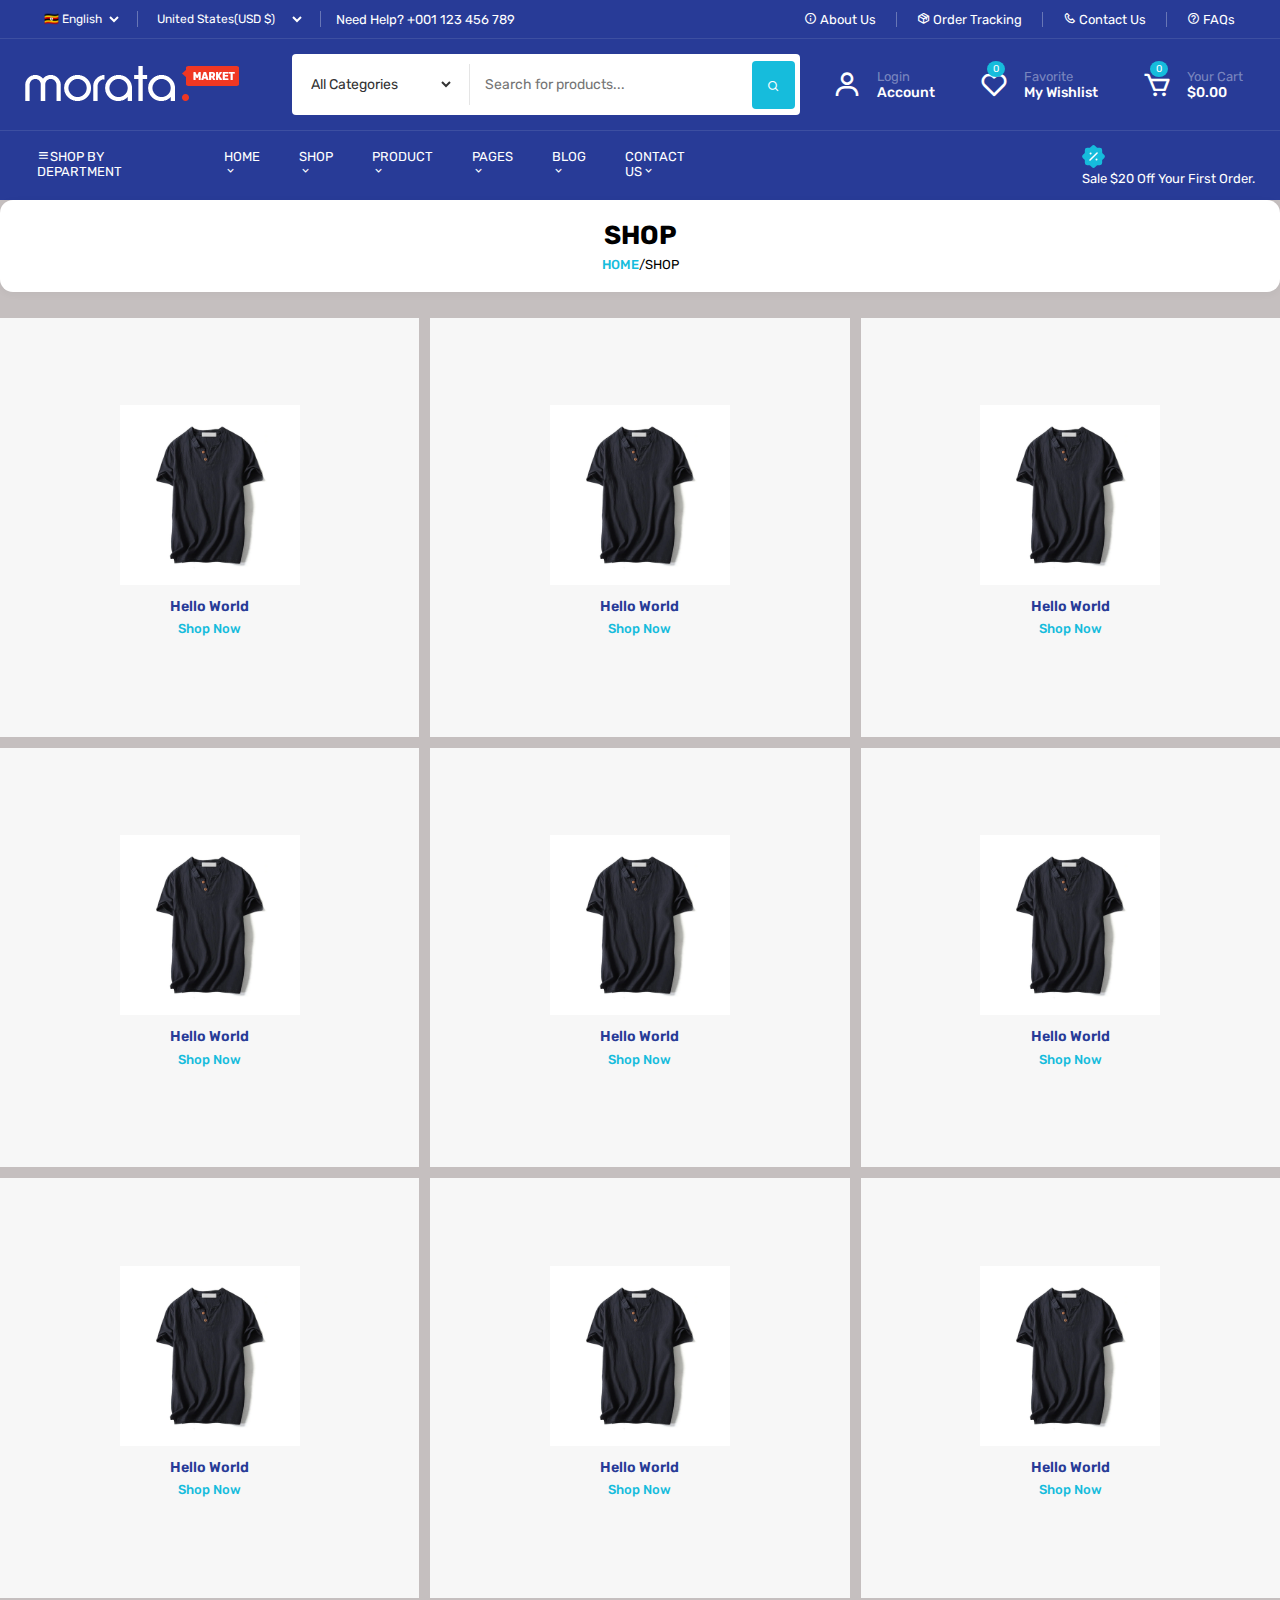
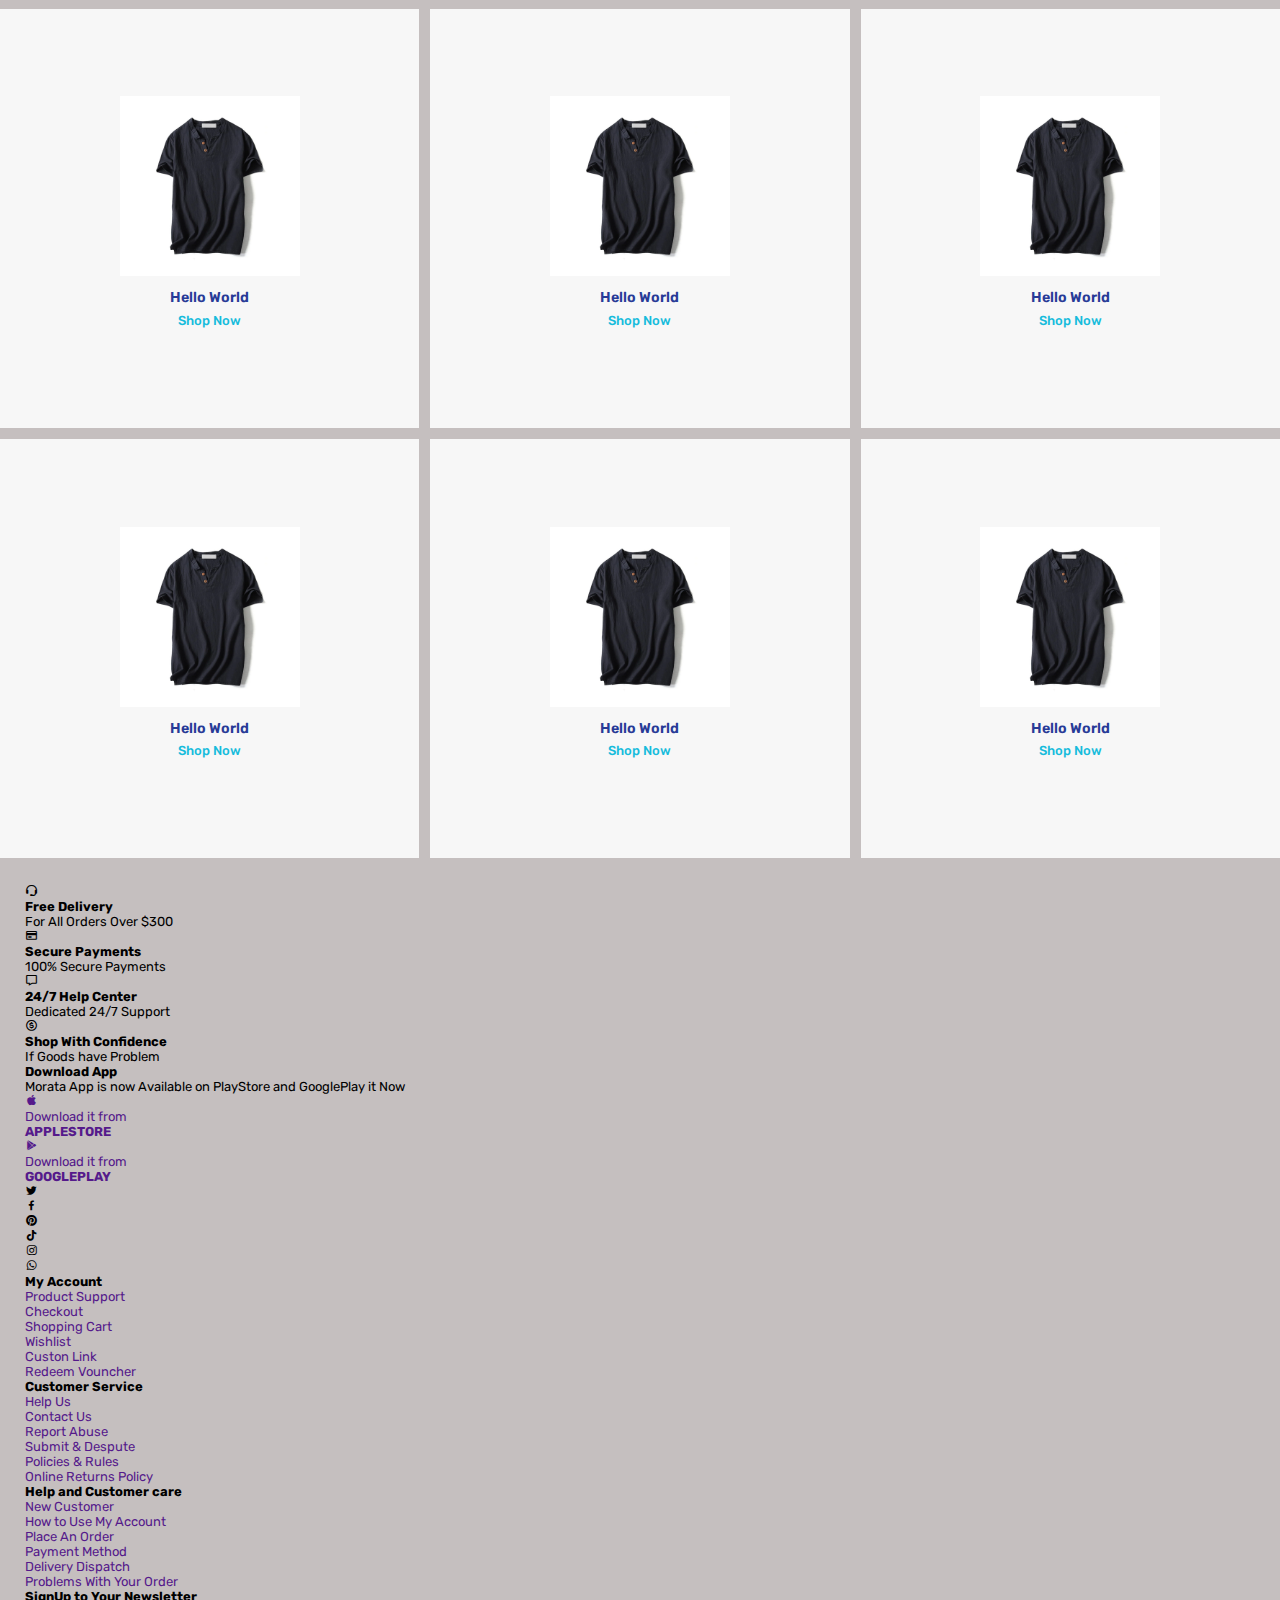
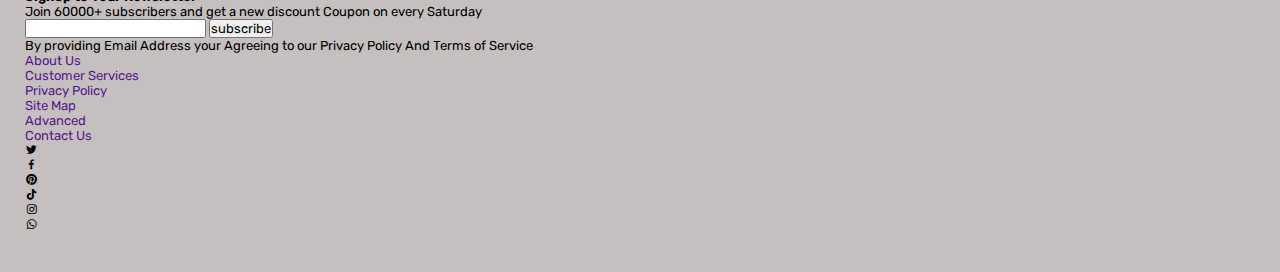
<file: shop.html>
<!DOCTYPE html>
<html lang="en">
<head>
   <meta name="viewport" content="width=device-width, initial-scale=1.0">
    <!-- <link href="https://cdn.jsdelivr.net/npm/bootstrap@5.3.8/dist/css/bootstrap.min.css" rel="stylesheet"
        integrity="sha384-sRIl4kxILFvY47J16cr9ZwB07vP4J8+LH7qKQnuqkuIAvNWLzeN8tE5YBujZqJLB" crossorigin="anonymous"> -->
    <link rel="stylesheet" href="https://cdn.jsdelivr.net/npm/boxicons@2.1.4/css/boxicons.min.css">
    <link rel="preconnect" href="https://fonts.googleapis.com">
    <link rel="preconnect" href="https://fonts.gstatic.com" crossorigin>
    <link href="https://fonts.googleapis.com/css2?family=Rubik:ital,wght@0,300..900;1,300..900&display=swap"
    rel="stylesheet">
    <link href="https://fonts.googleapis.com/css2?family=Poppins:wght@400;500;600&display=swap" rel="stylesheet">       
    <link rel="stylesheet" href="style.css">
    <link rel="stylesheet" href="shop.css">
    <title>Shop Page</title>
</head>
<body>
    <header>
        <!-- Start of Topbar -->
        <nav class="topbar">
            <div class="container">
                <div class="topbar-content">
                    <div class="topbar-right__section">
                        <div class="language-dropdown border-right">
                            <select>
                                <option value="en">🇺🇬 English</option>
                                <option value="es">🇺🇸 Spanish</option>
                                <option value="fr">🇫🇷 French</option>
                            </select>
                        </div>
                        <div class="currency-dropdown border-right">
                            <select>
                                <option value="usd">United States(USD $)</option>
                                <option value="eur">Japan(JPY $)</option>
                                <option value="gbp">United Kingdom(GBP £)</option>
                            </select>
                        </div>
                        <div class="need-help">
                            Need Help? +001 123 456 789
                        </div>
                    </div>
                    <div class="topbar-left__section">
                        <li class="border-right">
                            <a href="#"><i class="bx bx-info-circle" aria-label="About Us" title="About Us"></i> About Us</a>
                        </li>
                        <li class="border-right">
                            <a href="#"><i class="bx bx-package" aria-label="Order Tracking" title="Order Tracking"></i> Order Tracking</a>
                        </li>
                        <li class="border-right">
                            <a href="#"><i class="bx bx-phone" aria-label="Contact Us" title="Contact Us"></i> Contact Us</a>
                        </li>
                        <li class="border-right">
                            <a href="#"><i class="bx bx-help-circle" aria-label="FAQs" title="FAQs"></i> FAQs</a>
                        </li>
                    </div>
                </div>
            </div>
        </nav>
        <!-- End of Topbar -->

        <!-- Start of Midbar -->
        <nav class="midbar">
            <div class="container">
                <div class="midbar-content">
                    <div class="logo">
                        <img src="images/logo.png" alt="">
                    </div>
                    <div class="right-content">
                        <div class="search-component">
                            <div class="categories-selector">
                                <select name="" id="" class="categories-dropdown">
                                    <option value=" all-categories">All Categories</option>
                                    <option value="smartphones">Smartphones</option>
                                    <option value="laptops">Laptops</option>
                                    <option value="fragrances">Fragrances</option>
                                    <option value="skincare">Skincare</option>
                                    <option value="groceries">Groceries</option>
                                    <option value="home-decoration">Home Decoration</option>
                                </select>
                            </div>
                            <div class="search-bar">
                                <input type="text" placeholder="Search for products..." class="search-input">
                                <button class="search-button"><i class='bx bx-search'></i></button>
                            </div>
                        </div>
                        <a href="#" class="action-icon">
                            <i class='bx bx-user icon'></i>
                            <div>
                                <span class="action-text">
                                    Login
                                </span>
                                <p class="action-text-2">Account</p>
                            </div>
                        </a>
                        <a href="#" class="action-icon">
                            <i class='bx bx-heart icon'></i>
                            <span class="badge">0</span>
                            <div>
                                <span class="action-text">
                                    Favorite
                                </span>
                                <p class="action-text-2">My Wishlist</p>
                            </div>
                        </a>
                        <a href="#" class="action-icon">
                            <i class='bx bx-cart icon'></i>
                            <span class="badge">0</span>
                            <div>
                                <span class="action-text">
                                    Your Cart
                                </span>
                                <p class="action-text-2">$0.00</p>
                            </div>
                        </a>
                    </div>
                </div>
            </div>
        </nav>
        <!-- End of Midbar-->
        
        <!-- Start of Bottom bar -->
        <nav class="bottom-bar">
              <div class="container">
                <div class="bottom-bar-content">
                     
                    
                    <ul class="nav-links">
                        <div class="left-nav-link">
                            <li class="dropdown-parent"><a href=""><span class="bx bx-menu"></span>SHOP BY DEPARTMENT </a>
                            <ul class="dropdown-menu">
                                <li><a href="">Computer & Desktop</a></li>
                                <li><a href="">Laptop & Ipad</a></li>
                                <li><a href="">Cameras & Photos</a></li>
                                <li><a href="">Smart Phones & Tablets</a></li>
                                <li><a href="">Home & Kitchen</a></li>
                                <li><a href="">TV & Audio</a></li>
                                <li><a href="">Health & Beauty</a></li>
                                <li><a href="">Watches & Eyewear</a></li>
                                <li><a href="">Top Deals</a></li>
                                <li><a href="">Top Sellong Products</a></li>
                                <li><a href="">Top Featured Products</a></li>
                                
                            </ul>
                        </li>
                        </div>
                        <div class="right-nav-link">
                            <li class="dropdown-parent"><a href="">HOME <span class="bx bx-chevron-down"></span></a>
                            <ul class="dropdown-menu">
                              <div class="menu-content-home">
                               <div class="shop-layout">
                                <h1>Shop Layout</h1>
                                <li><a href="">Home1</a></li>
                                <li><a href="">Home2</a></li>
                                <li><a href="">Home3</a></li>
                                <li><a href="">Home4</a></li>
                                <li><a href="">Home5</a></li>
                                <li><a href="">Home6</a></li>
                                <li><a href="">Home7</a></li>
                                <li><a href="">Home8</a></li>
                                <li><a href="">Home9</a></li>
                                <li><a href="">Home10</a></li>
                                <li><a href="">Home11</a></li>
                                <li><a href="">Home12</a></li>
                               </div>
                               <div class="product-type">
                                <h1>Product Type</h1>
                                <li><a href="">Home13</a></li>
                                <li><a href="">Home14</a></li>
                                <li><a href="">Home15</a></li>
                                <li><a href="">Home16</a></li>
                                <li><a href="">Home17</a></li>
                                <li><a href="">Home18</a></li>
                                <li><a href="">Home19</a></li>
                                <li><a href="">Home20</a></li>
                                <li><a href="">Home21</a></li>
                                <li><a href="">Home22</a></li>
                                <li><a href="">Home23</a></li>
                                <li><a href="">Home24</a></li>
                               </div>
                               
                            </div>
                            </ul>
                        </li>
                        
                        <li class="dropdown-parent"><a href="shop.html">SHOP <span class="bx bx-chevron-down"></span></a>
                            <ul class="dropdown-menu">
                            <div class="menu-content-shop">
                               <div class="shop-layout">
                                <h1>Shop Layout</h1>
                                 <li><a href="shop.html">Shop Default</a></li>
                                <li><a href="">Filter On The Left</a></li>
                                <li><a href="">Filter On The Right</a></li>
                                <li><a href="">Filter On Top</a></li>
                                <li><a href="">Popup Filter</a></li>
                                <li><a href="">Top Banner</a></li>
                                <li><a href="">Load More Button</a></li>
                                <li><a href="">Infinite Scrolling</a></li>
                               </div>
                               <div class="product-type">
                                <h1>Product Type</h1>
                                <li><a href="">Product Default</a></li>
                                <li><a href="">Product Variable</a></li>
                                <li><a href="">Product Grouped</a></li>
                                <li><a href="">Product External</a></li>
                                <li><a href="">Product Downloadable</a></li>
                                <li><a href="">Product Swatch Images</a></li>
                                <li><a href="">Product 3D</a></li>
                                <li><a href="">Product With Video</a></li>
                               </div>
                               <div class="collection-layout">
                                <h1>Collection Layout</h1>
                                <li><a href="">Product 3 Column</a></li>
                                <li><a href="">Product 4 Column</a></li>
                                <li><a href="">Product 5 Column</a></li>
                                <li><a href="">Product List</a></li>
                                <li><a href="">Thumbnail On The Left</a></li>
                                <li><a href="">humbnail On The Right</a></li>
                               </div>
                               <div class="shop-image" style="background: url(images/chair.png) center/cover no-repeat; width: 250px; height:300px; ">
                                <button class="shop">Collections names</button>
                               </div>
                            </div>
                            </ul>
                        </li>

                       <li class="dropdown-parent"><a href="">PRODUCT <span class="bx bx-chevron-down"></span></a>
                            <ul class="dropdown-menu">
                             <div class="menu-content-shop">
                               <div class="shop-layout">
                                <h1>Shop Layout</h1>
                                 <li><a href="">Shop Default</a></li>
                                <li><a href="">Filter On The Left</a></li>
                                <li><a href="">Filter On The Right</a></li>
                                <li><a href="">Filter On Top</a></li>
                                <li><a href="">Popup Filter</a></li>
                                <li><a href="">Top Banner</a></li>
                                <li><a href="">Load More Button</a></li>
                                <li><a href="">Infinite Scrolling</a></li>
                               </div>
                               <div class="product-type">
                                <h1>Product Type</h1>
                                <li><a href="">Product Default</a></li>
                                <li><a href="">Product Variable</a></li>
                                <li><a href="">Product Grouped</a></li>
                                <li><a href="">Product External</a></li>
                                <li><a href="">Product Downloadable</a></li>
                                <li><a href="">Product Swatch Images</a></li>
                                <li><a href="">Product 3D</a></li>
                                <li><a href="">Product With Video</a></li>
                               </div>
                               <div class="shop-image"  style="background: url(images/chair.png) center center/cover no-repeat; width: 250px; height:300px;">
                                <button class="shop">collections names</button>
                               </div>
                               <div class="shop-image"  style="background: url(images/chair.png) center center/cover no-repeat; width: 250px; height:300px;">
                                <button class="shop">Collections names</button>
                               </div>
                            </div>
                            </ul>
                        </li>

                        <li class="dropdown-parent"><a href="">PAGES <span class="bx bx-chevron-down"></span></a>
                            <ul class="dropdown-menu">
                                <li><a href="">About Us</a></li>
                                <li><a href="">Coming Soon</a></li>
                                <li><a href="">FAQs</a></li>
                                <li><a href="">Payment Plans</a></li>
                                <li><a href="">Page 404</a></li>
                                <li><a href="">Gift Cards</a></li>
                            </ul>
                        </li>

                        <li class="dropdown-parent"><a href="">BLOG<span class="bx bx-chevron-down"></span></a>
                            <ul class="dropdown-menu">
                                <li><a href="">Blog1</a></li>
                                <li><a href="">Blog2</a></li>
                                <li><a href="">Blog3</a></li>
                                <li><a href="">Blog4</a></li>
                                <li><a href="">Blog5</a></li>
                                <li><a href="">Blog6</a></li>
                            </ul>
                        </li>

                        <li class="dropdown-parent"><a href="">CONTACT US<span class="bx bx-chevron-down"></span></a>
                            <ul class="dropdown-menu">
                                <li><a href="">Flat</a></li>
                                <li><a href="">Accessories</a></li>
                                <li><a href="">Hooder</a></li>
                                <li><a href="">Sofa</a></li>
                                <li><a href="">Beauty</a></li>
                                <li><a href="">Cosmetics</a></li>
                            </ul>
                        </li>
                        </div>
                        
                    </ul>
                    <div class="discount-word">
                        <div>
                            <svg width="23" height="23" viewBox="0 0 23 23" fill="none"
                                xmlns="http://www.w3.org/2000/svg">
                                <path
                                    d="M3.08737 14.2867L1.48898 12.6883C0.837006 12.0363 0.837006 10.9637 1.48898 10.3117L3.08737 8.71331C3.36078 8.4399 3.58161 7.90359 3.58161 7.52502V5.26411C3.58161 4.33872 4.33875 3.58161 5.26414 3.58161H7.52502C7.90359 3.58161 8.4399 3.36081 8.71331 3.0874L10.3117 1.48898C10.9637 0.837006 12.0363 0.837006 12.6883 1.48898L14.2867 3.0874C14.5601 3.36081 15.0964 3.58161 15.4749 3.58161H17.7359C18.6612 3.58161 19.4184 4.33872 19.4184 5.26411V7.52502C19.4184 7.90359 19.6392 8.4399 19.9126 8.71331L21.511 10.3117C22.163 10.9637 22.163 12.0363 21.511 12.6883L19.9126 14.2867C19.6392 14.5601 19.4184 15.0964 19.4184 15.475V17.7358C19.4184 18.6612 18.6612 19.4184 17.7359 19.4184H15.4749C15.0964 19.4184 14.5601 19.6392 14.2867 19.9126L12.6883 21.511C12.0363 22.163 10.9637 22.163 10.3117 21.511L8.71331 19.9126C8.4399 19.6392 7.90359 19.4184 7.52502 19.4184H5.26414C4.33875 19.4184 3.58161 18.6612 3.58161 17.7358V15.475C3.58161 15.0859 3.36078 14.5496 3.08737 14.2867Z"
                                    fill="#16bcdc"></path>
                                <path
                                    d="M3.08737 14.2867L1.48898 12.6883C0.837006 12.0363 0.837006 10.9637 1.48898 10.3117L3.08737 8.71331C3.36078 8.4399 3.58161 7.90359 3.58161 7.52502V5.26411C3.58161 4.33872 4.33875 3.58161 5.26414 3.58161H7.52502C7.90359 3.58161 8.4399 3.36081 8.71331 3.0874L10.3117 1.48898C10.9637 0.837006 12.0363 0.837006 12.6883 1.48898L14.2867 3.0874C14.5601 3.36081 15.0964 3.58161 15.4749 3.58161H17.7359C18.6612 3.58161 19.4184 4.33872 19.4184 5.26411V7.52502C19.4184 7.90359 19.6392 8.4399 19.9126 8.71331L21.511 10.3117C22.163 10.9637 22.163 12.0363 21.511 12.6883L19.9126 14.2867C19.6392 14.5601 19.4184 15.0964 19.4184 15.475V17.7358C19.4184 18.6612 18.6612 19.4184 17.7359 19.4184H15.4749C15.0964 19.4184 14.5601 19.6392 14.2867 19.9126L12.6883 21.511C12.0363 22.163 10.9637 22.163 10.3117 21.511L8.71331 19.9126C8.4399 19.6392 7.90359 19.4184 7.52502 19.4184H5.26414C4.33875 19.4184 3.58161 18.6612 3.58161 17.7358V15.475C3.58161 15.0859 3.36078 14.5496 3.08737 14.2867Z"
                                    fill="#16bcdc" stroke="#16bcdc" stroke-width="1.5" stroke-linecap="round"
                                    stroke-linejoin="round"></path>
                                <path d="M8 15.0909L15.0909 8" stroke="white" stroke-width="1.5" stroke-linecap="round"
                                    stroke-linejoin="round"></path>
                                <path d="M14.4937 14.5H14.5043" stroke="white" stroke-width="2" stroke-linecap="round"
                                    stroke-linejoin="round"></path>
                                <path d="M8.58442 8.59091H8.59503" stroke="white" stroke-width="2"
                                    stroke-linecap="round" stroke-linejoin="round"></path>
                            </svg>
                        </div>
                        <div class="discount-tag">
                            Sale $20 Off Your First Order.
                        </div>
                    </div>
                </div>
            </div>
        </nav>
        <!-- End of Bottom bar -->
         <!--mobile display-->
        <div class="mobile">
          <div class="top-bar-mobile">
            <div class="top-mobile">
                <div class="menu">
                    <button class="hamburger-btn" id="hamburger-btn">
                        <span class="hamburger-line"></span>
                        <span class="hamburger-line"></span>
                        <span class="hamburger-line"></span>
                    </button>
                </div>
            </div>
            <div class="top-mobile">
                <div class="logo">
                    <img src="images/logo.png" alt="Logo">
                </div>
            </div>
            <div class="top-mobile">
                <div class="mobile-actions">
                    <a href="#" class="mobile-action-icon">
                        <i class='bx bx-user'></i>
                        <span class="badge">5</span>
                    </a>
                    <a href="#" class="mobile-action-icon">
                        <i class='bx bx-heart'></i>
                        <span class="badge">8</span>
                    </a>
                    <a href="#" class="mobile-action-icon">
                        <i class='bx bx-cart'></i>
                        <span class="badge">12</span>
                    </a>
                </div>
            </div>
          </div>
          <div class="bottom-mobile">
                     <div class="search-container">
                         <input type="search" name="search" id="search" placeholder="Search for products...">
                         <button class="search-btn">
                             <i class='bx bx-search'></i>
                         </button>
                     </div>
          </div>
          
          <!-- Mobile Navigation Menu -->
          <div class="mobile-nav" id="mobile-nav">
              <div class="mobile-nav-header">
                  <div class="logo">
                      <img src="images/logo.png" alt="Logo">
                  </div>
                  <button class="close-btn" id="close-btn">
                      <i class='bx bx-x'></i>
                  </button>
              </div>
              
              <div class="mobile-nav-content">
                  <div class="mobile-nav-section">
                      <h3>Shop by Department</h3>
                      <ul class="mobile-nav-links">
                          <li><a href="#">Computer & Desktop</a></li>
                          <li><a href="#">Laptop & iPad</a></li>
                          <li><a href="#">Cameras & Photos</a></li>
                          <li><a href="#">Smart Phones & Tablets</a></li>
                          <li><a href="#">Home & Kitchen</a></li>
                          <li><a href="#">TV & Audio</a></li>
                          <li><a href="#">Health & Beauty</a></li>
                          <li><a href="#">Watches & Eyewear</a></li>
                      </ul>
                  </div>
                  
                  <div class="mobile-nav-section">
                      <h3>Main Menu</h3>
                      <ul class="mobile-nav-links">
                          <li><a href="#">Home</a></li>
                          <li><a href="#">Shop</a></li>
                          <li><a href="#">Products</a></li>
                          <li><a href="#">Pages</a></li>
                          <li><a href="#">Blog</a></li>
                          <li><a href="#">Contact Us</a></li>
                      </ul>
                  </div>
                  
                  <div class="mobile-nav-section">
                      <h3>Account</h3>
                      <ul class="mobile-nav-links">
                          <li><a href="#">Login</a></li>
                          <li><a href="#">Register</a></li>
                          <li><a href="#">Order Tracking</a></li>
                          <li><a href="#">FAQs</a></li>
                      </ul>
                  </div>
              </div>
          </div>
          
          <!-- Mobile Nav Overlay -->
          <div class="mobile-nav-overlay" id="mobile-nav-overlay"></div>
        </div>     
    </header>
    <!--END OF HEADER SECTION-->
    <!--SHOP SECTION-->    
        <div class="shop-section">
            <nav class="shop-nav">
                 <div class="shop-nav-center">
                    <h1>SHOP</h1>
                    <span><a href="index.html">HOME</a>/SHOP</span>
                 </div>
            </nav>
            <div class="shop">
                <div class="shop-container">
                    
                        <div class="shop-card">
                            <div class="card-image">
                                <img src="images/shop page/shirt.webp" alt="">
                                <div class="card-description">
                                    <h3>Hello World</h3>
                                    <p>Shop Now</p>
                                </div>
                            </div>
                        </div>
                        <div class="shop-card">
                            <div class="card-image">
                                <img src="images/shop page/shirt.webp" alt="">
                                <div class="card-description">
                                    <h3>Hello World</h3>
                                    <p>Shop Now</p>
                                </div>
                            </div>
                        </div>
                        <div class="shop-card">
                            <div class="card-image">
                                <img src="images/shop page/shirt.webp" alt="">
                                <div class="card-description">
                                    <h3>Hello World</h3>
                                    <p>Shop Now</p>
                                </div>
                            </div>
                        </div>
                        <div class="shop-card">
                            <div class="card-image">
                                <img src="images/shop page/shirt.webp" alt="">
                                <div class="card-description">
                                    <h3>Hello World</h3>
                                    <p>Shop Now</p>
                                </div>
                            </div>
                        </div>
                        <div class="shop-card">
                            <div class="card-image">
                                <img src="images/shop page/shirt.webp" alt="">
                                <div class="card-description">
                                    <h3>Hello World</h3>
                                    <p>Shop Now</p>
                                </div>
                            </div>
                        </div>
                    
                    
                        <div class="shop-card">
                            <div class="card-image">
                                <img src="images/shop page/shirt.webp" alt="">
                                <div class="card-description">
                                    <h3>Hello World</h3>
                                    <p>Shop Now</p>
                                </div>
                            </div>
                        </div>
                        <div class="shop-card">
                            <div class="card-image">
                                <img src="images/shop page/shirt.webp" alt="">
                                <div class="card-description">
                                    <h3>Hello World</h3>
                                    <p>Shop Now</p>
                                </div>
                            </div>
                        </div>
                        <div class="shop-card">
                            <div class="card-image">
                                <img src="images/shop page/shirt.webp" alt="">
                                <div class="card-description">
                                    <h3>Hello World</h3>
                                    <p>Shop Now</p>
                                </div>
                            </div>
                        </div>
                        <div class="shop-card">
                            <div class="card-image">
                                <img src="images/shop page/shirt.webp" alt="">
                                <div class="card-description">
                                    <h3>Hello World</h3>
                                    <p>Shop Now</p>
                                </div>
                            </div>
                        </div>
                        <div class="shop-card">
                            <div class="card-image">
                                <img src="images/shop page/shirt.webp" alt="">
                                <div class="card-description">
                                    <h3>Hello World</h3>
                                    <p>Shop Now</p>
                                </div>
                            </div>
                        </div>
                    
                    
                        <div class="shop-card">
                            <div class="card-image">
                                <img src="images/shop page/shirt.webp" alt="">
                                <div class="card-description">
                                    <h3>Hello World</h3>
                                    <p>Shop Now</p>
                                </div>
                            </div>
                        </div>
                        <div class="shop-card">
                            <div class="card-image">
                                <img src="images/shop page/shirt.webp" alt="">
                                <div class="card-description">
                                    <h3>Hello World</h3>
                                    <p>Shop Now</p>
                                </div>
                            </div>
                        </div>
                        <div class="shop-card">
                            <div class="card-image">
                                <img src="images/shop page/shirt.webp" alt="">
                                <div class="card-description">
                                    <h3>Hello World</h3>
                                    <p>Shop Now</p>
                                </div>
                            </div>
                        </div>
                        <div class="shop-card">
                            <div class="card-image">
                                <img src="images/shop page/shirt.webp" alt="">
                                <div class="card-description">
                                    <h3>Hello World</h3>
                                    <p>Shop Now</p>
                                </div>
                            </div>
                        </div>
                        <div class="shop-card">
                            <div class="card-image">
                                <img src="images/shop page/shirt.webp" alt="">
                                <div class="card-description">
                                    <h3>Hello World</h3>
                                    <p>Shop Now</p>
                                </div>
                            </div>
                        </div>
                    
                </div>
            </div>
    <!--END OF SECTION-->
    <!--FOOTER SECTION-->
     <footer>
        <div class="container">
            <!--top footer-->
            <div class="top-footer">
                <div class="top-fotter-icons"><span><i class="bx bx-support" aria-label="Support" title="Free Delivery"></i></span><div class="top-fotter-description"><h1>Free Delivery</h1><p>For All Orders Over $300</p></div></div>
                <div class="top-fotter-icons"><span><i class="bx bx-credit-card" aria-label="Credit Card" title="Safe Payments"></i></span><div class="top-fotter-description"><h1>Secure Payments</h1><p>100% Secure Payments</p></div></div>
                <div class="top-fotter-icons"><span><i class="bx bx-message" aria-label="Message" title="24/7 Help Center"></i></span><div class="top-fotter-description"><h1>24/7 Help Center</h1><p>Dedicated 24/7 Support</p></div></div>
                <div class="top-fotter-icons"><span><i class="bx bx-dollar-circle" aria-label="Dollar" title="Shop With Confidence"></i></span><div class="top-fotter-description"><h1>Shop With Confidence</h1><p>If Goods have Problem</p></div></div>
            </div>
            <div class="mid-footer">
                <!--download section-->
                <div class="download">
                    <h1>Download App</h1>
                    <p>Morata App is now Available on PlayStore and GooglePlay it Now</p>
                    <div class="download-btn">
                        <a href="">
                            <span><i class="bx bxl-apple" aria-label="Apple Store" title="Apple Store"></i></span>
                            <div class="btn">
                                <p>Download it from</p>
                                <h3>APPLESTORE</h3>
                            </div>
                        </a>
                        <a href="">
                            <span><i class="bx bxl-play-store" aria-label="Google Play" title="Google Play"></i></span>
                            <div class="btn">
                                <p>Download it from</p>
                                <h3>GOOGLEPLAY</h3>
                            </div>
                        </a>
                    </div>
                    <div class="download-icon">
                        <div class="icon-items"><i class="bx bxl-twitter" aria-label="Twitter" title="Twitter"></i></div>
                        <div class="icon-items"><i class="bx bxl-facebook" aria-label="Facebook" title="Facebook"></i></div>
                        <div class="icon-items"><i class="bx bxl-pinterest" aria-label="Pinterest" title="Pinterest"></i></div>
                        <div class="icon-items"><i class="bx bxl-tiktok" aria-label="TikTok" title="TikTok"></i></div>
                        <div class="icon-items"><i class="bx bxl-instagram" aria-label="Instagram" title="Instagram"></i></div>
                        <div class="icon-items"><i class="bx bxl-whatsapp" aria-label="WhatsApp" title="WhatsApp"></i></div>
                    </div>
                </div>
                <!--my account section-->
                <div class="account">
                    <h1>My Account</h1>
                    <ul class="nav">
                        <li><a href="">Product Support</a></li>
                        <li><a href="">Checkout</a></li>
                        <li><a href="">Shopping Cart</a></li>
                        <li><a href="">Wishlist</a></li>
                        <li><a href="">Custon Link</a></li>
                        <li><a href="">Redeem Vouncher</a></li>
                    </ul>
                </div>
                <!--my service section-->
                <div class="services">
                    <h1>Customer Service</h1>
                    <ul class="nav">
                        <li><a href="">Help Us</a></li>
                        <li><a href="">Contact Us</a></li>
                        <li><a href="">Report Abuse</a></li>
                        <li><a href="">Submit & Despute</a></li>
                        <li><a href="">Policies & Rules</a></li>
                        <li><a href="">Online Returns Policy</a></li>
                    </ul>
                </div>
                <!--help section-->
                <div class="help">
                    <h1>Help and Customer care</h1>
                    <ul class="nav">
                        <li><a href="">New Customer</a></li>
                        <li><a href="">How to Use My Account</a></li>
                        <li><a href="">Place An Order</a></li>
                        <li><a href="">Payment Method</a></li>
                        <li><a href="">Delivery Dispatch</a></li>
                        <li><a href="">Problems With Your Order</a></li>
                    </ul>
                </div>
                <!--newsletter-->
                <div class="newsletter">
                    <h1>SignUp to Your Newsletter</h1>
                    <p>Join 60000+ subscribers and get a new discount Coupon on every Saturday</p>
                    <div class="newsletter-submit">
                        <input type="email" name="" id="">
                        <input type="submit" value="subscribe">
                    </div>
                    <p>By providing Email Address your Agreeing  to our Privacy Policy And Terms of Service</p>
                </div>
            </div>
            <div class="bottom-footer">
                <ul class="nav">
                    <li><a href="">About Us</a></li>
                    <li><a href="">Customer Services</a></li>
                    <li><a href="">Privacy Policy</a></li>
                    <li><a href="">Site Map</a></li>
                    <li><a href="">Advanced <Search></Search></a></li>
                    <li><a href="">Contact Us</a></li>
                </ul>
                <div class="payment-icon">
                        <div class="icon-items"><i class="bx bxl-twitter" aria-label="Twitter" title="Twitter"></i></div>
                        <div class="icon-items"><i class="bx bxl-facebook" aria-label="Facebook" title="Facebook"></i></div>
                        <div class="icon-items"><i class="bx bxl-pinterest" aria-label="Pinterest" title="Pinterest"></i></div>
                        <div class="icon-items"><i class="bx bxl-tiktok" aria-label="TikTok" title="TikTok"></i></div>
                        <div class="icon-items"><i class="bx bxl-instagram" aria-label="Instagram" title="Instagram"></i></div>
                        <div class="icon-items"><i class="bx bxl-whatsapp" aria-label="WhatsApp" title="WhatsApp"></i></div>
                    </div>
            </div>
        </div>    
     </footer>
    <script src="js/dropdown.js"></script>          
</body>
</html>
</file>
<file: style.css>
:root {
    --navbar-color: #283b97;
    --font-color: #fff;
    --tertiary-color: #16bcdc;
}

body {
    background-color: #f8f5f5;
    font-family: 'Poppins', sans-serif;

}

/* Utility classes */
.border-right:not(:last-child) {
    border-right: 1px solid rgba(255, 255, 255, 0.3) !important;
}

/* End of Utility classes */

::-webkit-scrollbar {
    width: 5px;
}

::-webkit-scrollbar-track {
    background-color: #f1f1f1;

}

::-webkit-scrollbar-thumb {
    background-color: #c1c1c1;

}

::-webkit-scrollbar-thumb:hover {
    background: #050505;
}

::-webkit-scrollbar-button {
    display: none;
}

* {
    font-family: 'Rubik', sans-serif;
    padding: 0;
    margin: 0;
    font-size: 13px;
    /* color: #333; */
}

*::before,
*::after {
    box-sizing: border-box;
}

a,
li {
    text-decoration: none;
    list-style: none;
}

.container {
    max-width: 1230px;
    margin: 0 auto;
    padding: 0 20px;
}

.topbar {
    background-color: var(--navbar-color);
    color: var(--font-color);
    font-size: 12px;
    padding: 5px 0;
    border-bottom: 1px solid rgba(255, 255, 255, 0.1);

    .topbar-content {
        display: flex;
        align-items: center;
        gap: 15px;
        padding: 6px 0;
        justify-content: space-between;

        .topbar-right__section {
            display: flex;
            align-items: center;
            /* gap: 15px; */

            .language-dropdown,
            .currency-dropdown {
                padding: 0 15px;

                select {
                    background: transparent;
                    border: none;
                    color: var(--font-color);
                    font-size: 12px;
                    cursor: pointer;
                    outline: none;
                }
            }

            .need-help {
                padding: 0 15px;
            }
        }

        .topbar-left__section {
            display: flex;
            align-items: center;
            font-size: 14px;

            li {
                padding: 0 20px;

                a {
                    color: var(--font-color);
                    transition: 0.3s;
                }
            }
        }
    }
}

.midbar {
    background-color: var(--navbar-color);

    .midbar-content {
        padding: 15px 0;
        display: flex;
        align-items: center;
        justify-content: space-between;

        .search-component {
            display: flex;
            align-items: center;
            gap: 15px;
            justify-content: center;
            background-color: white;
            border-radius: 4px;

            .categories-selector {
                padding: 10px 0;

                select.categories-dropdown {
                    background: white;
                    border: none;
                    font-size: 14px;
                    cursor: pointer;
                    outline: none;
                    padding: 5px 15px;
                    outline: none;
                    color: #333;
                    border: none;
                    border-radius: 4px 0 0 4px;
                }
            }

            .search-bar {
                position: relative;
                padding: 10px 0;
                display: flex;

                input.search-input {
                    padding: 12px 15px;
                    border: none;
                    outline: none;
                    width: 300px;
                    border-left: 1px solid #cccccc83 !important;
                    transition: all 0.3s cubic-bezier(0.4, 0, 0.2, 1);
                    font-size: 14px;
                }

                input.search-input:focus {
                    box-shadow: 0 0 0 3px rgba(22, 188, 220, 0.1);
                    border-left-color: var(--tertiary-color) !important;
                }

                button.search-button {
                    background-color: var(--tertiary-color);
                    border: none;
                    color: white;
                    padding: 12px 15px;
                    cursor: pointer;
                    margin: auto 0;
                    border-radius: 4px;
                    transition: all 0.3s cubic-bezier(0.4, 0, 0.2, 1);
                    top: 50%;
                    transform: translateY(-50%);
                    position: absolute;
                    right: 5px;
                    font-size: 20px;

                    &:hover {
                        background-color: #14a3c4;
                        transform: translateY(-50%) scale(1.05);
                    }

                    &:active {
                        transform: translateY(-50%) scale(0.95);
                    }
                }
            }
        }

        .right-content {
            display: flex;
            align-items: center;
            gap: 20px;

            .action-icon {
                display: flex;
                align-items: center;
                gap: 15px;
                color: var(--font-color);
                font-size: 14px;
                cursor: pointer;
                transition: all 0.3s cubic-bezier(0.4, 0, 0.2, 1);
                position: relative;
                padding: 8px 12px;
                border-radius: 6px;

                .badge {
                    position: absolute;
                    top: 0px;
                    left: 20px;
                    background-color: var(--tertiary-color);
                    color: white;
                    border-radius: 50%;
                    padding: 2px 6px;
                    font-size: 10px;
                }

                .icon {
                    font-size: 30px;
                }

                .action-text {
                    color: #ffffff65;
                    font-size: 13px;
                }

                .action-text-2 {
                    font-size: 14px;
                    font-weight: 500;
                }

                &:hover {
                    background-color: rgba(255, 255, 255, 0.1);
                    transform: translateY(-2px);
                }

                &:active {
                    transform: translateY(0);
                }
            }
        }
    }
}

.bottom-bar {
    background-color: var(--navbar-color);
    color: var(--font-color);
    font-size: 14px;
    border-top: 1px solid rgba(255, 255, 255, 0.1);

    .bottom-bar-content {
        display: flex;
        align-items: center;
        justify-content: space-between;
        gap: 30px;
        padding: 10px 0;
        position: relative;




        .nav-links {
            justify-content: space-between;
            align-items: center;
            color: white;
            display: flex;
            width: 55%;
            gap: 40px;

        }

        .right-nav-link {
            display: flex;
            justify-content: space-between;
            gap: 15px;
        }


        .nav-links li {
            position: relative;
        }

        .left-nav-link>li>a,
        .right-nav-link>li>a {
            display: block;
            color: white;
            padding: 8px 12px;
            text-decoration: none;
            transition: all 0.3s cubic-bezier(0.4, 0, 0.2, 1);
            border-bottom: 3px solid transparent;
            border-radius: 4px;
            position: relative;
            overflow: hidden;
        }

        .left-nav-link>li>a::before,
        .right-nav-link>li>a::before {
            content: '';
            position: absolute;
            top: 0;
            left: -100%;
            width: 100%;
            height: 100%;
            background: linear-gradient(90deg, transparent, rgba(255, 255, 255, 0.1), transparent);
            transition: left 0.5s;
        }

        .left-nav-link>li>a:hover,
        .right-nav-link>li>a:hover {
            border-bottom: 3px solid var(--tertiary-color);
            background-color: rgba(255, 255, 255, 0.1);
            transform: translateY(-2px);
        }

        .left-nav-link>li>a:hover::before,
        .right-nav-link>li>a:hover::before {
            left: 100%;
        }

        .left-nav-links>li>a.active-link,
        .right-nav-link>li>a.active {
            background-color: #07609b;

        }


    }

    /*general dropdown*/

    .dropdown-menu {
        display: none;
        position: absolute;
        top: 40px;
        left: 0;
        background-color: white;
        box-shadow: 0 4px 20px rgba(0, 0, 0, 0.15);
        list-style: none;
        padding: 0;
        min-width: 400px;
        z-index: 10;
        border-radius: 0 0 8px 8px;
        overflow: hidden;
        opacity: 0;
        transform: translateY(-10px);
        transition: all 0.3s cubic-bezier(0.4, 0, 0.2, 1);
    }

    .dropdown-menu.show {
        opacity: 1;
        transform: translateY(0);
    }

    .dropdown-menu li {
        padding: 0;
    }

    .dropdown-menu a {
        display: block;
        padding: 12px 16px;
        text-decoration: none;
        color: #000000;
        white-space: nowrap;
        transition: all 0.3s cubic-bezier(0.4, 0, 0.2, 1);
        position: relative;
        overflow: hidden;
    }

    .dropdown-menu a::before {
        content: '';
        position: absolute;
        top: 0;
        left: -100%;
        width: 100%;
        height: 100%;
        background: linear-gradient(90deg, transparent, rgba(22, 188, 220, 0.1), transparent);
        transition: left 0.5s;
    }

    .dropdown-menu a:hover {
        background-color: var(--tertiary-color);
        color: white;
        padding-left: 20px;
        transform: translateX(5px);
    }

    .dropdown-menu a:hover::before {
        left: 100%;
    }


    .dropdown-show {
        display: block !important;
    }

    /*botton down nav dropdown*/
    .menu-content-shop {
        background: #f1f1f1;
        box-shadow: 0 0 10px var(--tertiary-color);
        border-radius: 10px;
        display: flex;
        width: 1000px;
        padding: 10px;
        justify-content: space-between;


    }

    .menu-content-home {
        background: #f1f1f1;
        box-shadow: 0 0 10px var(--tertiary-color);
        border-radius: 10px;
        display: flex;
        width: 600px;
        padding: 10px;
        justify-content: space-around;
    }

    .menu-content-shop h1,
    .menu-content-home h1 {
        font-size: medium;
        color: black;
        margin-bottom: 20px;
    }

    .menu-content-shop li>a {
        display: block;
        color: rgb(24, bn 22, 22);
        padding: 3px;
        text-decoration: none;
        transition: background-color 0.3s;
        line-height: 30px;
    }

    .menu-content-shop li>a:hover {
        background: var(--tertiary-color);
    }

    .menu-content-shop .shop-image button {
        margin-top: 250px;
        margin-left: 60px;
        padding: 10px;
        border-radius: 10px;
        border: none;
        text-align: center;
    }

    .menu-content-shop .shop-image button:hover {
        background-color: var(--tertiary-color);
        color: white;

    }


    .chevron-icon {
        transition: transform 0.3s ease;
    }

    .dropdown-parent.active .chevron-icon {
        transform: rotate(180deg);
    }
}

.hero-section {
    padding: 20px;

    margin-top: 20px;
    border-radius: 12px;
    width: 100%;
    justify-content: space-between;


}

.hero-container {
    display: grid;
    grid-template-columns: 2fr 1fr;
    margin: 0 auto;
    gap: 20px;
    height: 390px;
    align-items: stretch;

}

/* Main Left Hero Banner */
.hero-main {
    position: relative;
    background-color: #ff9d00;
    padding: 40px;
    border-radius: 12px;
    display: flex;
    align-items: center;
    margin: 0;
    justify-content: space-between;
}



.hero-main-description {
    max-width: 50%;
    color: #fff;
}

.hero-main-description h1 {
    font-size: 32px;
    margin-bottom: 10px;
}

.hero-main-description p {
    font-size: 16px;
    margin-bottom: 20px;
}

.hero-btn {
    padding: 10px 20px;
    background-color: #000;
    color: #fff;
    border: none;
    border-radius: 6px;
    cursor: pointer;
    font-weight: bold;
}

.hero-btn:hover {
    background-color: #222;
}

/* Right Side Items */
.hero-side {
    display: grid;
    grid-template-columns: repeat(2, 2fr);
    gap: 1rem;
}

.hero-side-items {

    border-radius: 12px;
    padding: 15px;

    gap: 12px;
    transition: 0.3s ease;
    cursor: pointer;
}

.hero-side-items:hover {
    transform: translateY(-5px);
    box-shadow: 0 0 10px rgba(0, 0, 0, 0.1);
}


.hero-side-description {
    margin-top: 60px;
}

.hero-side-description h1 {
    font-size: 16px;
    font-weight: 600;
    color: #f7f4f4;

}

.hero-side-description p {
    font-size: 13px;
    color: #faf7f7;
}

/*Trending products*/
.trending-product-section {
    margin-top: 40px;
    width: 100%;
    align-items: center;
    justify-content: center;


}

.trending-products-header {
    display: flex;
    justify-content: space-between;
    margin-bottom: 20px;
    box-sizing: border-box;
    box-shadow: 0 2px 4px rgba(0, 0, 0, 0.1);
    height: 50px;
    text-align: center;
    align-items: center;



}

.trending-products-header h2 {
    font-size: 20px;
    font-weight: 500;
    color: #333;
    position: relative;
}

.trending-products-header h2::after {
    content: '';
    display: block;
    width: 300px;
    height: 3px;
    background-color: var(--tertiary-color);
    position: absolute;
    top: 35px;
    border-radius: 2px;
}

.trending-products-header a {
    font-size: 14px;
    color: var(--tertiary-color);
    font-weight: 500;
    transition: color 0.3s;
}


.trending-product {
    display: flex;
    flex-wrap: wrap;
    gap: 23px;
    overflow-x: hidden;
    padding-bottom: 10px;
    align-items: center;
    justify-content: center;


}

.trending-product-card {
    background-color: #fff;
    border-radius: 12px;
    box-shadow: 0 2px 4px rgba(0, 0, 0, 0.1);
    width: 180px;
    height: 380px;
    flex: 0 0 auto;
    scroll-snap-align: start;
    transition: transform 0.3s, box-shadow 0.3s;
    cursor: pointer;
    justify-items: center;
    align-items: center;
    text-align: left;

}

.trending-product-card:hover {
    transform: translateY(-5px);
    box-shadow: 0 4px 8px rgba(0, 0, 0, 0.2);

}

.trending-product-card .trending-product-card img {
    height: auto;
    width: 50px;
    object-fit: contain;
    border-radius: 12px 12px 0 0;
    background-color: #f9f9f9;
    margin-top: 40px;
}

.trending-product-description {
    margin-top: 2px;
    display: flex;
    flex-direction: column;
    align-items: flex-start;
    justify-content: center;
    text-align: left;
    gap: 8px;
    width: 100%;
    height: 150px;
    overflow: hidden;
    padding-bottom: 10px;
    box-sizing: border-box;
    position: relative;

}

.product-title {
    font-size: 14px;
    font-weight: 500;
    color: var(--navbar-color);
    height: 40px;
    overflow: hidden;
    text-overflow: ellipsis;
    display: -webkit-box;
    -webkit-box-orient: vertical;
}

.product-rating {
    font-size: 12px;
    display: flex;
    align-items: center;
    gap: 5px;
    margin-top: -5px;

}

.product-rating i {
    color: #f1c40f;
    font-size: 14px;

}

.product-rating span {
    color: #777;
    font-size: 12px;
    margin-top: 2px;

}

.product-price {
    font-size: 16px;
    font-weight: 600;
    color: #050505;
    margin-top: 5px;
}

.mobile {
    display: none;
}

/* Mobile Navigation Styles */
.hamburger-btn {
    background: none;
    border: none;
    cursor: pointer;
    padding: 8px;
    display: flex;
    flex-direction: column;
    gap: 4px;
    transition: all 0.3s cubic-bezier(0.4, 0, 0.2, 1);
    border-radius: 4px;
}

.hamburger-btn:hover {
    background-color: rgba(255, 255, 255, 0.1);
}

.hamburger-line {
    width: 25px;
    height: 3px;
    background-color: var(--font-color);
    border-radius: 2px;
    transition: all 0.3s ease;
    transform-origin: center;
}

.hamburger-btn.active .hamburger-line:nth-child(1) {
    transform: rotate(45deg) translate(6px, 6px);
}

.hamburger-btn.active .hamburger-line:nth-child(2) {
    opacity: 0;
}

.hamburger-btn.active .hamburger-line:nth-child(3) {
    transform: rotate(-45deg) translate(6px, -6px);
}

.mobile-actions {
    display: flex;
    gap: 15px;
    align-items: center;
}

.mobile-action-icon {
    position: relative;
    color: var(--font-color);
    font-size: 24px;
    transition: color 0.3s ease;
}

.mobile-action-icon:hover {
    color: var(--tertiary-color);
}

.mobile-action-icon .badge {
    position: absolute;
    top: -8px;
    right: -8px;
    background-color: var(--tertiary-color);
    color: white;
    border-radius: 50%;
    padding: 2px 6px;
    font-size: 10px;
    min-width: 16px;
    text-align: center;
}

.search-container {
    position: relative;
    width: 100%;
    max-width: 500px;
}

.search-container input[type="search"] {
    width: 100%;
    padding: 12px 50px 12px 16px;
    border: 1px solid #ddd;
    border-radius: 8px;
    font-size: 16px;
    background: #fff;
    box-shadow: 0 2px 4px rgba(0, 0, 0, 0.1);
    transition: all 0.3s ease;
}

.search-container input[type="search"]:focus {
    outline: none;
    border-color: var(--tertiary-color);
    box-shadow: 0 0 0 3px rgba(22, 188, 220, 0.1);
}

.search-btn {
    position: absolute;
    right: 8px;
    top: 50%;
    transform: translateY(-50%);
    background: var(--tertiary-color);
    border: none;
    color: white;
    padding: 8px 12px;
    border-radius: 6px;
    cursor: pointer;
    font-size: 18px;
    transition: background-color 0.3s ease;
}

.search-btn:hover {
    background-color: #14a3c4;
}

/* Mobile Navigation Menu */
.mobile-nav {
    position: fixed;
    top: 0;
    left: -100%;
    width: 85%;
    max-width: 400px;
    height: 100vh;
    background: white;
    z-index: 1000;
    transition: left 0.3s cubic-bezier(0.4, 0, 0.2, 1);
    overflow-y: auto;
    box-shadow: 2px 0 20px rgba(0, 0, 0, 0.15);
    backdrop-filter: blur(10px);
}

.mobile-nav.active {
    left: 0;
}

.mobile-nav-header {
    display: flex;
    justify-content: space-between;
    align-items: center;
    padding: 20px;
    background: var(--navbar-color);
    color: white;
}

.mobile-nav-header .logo img {
    height: 40px;
}

.close-btn {
    background: none;
    border: none;
    color: white;
    font-size: 28px;
    cursor: pointer;
    padding: 5px;
    transition: color 0.3s ease;
}

.close-btn:hover {
    color: var(--tertiary-color);
}

.mobile-nav-content {
    padding: 20px;
}

.mobile-nav-section {
    margin-bottom: 30px;
}

.mobile-nav-section h3 {
    font-size: 18px;
    font-weight: 600;
    color: var(--navbar-color);
    margin-bottom: 15px;
    padding-bottom: 10px;
    border-bottom: 2px solid #f0f0f0;
}

.mobile-nav-links {
    list-style: none;
    padding: 0;
    margin: 0;
}

.mobile-nav-links li {
    margin-bottom: 8px;
}

.mobile-nav-links a {
    display: block;
    padding: 12px 16px;
    color: #333;
    text-decoration: none;
    border-radius: 6px;
    transition: all 0.3s ease;
    font-size: 15px;
}

.mobile-nav-links a:hover {
    background-color: #f8f9fa;
    color: var(--tertiary-color);
    padding-left: 20px;
}

.mobile-nav-overlay {
    position: fixed;
    top: 0;
    left: 0;
    width: 100%;
    height: 100%;
    background: rgba(0, 0, 0, 0.5);
    z-index: 999;
    opacity: 0;
    visibility: hidden;
    transition: all 0.3s cubic-bezier(0.4, 0, 0.2, 1);
    backdrop-filter: blur(2px);
}

.mobile-nav-overlay.active {
    opacity: 1;
    visibility: visible;
}

/* Responsive Breakpoints */

/* Large Tablets and Small Desktops */
@media (max-width: 1024px) {
    .container {
        padding: 0 15px;
    }
    
    .midbar .midbar-content .search-component .search-bar input.search-input {
        width: 250px;
    }
    
    .bottom-bar .bottom-bar-content .nav-links {
        gap: 25px;
    }
    
    .dropdown-menu {
        min-width: 350px;
    }
    
    .menu-content-shop {
        width: 800px;
    }
    
    .menu-content-home {
        width: 500px;
    }
}

/* Tablets */
@media (max-width: 768px) {
    /* Hide desktop navigation */
    .topbar,
    .midbar,
    .bottom-bar {
        display: none;
    }

    /* Show mobile navigation */
    .mobile {
        display: block;
        background-color: var(--navbar-color);
        width: 100%;
        color: var(--font-color);
        font-size: 14px;
    }

    .top-bar-mobile {
        display: flex;
        justify-content: space-between;
        align-items: center;
        padding: 15px 20px;
        background-color: var(--navbar-color);
    }

    .top-mobile {
        display: flex;
        align-items: center;
    }

    .top-mobile .logo img {
        height: 35px;
    }

    .bottom-mobile {
        padding: 15px 20px;
        background-color: var(--navbar-color);
    }

    /* Main content responsive adjustments */
    .hero-container {
        grid-template-columns: 1fr;
        height: auto;
        gap: 15px;
    }

    .hero-main {
        margin-bottom: 15px;
        height: auto;
        padding: 30px 20px;
    }

    .hero-main-description {
        max-width: 100%;
    }

    .hero-main-description h1 {
        font-size: 24px;
    }

    .hero-side {
        display: grid;
        grid-template-columns: repeat(2, 1fr);
        gap: 15px;
    }

    .hero-side-items {
        padding: 20px 15px;
    }

    .hero-side-description {
        margin-top: 40px;
    }

    .trending-product {
        justify-content: center;
        gap: 15px;
    }

    .trending-product-card {
        width: 160px;
        height: 350px;
    }

    .trending-products-header {
        flex-direction: column;
        gap: 10px;
        height: auto;
        padding: 15px;
    }

    .trending-products-header h2::after {
        width: 200px;
    }
}

/* Mobile Phones */
@media (max-width: 480px) {
    .container {
        padding: 0 10px;
    }

    .top-bar-mobile {
        padding: 12px 15px;
    }

    .top-mobile .logo img {
        height: 30px;
    }

    .mobile-actions {
        gap: 10px;
    }

    .mobile-action-icon {
        font-size: 20px;
    }

    .bottom-mobile {
        padding: 12px 15px;
    }

    .search-container input[type="search"] {
        padding: 10px 45px 10px 12px;
        font-size: 14px;
    }

    .search-btn {
        padding: 6px 10px;
        font-size: 16px;
    }

    /* Mobile navigation adjustments */
    .mobile-nav {
        width: 90%;
        max-width: 350px;
    }

    .mobile-nav-header {
        padding: 15px;
    }

    .mobile-nav-header .logo img {
        height: 35px;
    }

    .mobile-nav-content {
        padding: 15px;
    }

    .mobile-nav-section h3 {
        font-size: 16px;
    }

    .mobile-nav-links a {
        padding: 10px 12px;
        font-size: 14px;
    }

    /* Hero section mobile adjustments */
    .hero-main {
        padding: 20px 15px;
    }

    .hero-main-description h1 {
        font-size: 20px;
    }

    .hero-main-description p {
        font-size: 14px;
    }

    .hero-side {
        grid-template-columns: 1fr;
        gap: 10px;
    }

    .hero-side-items {
        padding: 15px;
    }

    .hero-side-description {
        margin-top: 30px;
    }

    .hero-side-description h1 {
        font-size: 14px;
    }

    .hero-side-description p {
        font-size: 12px;
    }

    /* Product cards mobile adjustments */
    .trending-product-card {
        width: 140px;
        height: 320px;
    }

    .trending-product-description {
        padding: 8px;
    }

    .product-title {
        font-size: 12px;
        height: 35px;
    }

    .product-rating {
        font-size: 10px;
    }

    .product-rating i {
        font-size: 12px;
    }

    .product-price {
        font-size: 14px;
    }

    .trending-products-header h2 {
        font-size: 18px;
    }

    .trending-products-header h2::after {
        width: 150px;
    }
}
</file>
<file: shop.css>
/*==========SHOP SECTION==========*/
body{
    background-color: #c5bfbf;
}
.shop-section {
    margin-bottom: 3rem;
    width: 100%;
    min-height: 100vh;
    align-items: center;
    justify-content: center;
    font-size: var(--font-size-md);

    .shop-nav-center {
        display: flex;
        flex-direction: column;
        justify-content: center;
        align-items: center;
        width: 100%;
    }
    .shop-nav {
        width: 100%;
        align-content: center;
        justify-items: center;
        background-color: #ffffff;
        border-radius: 1rem;
        box-shadow: 0 2px 8px rgba(0,0,0,0.04);
        padding:1.5rem 0;
        margin: 0 auto;
        display: flex;
        flex-direction: column;
        align-items: center;
        gap: 0.5rem;
    }
    .shop-nav h1 {
        font-size: 2rem;
        color: #000;
        font-weight: 700;
        margin-bottom: 0.5rem;
    }
    .shop-nav span {
        color: #000;
        font-size: 1rem;
    }
    .shop-nav span a {
        color: var(--tertiary-color);
        text-decoration: none;
        font-weight: 500;
    }
    .shop-nav span a:hover {
        text-decoration: underline;
    }

    /* Shop container grid and card styles for 3x5 matrix */

    .shop-container {
        display: grid;
        grid-template-columns:repeat(auto-fit, minmax(320px, 1fr));
        justify-content: center;
        gap: 0.875rem;
        box-sizing: border-box;
        margin: 2rem auto;
    }

}
    .shop-card {
        background:#ffffff;
        display: flex;
        flex-direction: column;
        align-items: center;
        transition: box-shadow 0.2s, transform 0.2s;
      
    }
    .shop-card:hover {
        box-shadow: 0 6px 18px rgba(22,188,220,0.10);
        transform: translateY(-4px) scale(1.03);

    }
    .card-image {
        width: 100%;
        aspect-ratio: 1/1;
        background: #f7f7f7;
        display: flex;
        flex-direction: column;
        align-items: center;
        justify-content: center;
        position: relative;
        flex: 1 1 auto;
    }
    .card-image img {
        width: 100%;
        height: 100%;
        max-height: 180px;
        object-fit: contain;
        display: block;
        margin: 0 auto;
    }
    .card-description {
        padding: 1rem 0.5rem;
        text-align: center;
        width: 100%;
    }
    .card-description h3 {
        font-size: 1.1rem;
        color: var(--navbar-color);
        font-weight: 600;
        margin-bottom: 0.5rem;
    }
    .card-description p {
        font-size: 1rem;
        color: var(--tertiary-color);
        font-weight: 500;
        margin: 0;
    }
    @media (max-width: 1200px) {
        .shop-row {
            grid-template-columns: repeat(4, 1fr);
        }
    }
    @media (max-width: 900px) {
        .shop-row {
            grid-template-columns: repeat(3, 1fr);
        }
    }
    @media (max-width: 700px) {
        .shop-row {
            grid-template-columns: repeat(2, 1fr);
            gap: 1rem;margin: auto;
        }
         .shop-card:nth-child(n+3){
            display: none;
        }
    }
    @media (max-width: 480px) {
        .shop-row {
            grid-template-columns: 1fr;
            gap: 0.7rem;
            margin: 0 auto;
        }
        .shop-card{
            margin: 0 auto;
            width: 330px;
            max-width: 100%;
            height: auto;
        }
        .shop-card:nth-child(n+2){
            display: none;
        }
    }
</file>
<file: product.css>
/*====PRODUCT SECTION====*/
.product-nav{
    width: 100%;
    background-color: #ffffff;
    height: 50px;
    display: flex;
    align-items: center;

    span{
        font-size: 1.5rem;
        display: flex;
        margin-left: 0.875rem;

        p{
          font-size: 1.5rem;
        }
        a{
          font-size: 1.5rem;
          color: #777;
        }
    }
}
.product-section{
    width: 100%;
    height:auto;
    justify-content: center;
    align-items: center;
    margin: 2rem 0;
}
.product-showcase-container{
    width: 100%;
    overflow: hidden;
    padding: 1rem 0;
    position: relative;
    justify-content: center;
    align-items: center;
    margin-bottom: var(--space-md);
    .product-showcase{
        width: 100%;
        position: relative;

        .product-showcase-cards{
            display: flex;
            justify-content: center;
            align-items: center;
            gap: var(--space-xl);

            .showcase-cards{
                display: flex;
                flex-direction: column;
                align-items: center;
                transition:cubic-bezier(0.075, 0.82, 0.165, 1);
                background-color: #ffffff;
                max-width: 250px;
                padding: 2rem 0;
                position: relative;

               img{
                width: 100%;
               }
               p{
                position: absolute;
                background-color: #fefefe;
                display: block;
                bottom: 5px;
                font-size: var(--font-size-xl);
                color: #010101;
               }
            }
        }
    }
}
.product-content{
    display: flex;
    gap: 2rem;
    width: 100%;
    position: relative;
    
}
.product-content-left{
    flex-basis: 30%;
    height: 100%;

    .product-left-cards{
        display: flex;
        flex-direction: column;
        width: 100%;
    }
    h1{
        font-size: var(--font-size-xl);
    }
    .product-card{
        display: flex;
        flex-direction: column;
        width: 100%;       
        background-color: #ffffff;
        margin-bottom: 1rem;
    }
    .product-list, h1{
        line-height: 2rem;
         margin: 1rem;
    }
    li>a{
        font-size: var(--font-size-md);
        color: var(--common-color);
    }
}
.product-content-right{
    flex-basis: 70%;
    display: flex;
    flex-direction: column;
    position: relative;
    
    .product-right-nav{
        display: flex;
        justify-content: space-between;
        gap: var(--space-md);
        align-items: center;
        padding: 1rem 0;
        box-sizing: border-box;
        margin-bottom: 2rem;
        color: #000;
        background-color: #ffffff;

        h1{
            font-size: var(--font-size-xl);
            margin-left: var(--space-sm);
        }

        .displays{
            display: flex;
            justify-content: space-between;
            gap: var(--space-lg);

            i{
                font-size: var(--font-size-xl);
                color: var(--common-color) ;
            }
        }
        .sort{
            display: flex;
            justify-content: space-between;
            gap: var(--space-sm);
            color: var(--common-color);
            margin-right: var(--space-sm);
            align-items: center;

            p{
                font-size: var(--font-size-md);
            }
            select{
                width: 150px;
                background-color: #fefefe;
                padding: 0.75rem 0;
                border: solid var(--common-color) 1px ;
                border-radius: 2px;
                font-size: var(--font-size-md);

                option{
                    line-height: 1rem;
                    font-size: var(--font-size-md);
                }
            }
        }
    
    }
    .product-right-cards{
        width: 100%;
        display: grid;
        grid-template-columns:repeat(auto-fit, minmax(180px, 1fr));
        column-gap: var(--space-sm);
        row-gap: var(--space-xl);

        .right-card{
        height: auto;
        overflow: hidden;
        transition: all ease 0.3s;
        background: #ffffff;
        border-radius: 5px;
        box-shadow: 0 3px 6px rgba(0,0,0,0.1);
        position: relative;
        
        .top-deals-header-content{
            position: absolute;
            top: 40%;
            left: 0.4rem;
            display: flex;
            justify-content: space-between;
            padding: 1rem 0;
            background-color: rgb(231, 229, 229);
            border: none;
            border-radius: 1rem;
            color: #010101;
            z-index: 2;
            width: 170px;
            
            h1{
                font-size: var(--font-size-xl);
                color: navy;
            }
            p
            li{
                font-size: var(--font-size-md);
                color: navy;
            }
            >div{
                text-align: center;
            }
        }

        .right-card-description{
            width: 90%;
            margin: 0  1rem;
            word-wrap: break-word;
                                   
           }
        }
        
    }
}
</file>
